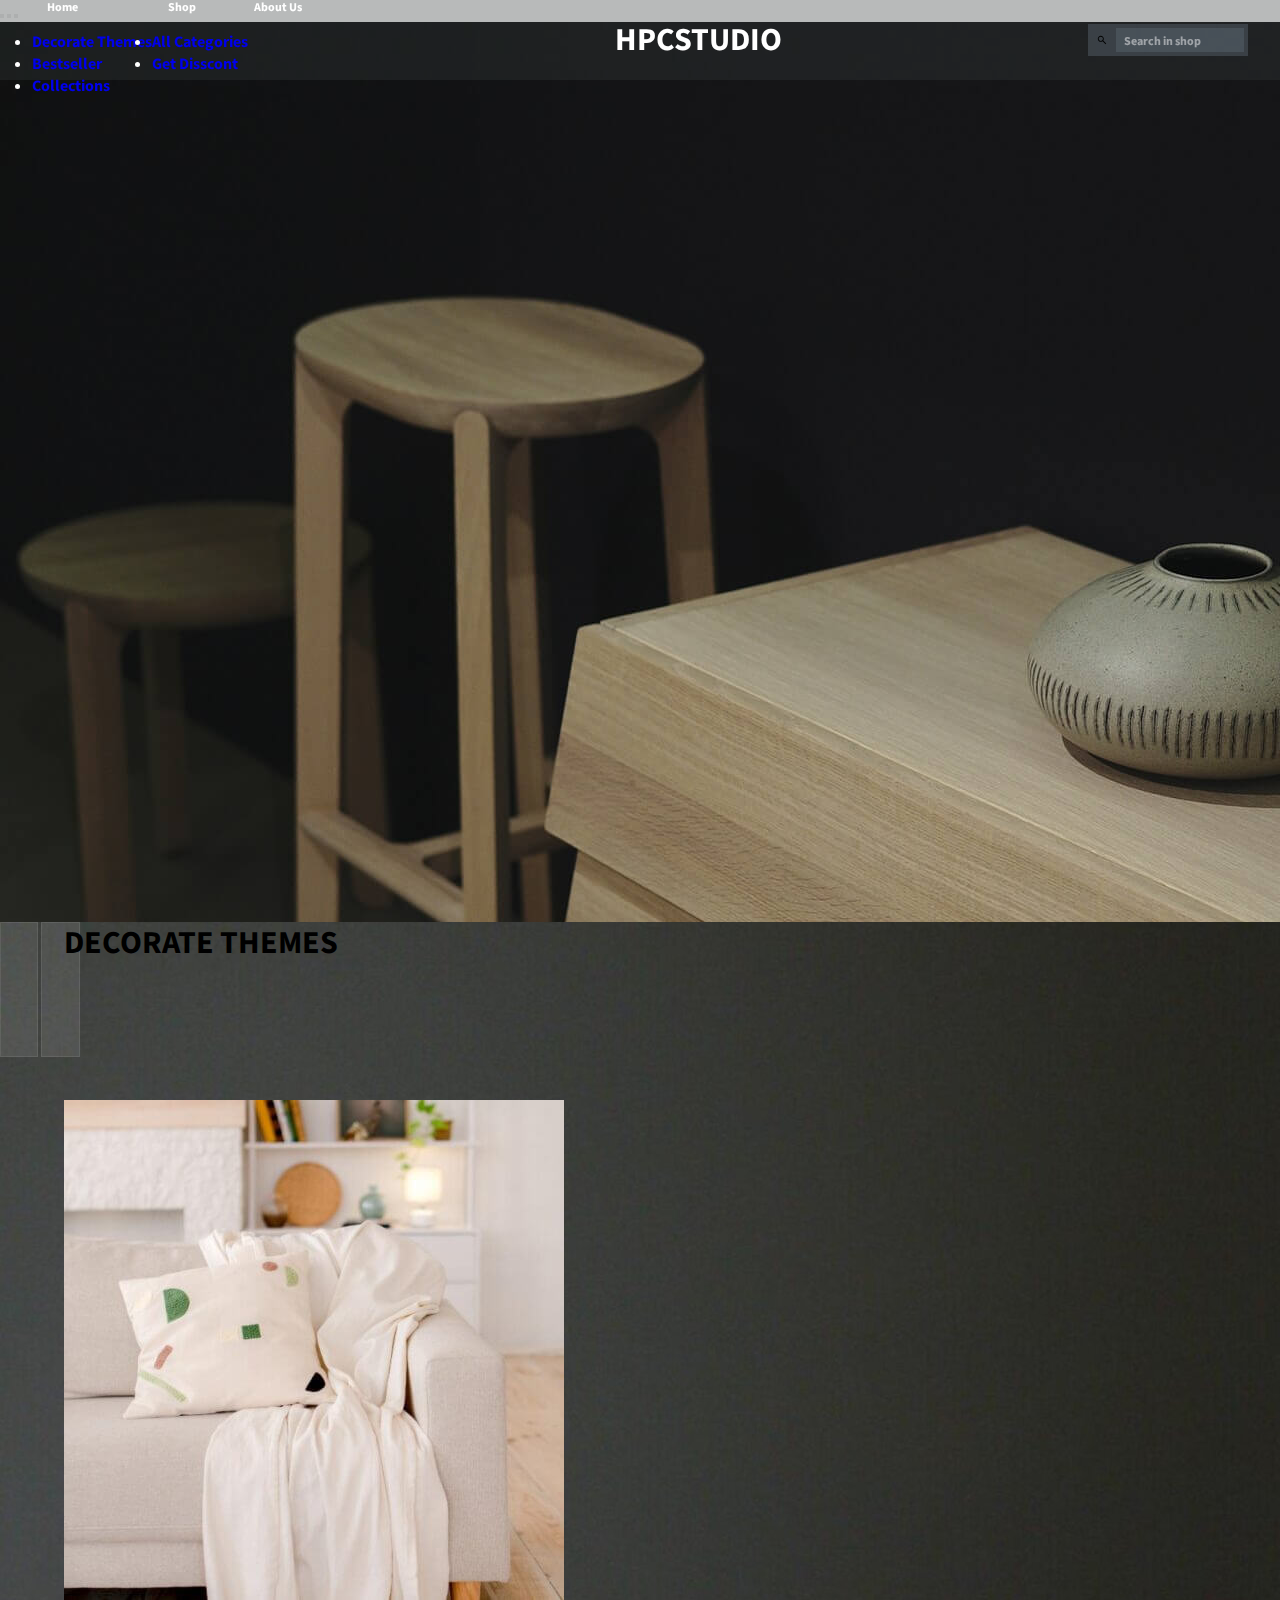
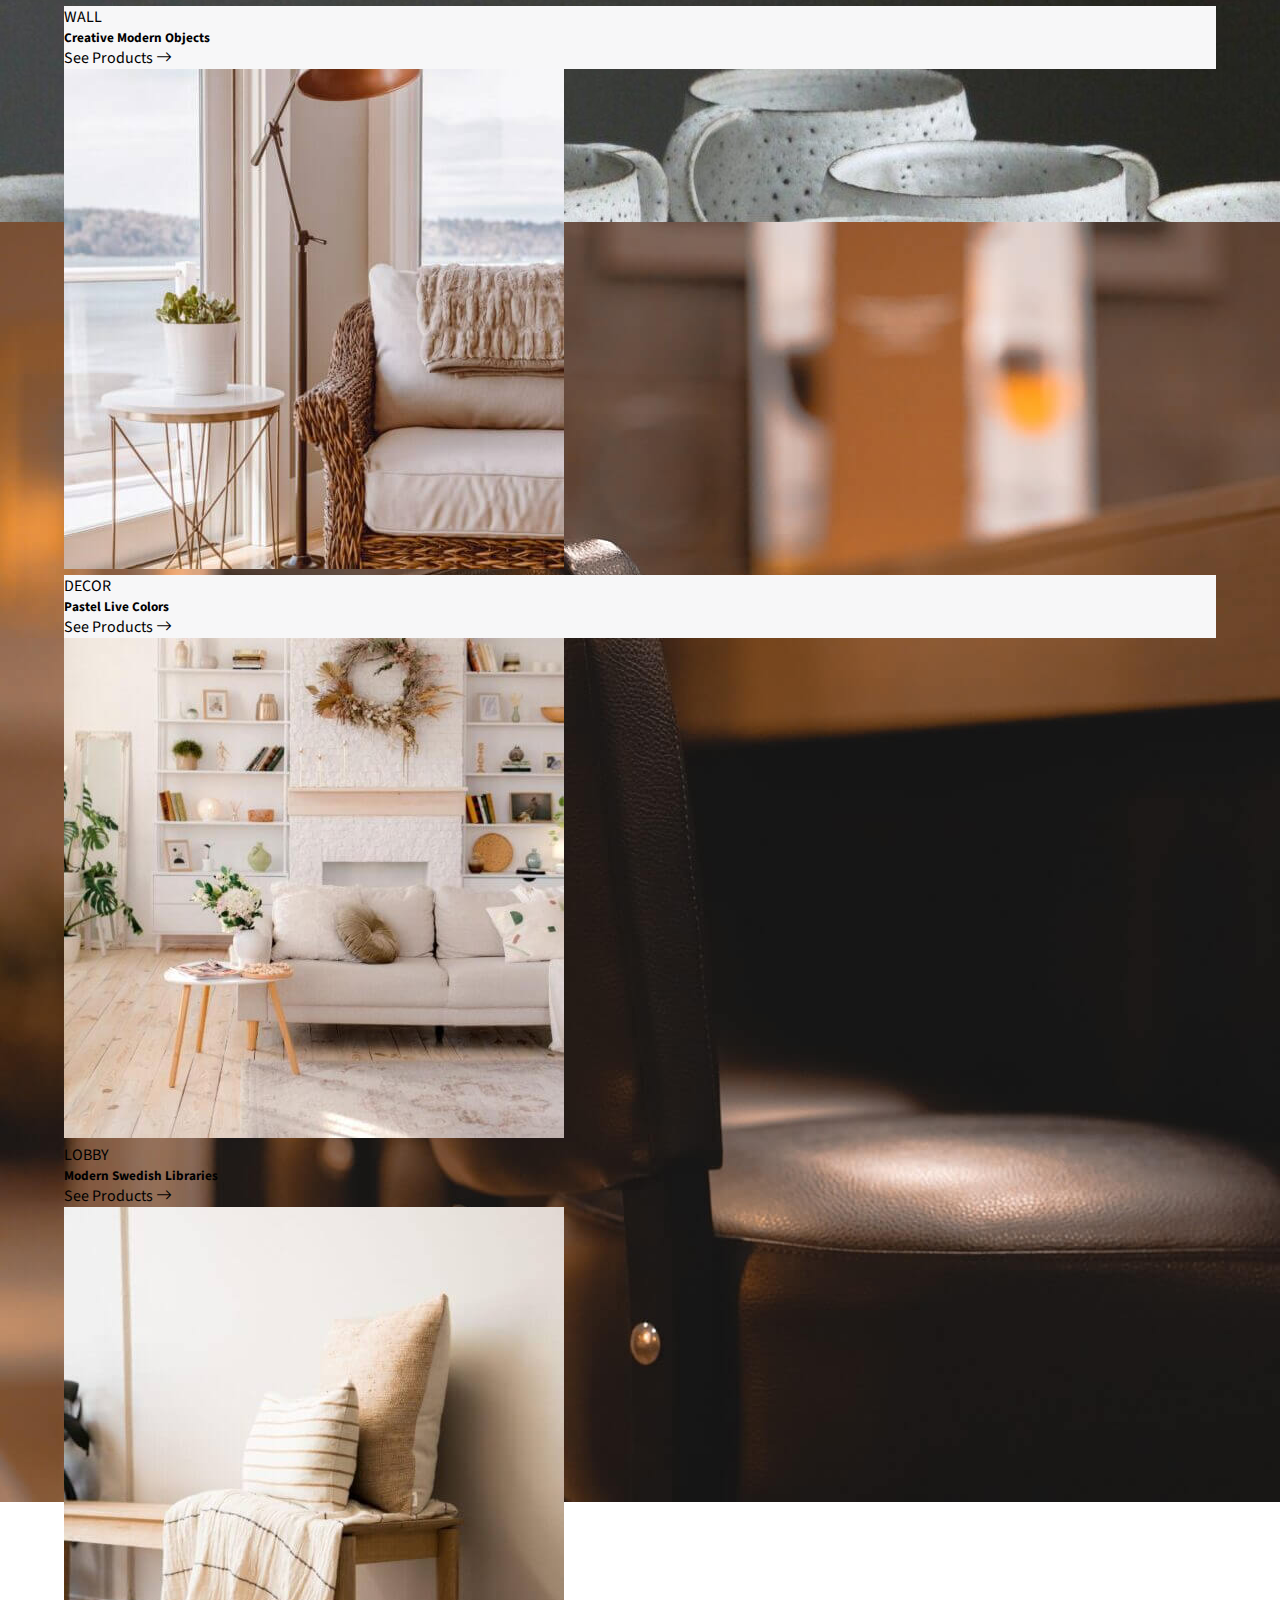
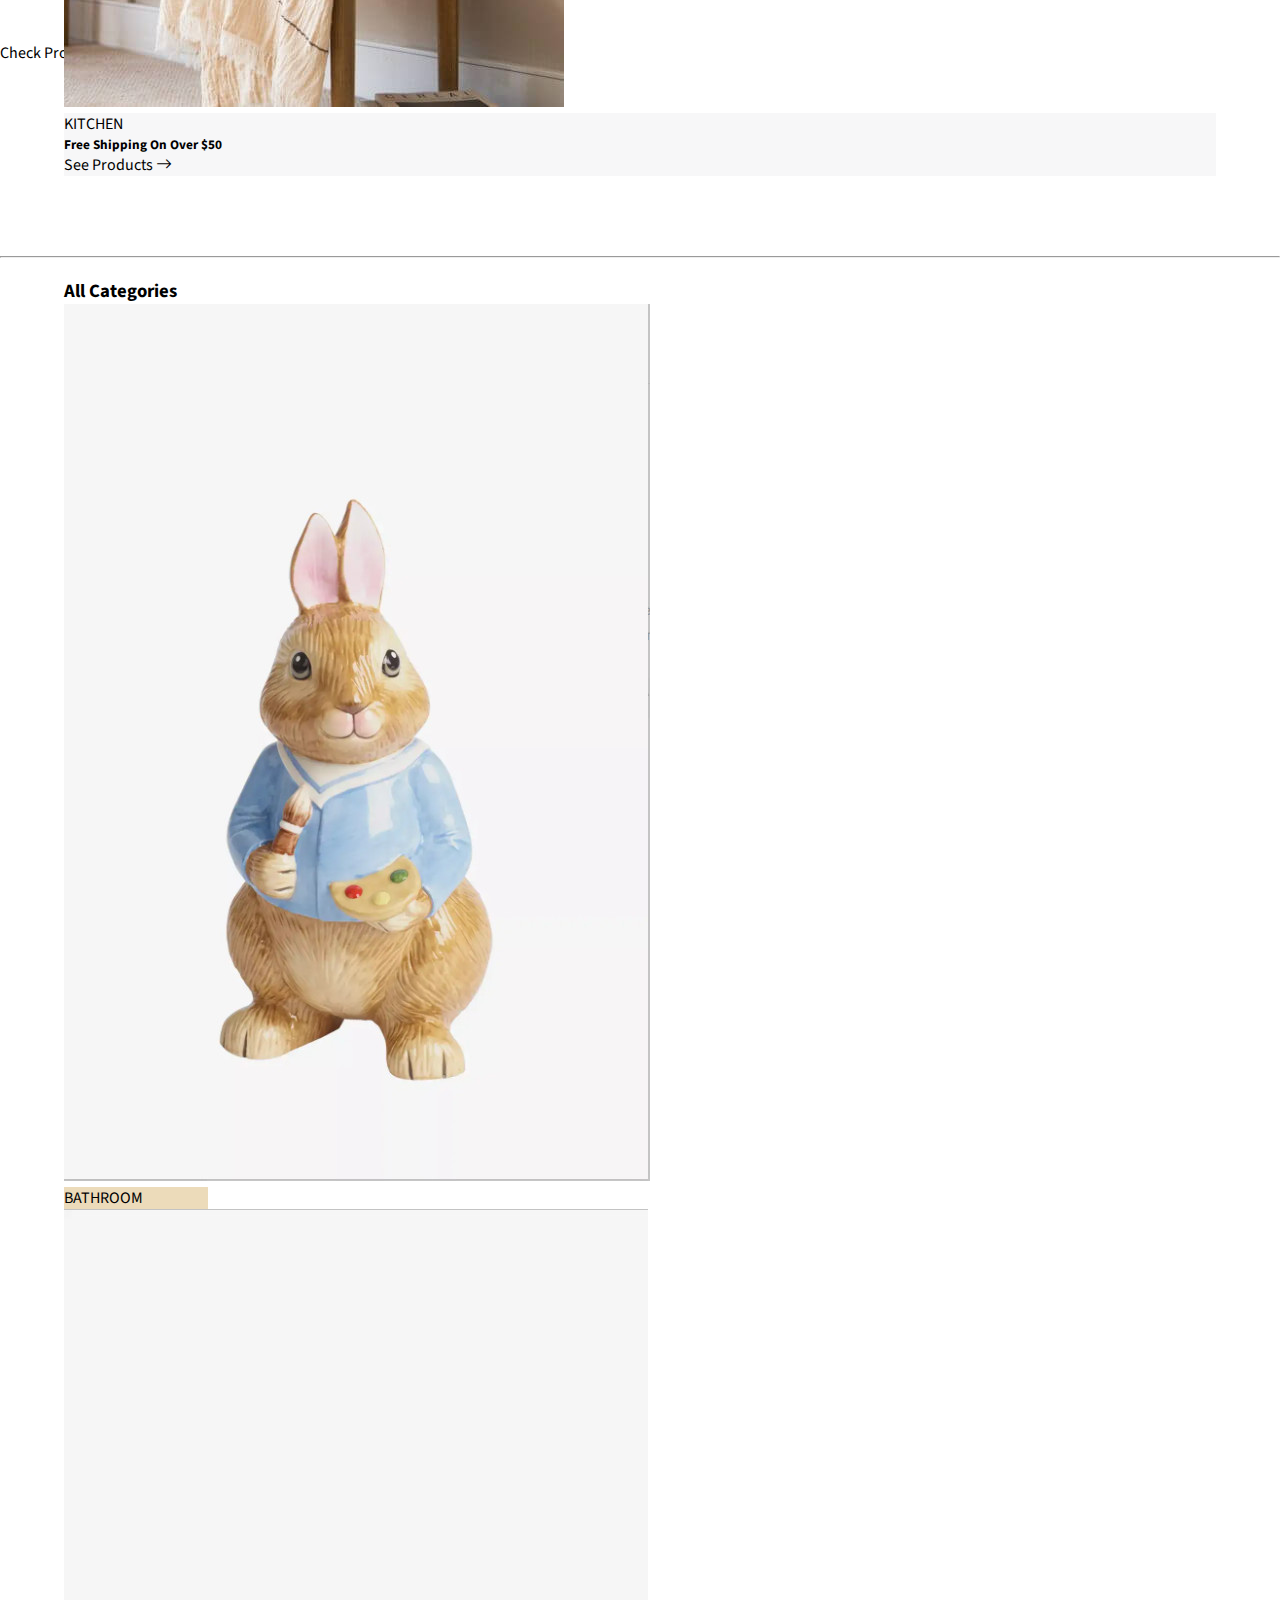
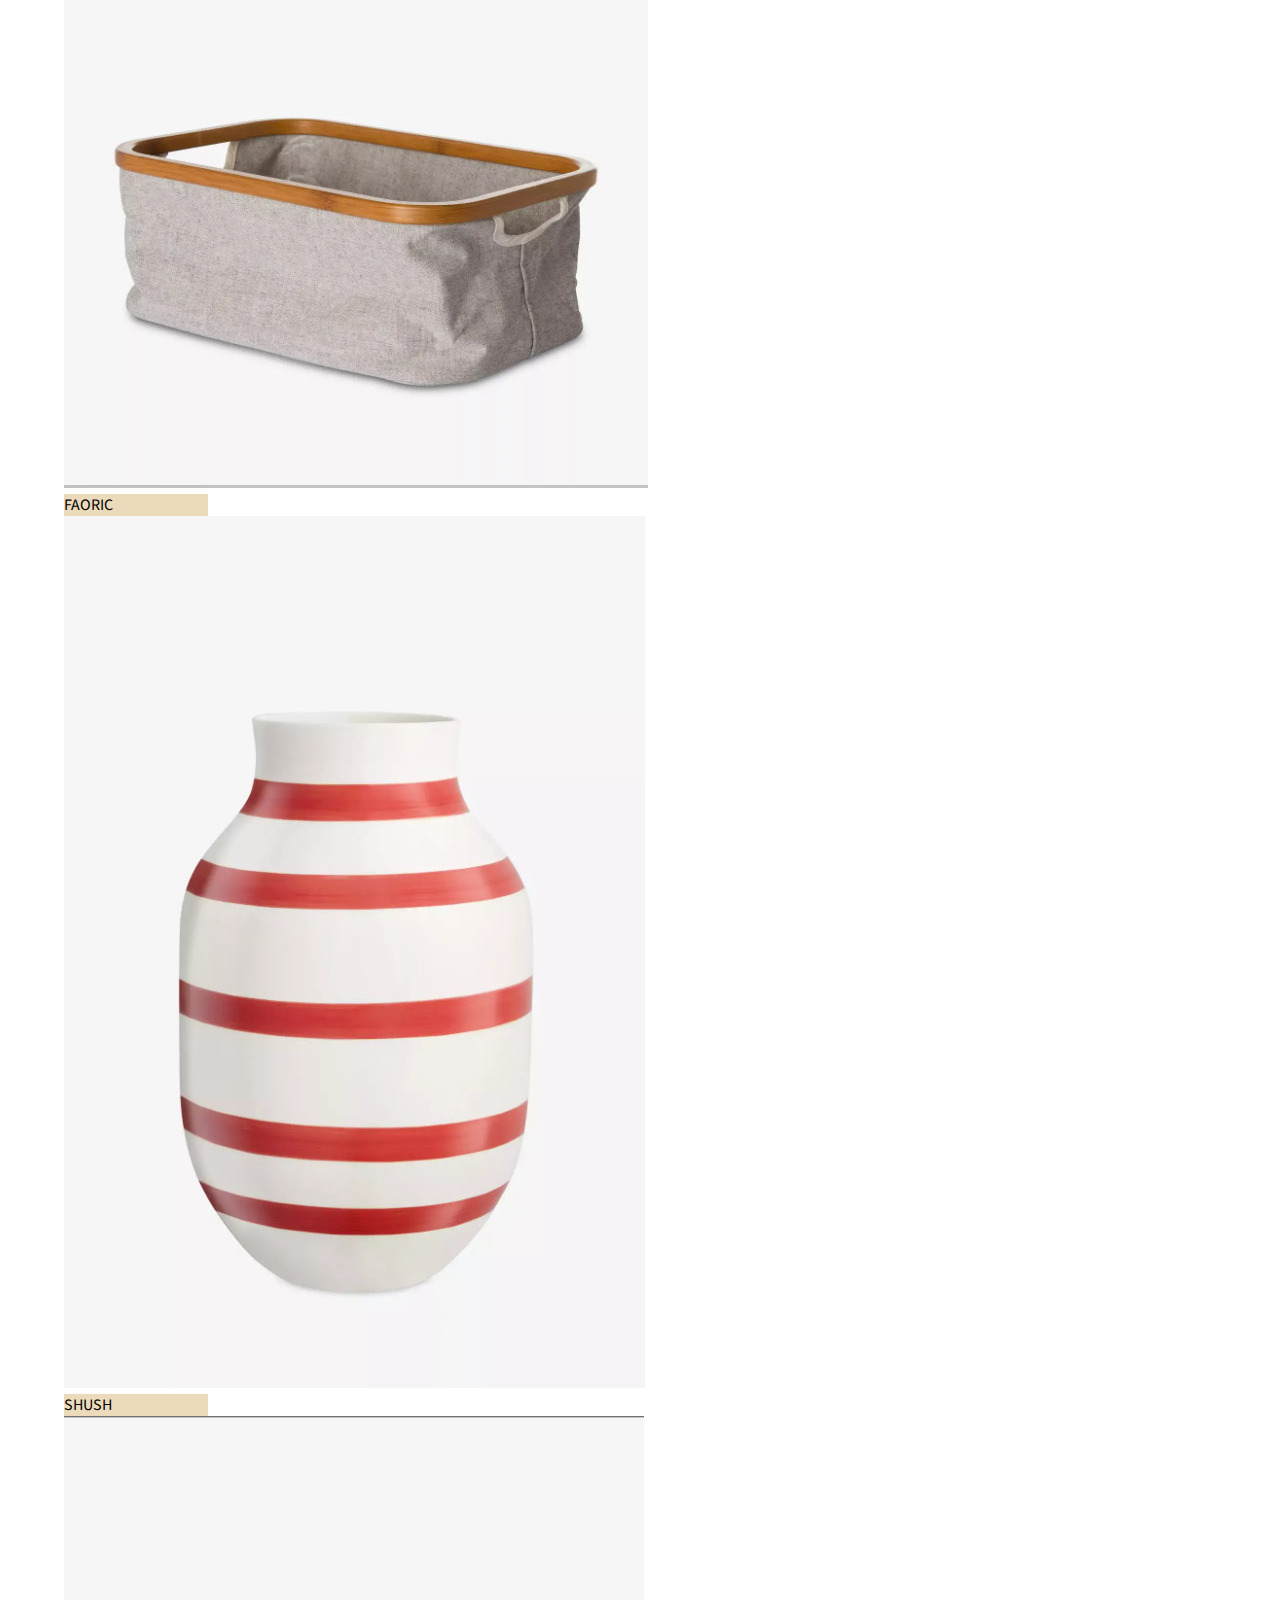
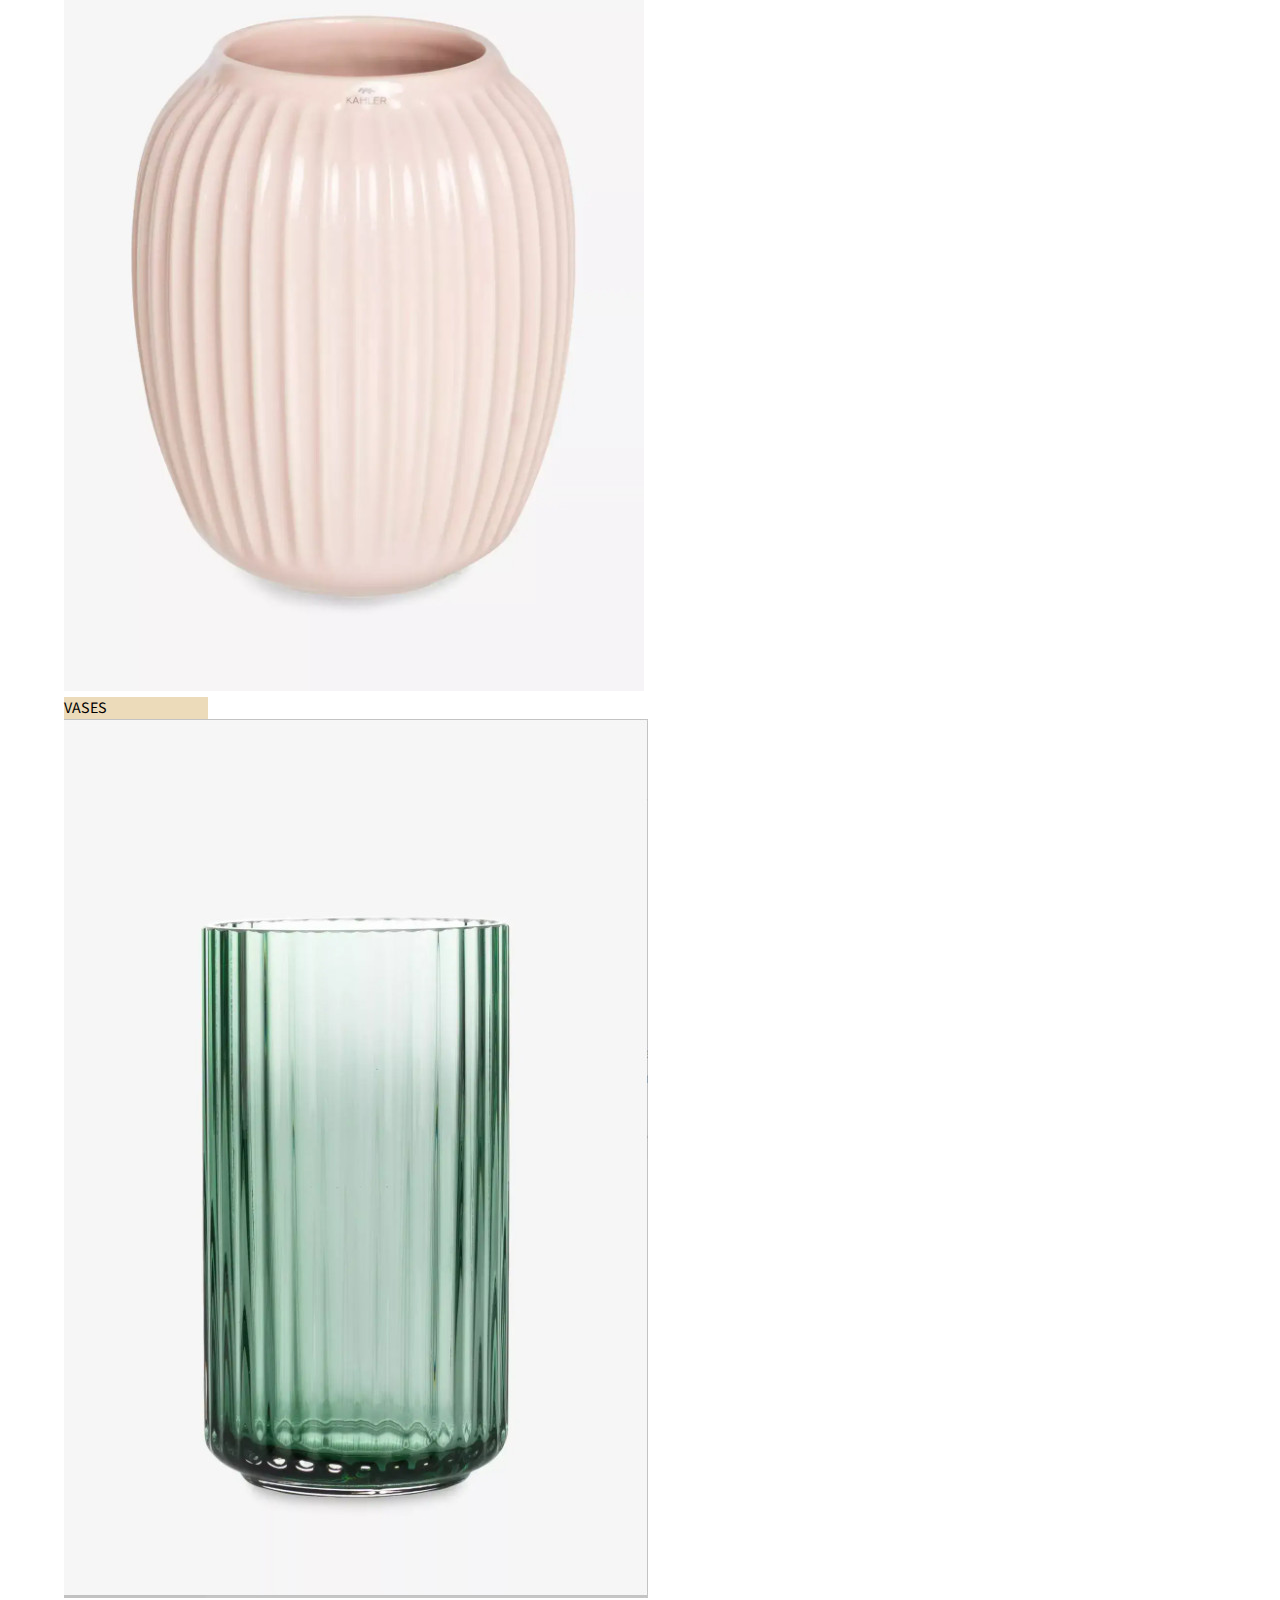
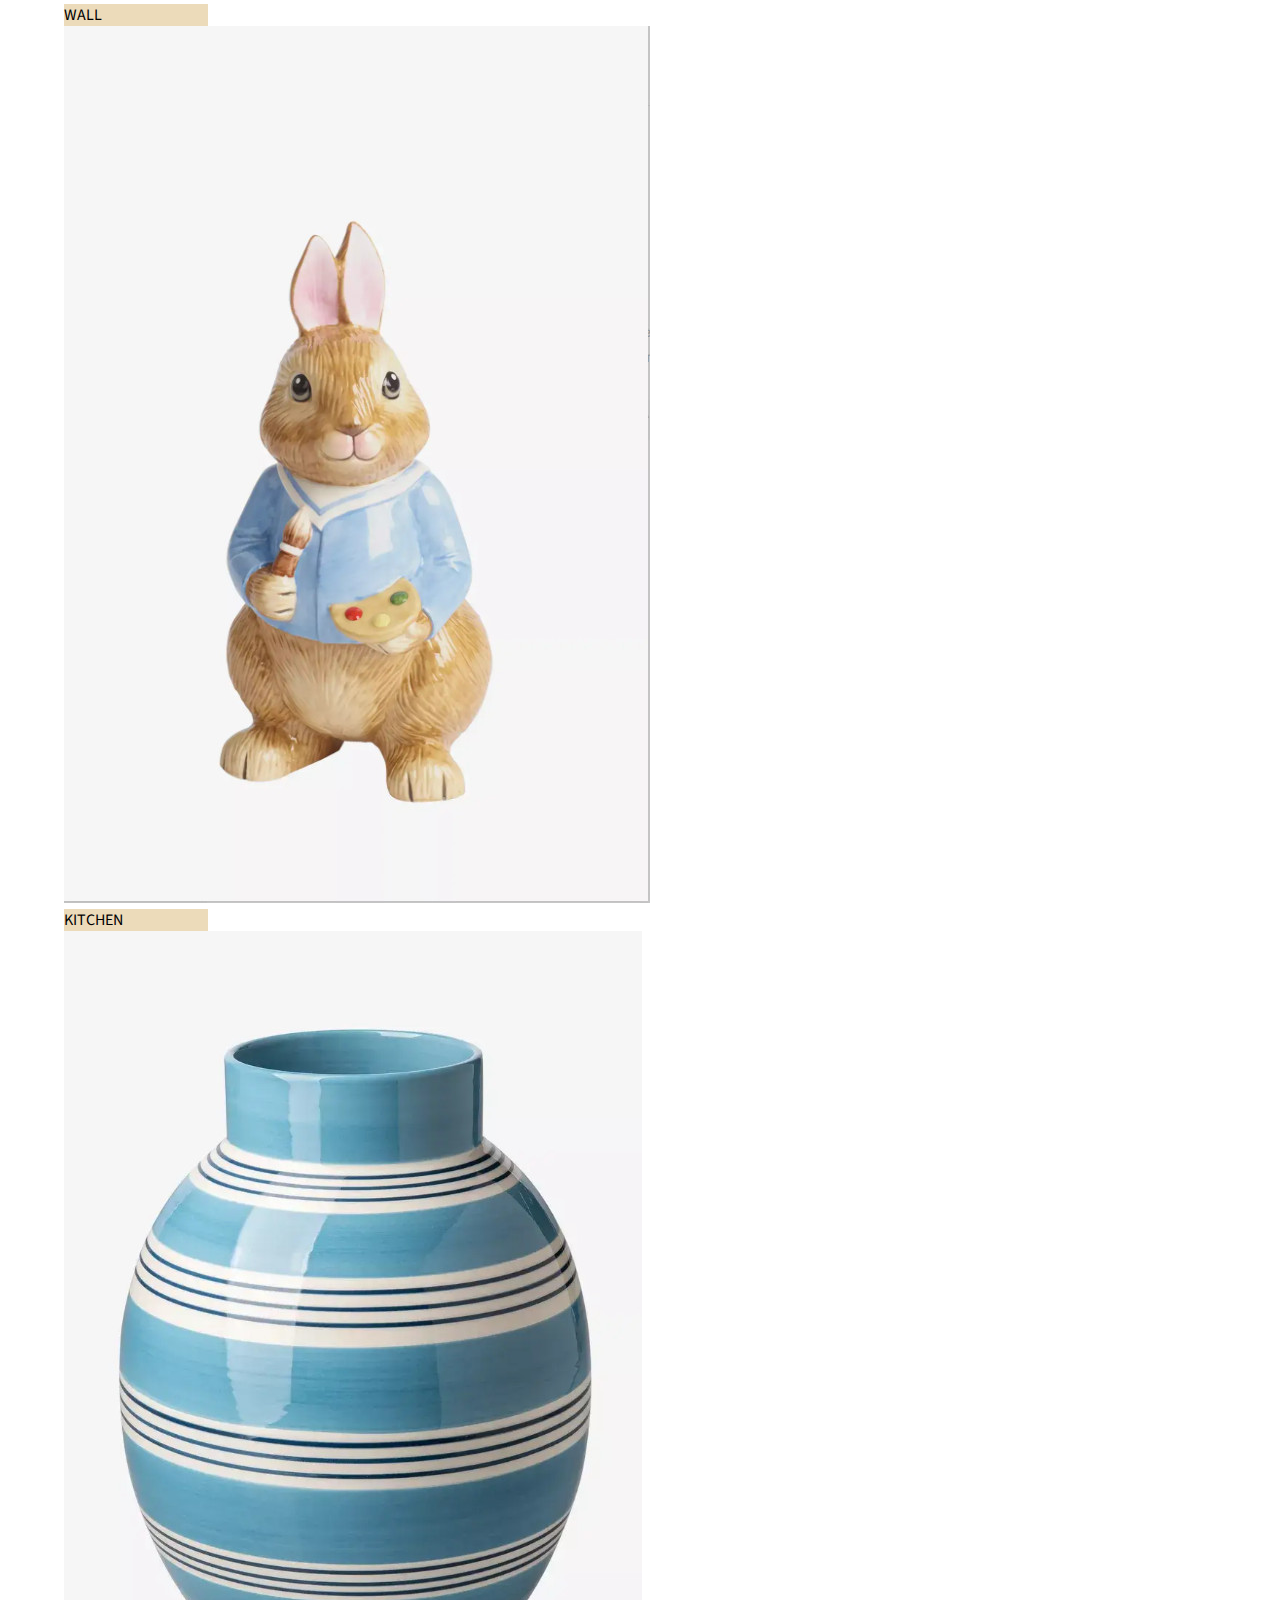
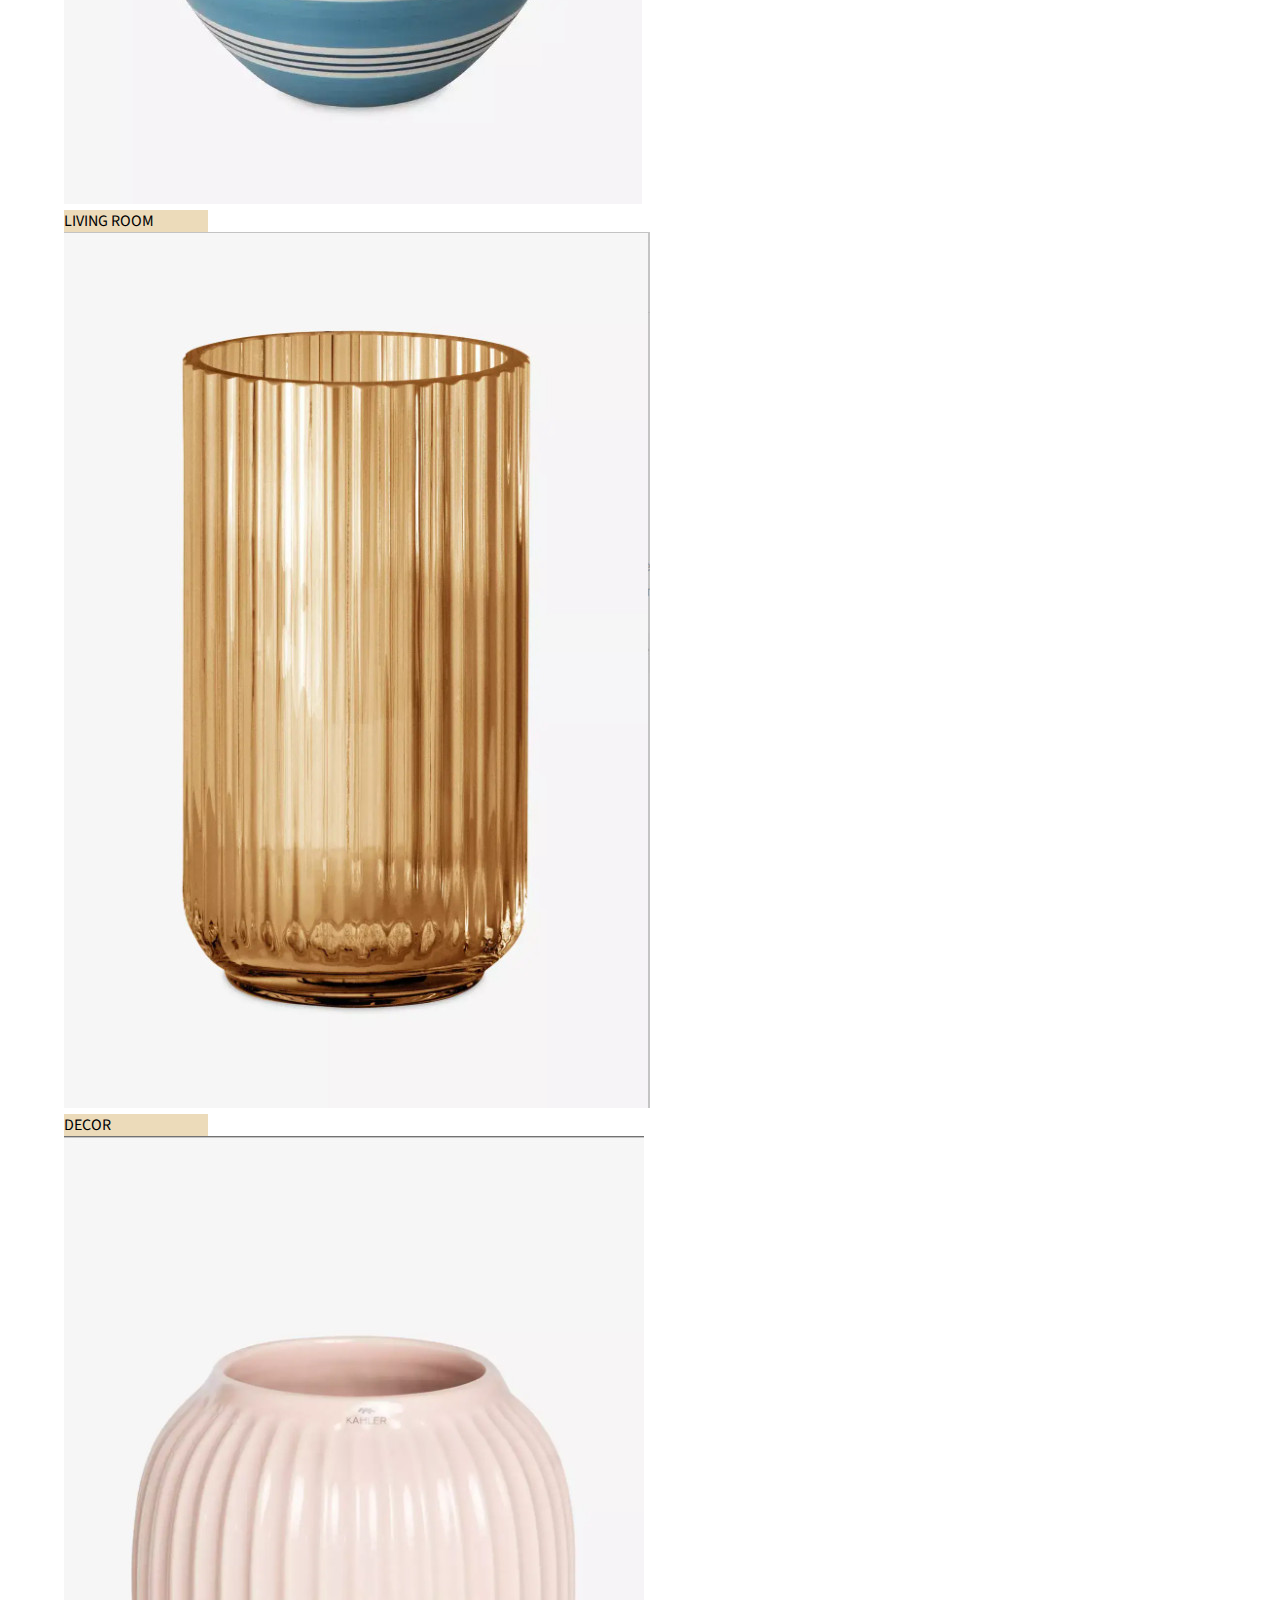
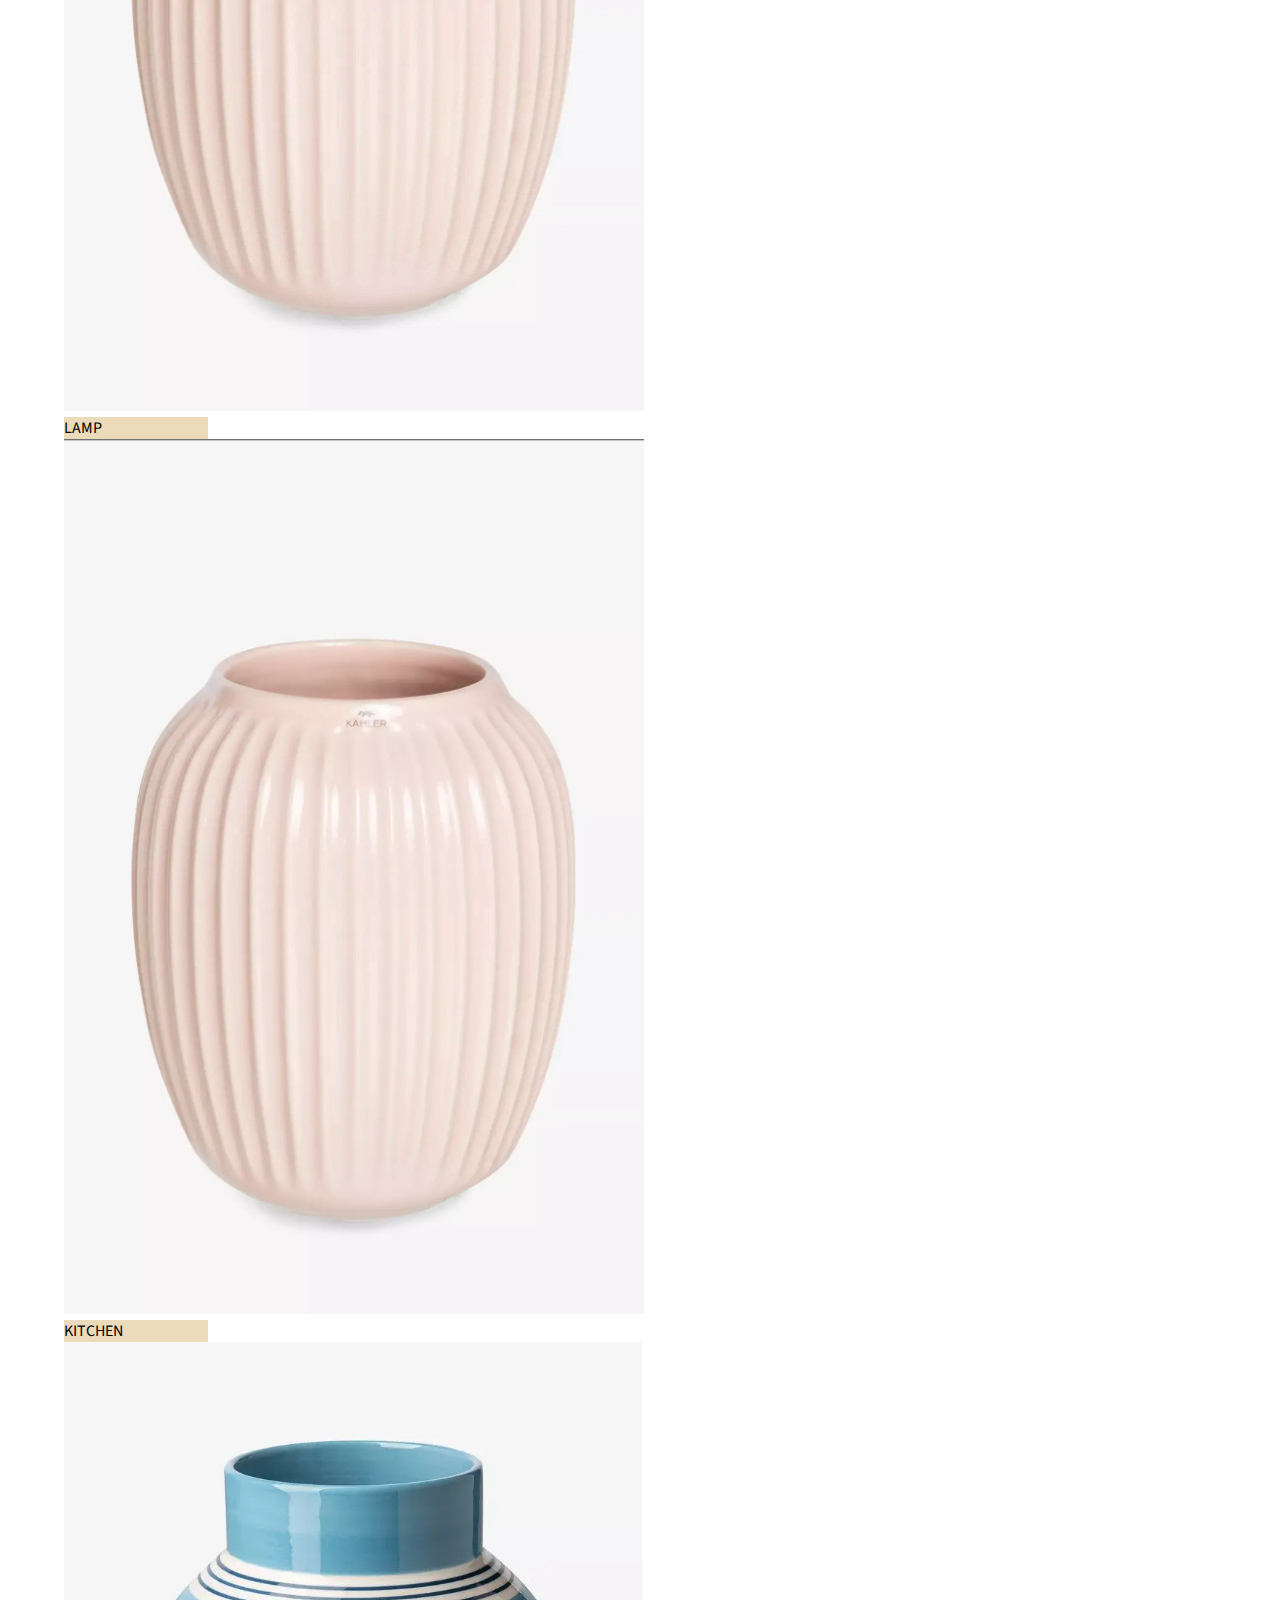
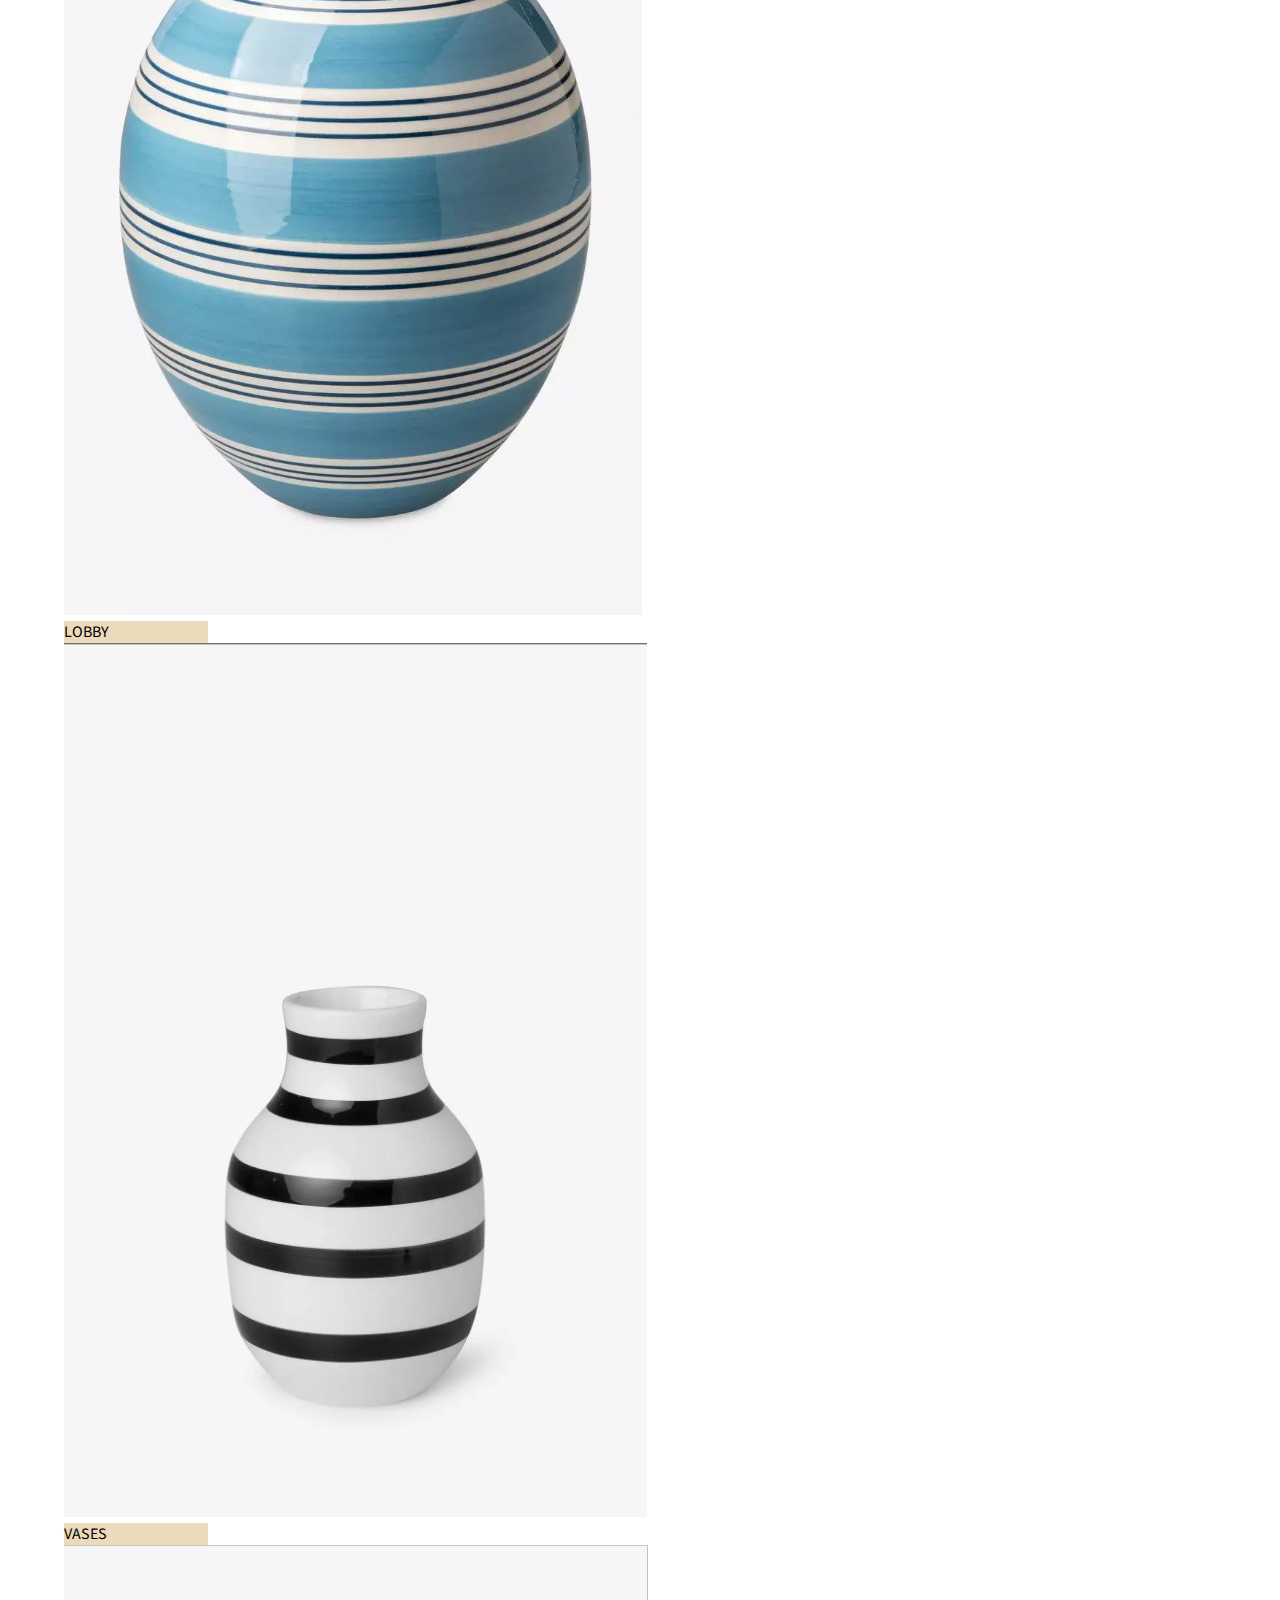
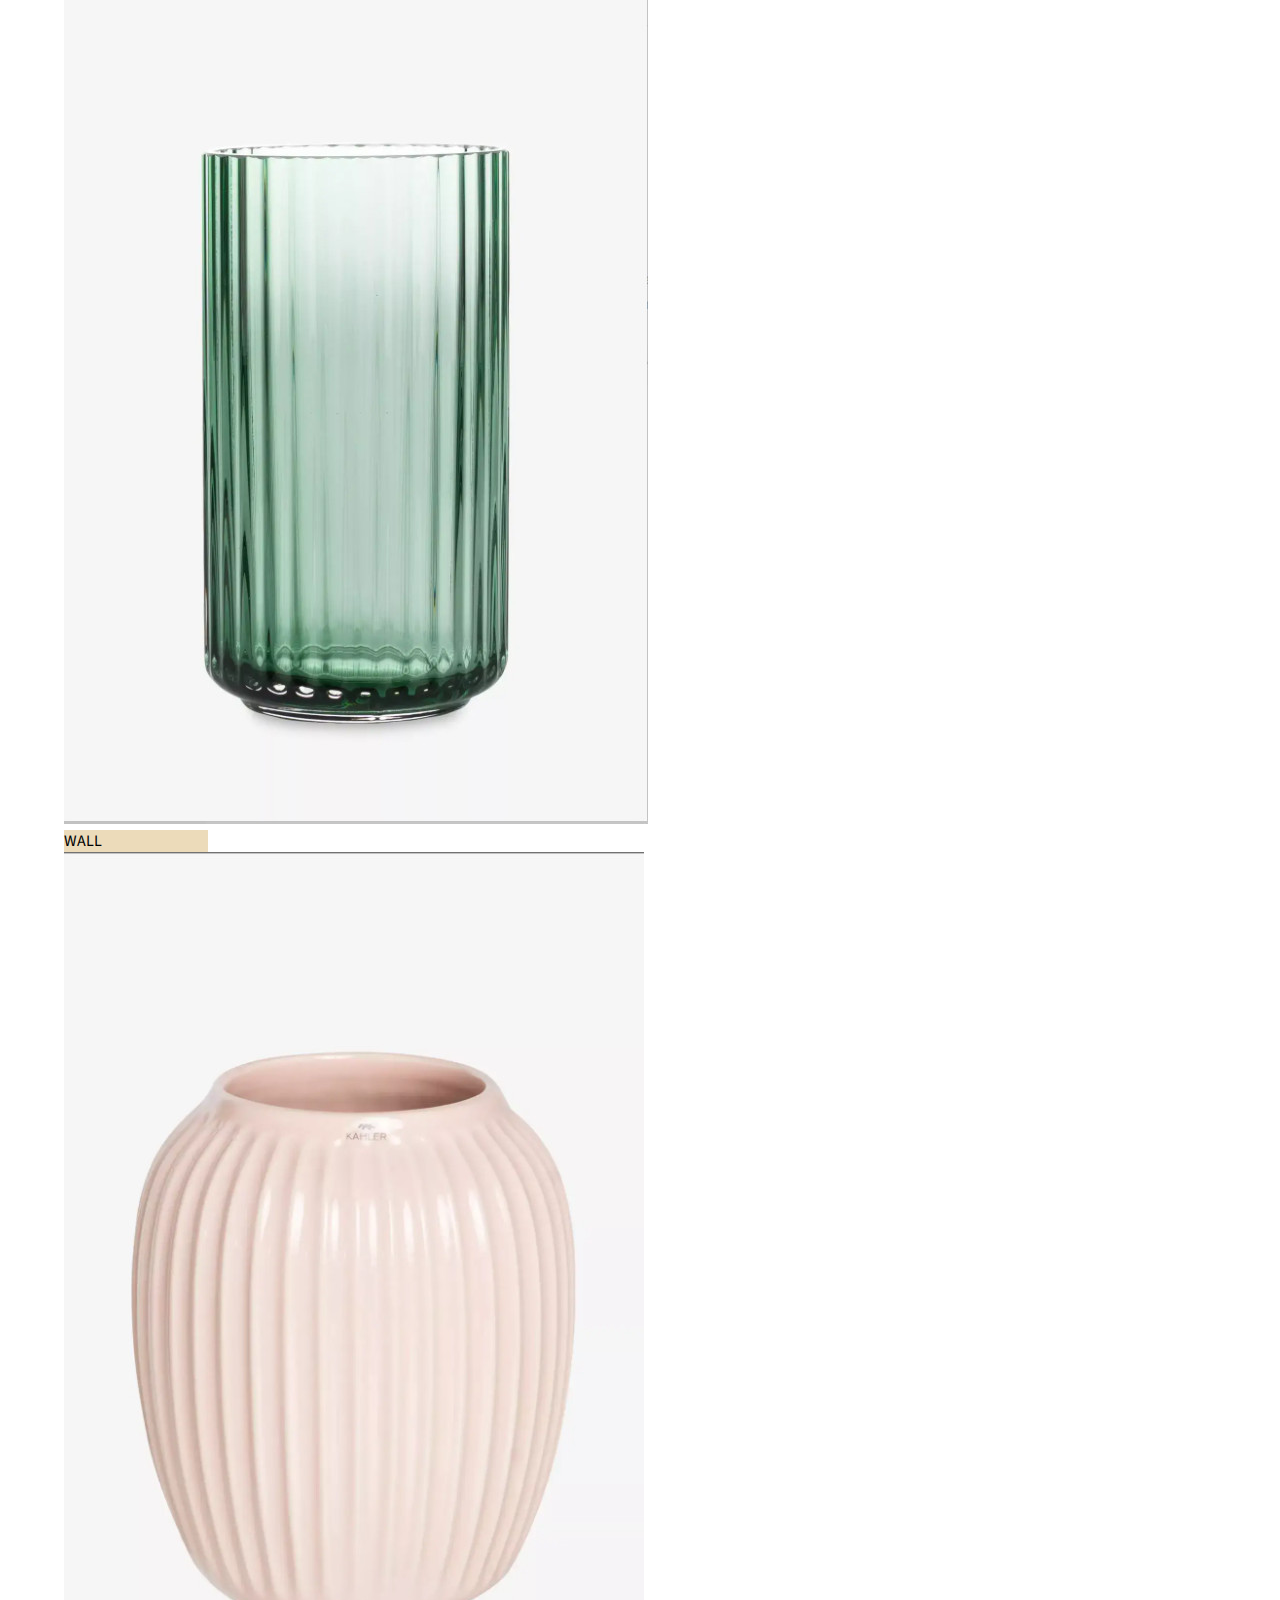
<file: FrontEnd/index.html>
<!DOCTYPE html>
<html lang="en">

<head>
    <meta charset="UTF-8">
    <meta http-equiv="X-UA-Compatible" content="IE=edge">
    <meta name="viewport" content="width=device-width, initial-scale=1.0">
    <title>Home - Dekorare</title>
    <link rel="stylesheet" href="https://cdn.jsdelivr.net/npm/bootstrap-icons@1.10.3/font/bootstrap-icons.css">
    <link rel="preconnect" href="https://fonts.googleapis.com">
    <link rel="preconnect" href="https://fonts.gstatic.com" crossorigin>
    <link href="https://fonts.googleapis.com/css2?family=Dancing+Script:wght@500&display=swap" rel="stylesheet">
    <link rel="stylesheet" href="https://fonts.googleapis.com/css2?family=Material+Symbols+Outlined:opsz,wght,FILL,GRAD@48,400,0,0" />
    <link rel="stylesheet" href="https://cdnjs.cloudflare.com/ajax/libs/font-awesome/4.7.0/css/font-awesome.min.css">
    <link href="https://cdn.jsdelivr.net/npm/bootstrap@5.3.0-alpha1/dist/css/bootstrap.min.css" rel="stylesheet" integrity="sha384-GLhlTQ8iRABdZLl6O3oVMWSktQOp6b7In1Zl3/Jr59b6EGGoI1aFkw7cmDA6j6gD" crossorigin="anonymous">
    <link rel="stylesheet" href="css/style.css">
</head>

<body>
    <header id="header">
        <div id="header-container">
            <div id="header-menu" class="header-menu">
                <div class="dropdown" id="home">
                    <button onclick="goToHome()" class="btn btn-secondary dropdown-toggle" type="button" id="dropdownMenuButton1" data-bs-toggle="dropdown" aria-expanded="false">
                            Home
                        </button>
                    <ul class="dropdown-menu" aria-labelledby="dropdownMenuButton1">
                        <li><a class="dropdown-item" href="/index.html#decorate-themes">Decorate Themes</a></li>
                        <li><a class="dropdown-item" href="/index.html#bestseller">Bestseller</a></li>
                        <li><a class="dropdown-item" href="/index.html#collections">Collections</a></li>
                    </ul>
                </div>
                <div class="dropdown" id="shop">
                    <button onclick="goToShop()" class="btn btn-secondary dropdown-toggle" type="button" id="dropdownMenuButton1" data-bs-toggle="dropdown" aria-expanded="false">
                                Shop
                            </button>
                    <ul class="dropdown-menu" aria-labelledby="dropdownMenuButton1">
                        <li><a class="dropdown-item" href="/Shop.html#shop-product">All Categories</a></li>
                        <li><a class="dropdown-item" href="#footer">Get Disscont</a></li>
                    </ul>
                </div>
                <div><button id="about-us" onclick="goToAboutUs()">About Us</button></a>
                </div>
                <div id="menu-button" class="menu-button" onclick="changeButtonMenu(this)">
                    <div class="line1"></div>
                    <div class="line2"></div>
                    <div class="line3"></div>
                    <div id="menu-button-dropdown">
                        <div><a href="/index.html">Home</a></div>
                        <hr>
                        <div>
                            <a href="/Shop.html"></a>Shop</div>
                        <hr>
                        <div><a href="/AboutUs.html">About Us</a></div>
                    </div>

                </div>

            </div>
            <h1><a href="index.html">HPCSTUDIO</a></h1>
            <div id="search_log">
                <div class="dropdown">
                    <div class="search-box" id="search-box">
                        <button id="search-product-button" onclick="
                                getDataSearchProduct()"><i
                                    class="material-symbols-outlined">search</i></button>
                        <input type="text" id="search-product" onmouseover="exData()" placeholder="Search in shop">
                    </div>
                    <ul id="header-dropdown-ex" class="dropdown-menu" aria-labelledby="dropdownMenuButton1">
                    </ul>
                </div>
                <!-- <div class="log" id="logreg">
                    <a href="./Login.html">
                        Login
                    </a>
                    <a href="/Register.html">
                        Register
                    </a>
                </div> -->
            </div>
            
        </div>
    </header>
    <section>
        <div id="carouselExampleDark" class="carousel carousel-dark slide
                width_1305">
            <div class="carousel-indicators">
                <button type="button" data-bs-target="#carouselExampleDark" data-bs-slide-to="0" class="active" aria-current="true" aria-label="Slide 1"></button>
                <button type="button" data-bs-target="#carouselExampleDark" data-bs-slide-to="1" aria-label="Slide 2"></button>
                <button type="button" data-bs-target="#carouselExampleDark" data-bs-slide-to="2" aria-label="Slide 3"></button>
            </div>
            <div class="carousel-inner h_100">
                <div class="carousel-item active carousel_img " data-bs-interval="10000">
                    <img src="img/Home/slide-2.jpg" class="d-block w_120" alt="...">
                    <div class="carousel-caption text-start
                            align-items-center h-50 w-35 ">
                        <h1 class="color_white fw-bold font_size_2
                                res_font1">Modern pastel colors</h1>
                        <p class="color_white fw-bold res_font2">Made from premium non-stretch Japanese denim for a vintage-inspired look, the ’90s Cheeky Jean has an easy straight leg, an extra-high rise, and a butt-boosting rear fit. Lorem ipsum sit dolor...
                        </p>
                        <p><a class="btn btn-lg color_black btn-primary
                                    fw-bold res_font2" href="Shop.html">Check Products
                                    <i
                                        class="bi bi-arrow-right"></i></a></p>
                    </div>
                </div>
                <div class="carousel-item carousel_img" data-bs-interval="2000">
                    <img src="img/Home/slide-1.jpg" class="d-block w_120" alt="...">
                    <div class="carousel-caption text-start
                            align-items-center h-50 w-35 ">
                        <h1 class="color_white fw-bold font_size_2
                                res_font1">Modern pastel colors</h1>
                        <p class="color_white fw-bold res_font2">Made from premium non-stretch Japanese denim for a vintage-inspired look, the ’90s Cheeky Jean has an easy straight leg, an extra-high rise, and a butt-boosting rear fit. Lorem ipsum sit dolor...
                        </p>
                        <p><a class="btn btn-lg color_black btn-primary
                                    fw-bold res_font2" href="Shop.html">Check Products
                                    <i
                                        class="bi bi-arrow-right"></i></a></p>
                    </div>
                </div>
                <div class="carousel-item carousel_img">
                    <img src="img/Home/slide-3.jpg" class="d-block w_120" alt="...">
                    <div class="carousel-caption text-start
                            align-items-center h-50 w-35 ">
                        <h1 class="color_white fw-bold font_size_2
                                res_font1">Modern pastel colors</h1>
                        <p class="color_white fw-bold res_font2">Made from premium non-stretch Japanese denim for a vintage-inspired look, the ’90s Cheeky Jean has an easy straight leg, an extra-high rise, and a butt-boosting rear fit. Lorem ipsum sit dolor...
                        </p>
                        <p><a class="btn btn-lg color_black btn-primary
                                    fw-bold res_font2" href="Shop.html">Check Products
                                    <i
                                        class="bi bi-arrow-right"></i></a></p>
                    </div>
                </div>
            </div>
            <button class="carousel-control-prev btn carousel_next_prev h-20
                    w-5" type="button" data-bs-target="#carouselExampleDark" data-bs-slide="prev">
                    <i class="carousel-control-prev-icon color_white"
                        aria-hidden="true"></i>
                </button>
            <button class="carousel-control-next btn carousel_next_prev h-20
                    w-5" type="button" data-bs-target="#carouselExampleDark" data-bs-slide="next">
                    <i class="carousel-control-next-icon color_white"
                        aria-hidden="true"></i>
                </button>
        </div>
    </section>
    <section id="decorate-themes">
        <div class="w-80 m_b_80">
            <div class="justify-content-center d-flex h_180
                    align-items-center fw-bold">
                <h1>DECORATE THEMES</h1>
            </div>
            <div class="row row-cols-1 row-cols-md-4 g-4">
                <div class="col">
                    <div class="card border_none hover_card h-100">
                        <img class="border_none" src="img/Home/section2/1.jpg" class="card-img-top" alt="...">
                        <div class="card-body bg_color_card">
                            <p>WALL</p>
                            <h5 class="card-title fw-bold">Creative Modern Objects
                            </h5>
                            <a class="color_black " href="">See Products <i
                                        class="bi bi-arrow-right"></i></a>
                        </div>
                    </div>
                </div>
                <div class="col">
                    <div class="card border_none hover_card h-100">
                        <img class="border_none" src="img/Home/section2/2.jpg" class="card-img-top" alt="...">
                        <div class="card-body bg_color_card">
                            <p>DECOR</p>
                            <h5 class="card-title fw-bold">Pastel Live Colors
                            </h5>
                            <a class="color_black " href="">See Products <i
                                        class="bi bi-arrow-right"></i></a>
                        </div>
                    </div>
                </div>
                <div class="col">
                    <div class="card border_none hover_card h-100">
                        <img class="border_none" src="img/Home/section2/3.jpg" class="card-img-top" alt="...">
                        <div class="card-body color_card">
                            <p>LOBBY</p>
                            <h5 class="card-title fw-bold">Modern Swedish Libraries
                            </h5>
                            <a class="color_black " href="">See Products <i
                                        class="bi bi-arrow-right"></i></a>
                        </div>
                    </div>
                </div>
                <div class="col">
                    <div class="card border_none hover_card h-100">
                        <img class="border_none" src="img/Home/section2/4.jpg" class="card-img-top" alt="...">
                        <div class="card-body bg_color_card">
                            <p>KITCHEN</p>
                            <h5 class="card-title fw-bold">Free Shipping On Over $50
                            </h5>
                            <a class="color_black " href="">See Products <i
                                        class="bi bi-arrow-right"></i></a>
                        </div>
                    </div>
                </div>
            </div>
        </div>
    </section>
    <hr>
    <section>
        <button class="all-categories-rps" onclick="goToShop()">Go To Shop To See All Categories <span class="material-symbols-outlined" style="font-size: 24px;">
                shopping_cart
                </span> </button>
        <div id="carouselExampleAutoplaying" class="carousel slide m_b_120 w-80" data-bs-ride="carousel">
            <h3 class="fw-bold">All Categories</h3>
            <div class="carousel-inner">
                <div class="carousel-item active w-100">
                    <div id="carousel-inner" class="d-flex justify-content-between w-100">
                        <div class="card m_r_10 w-9">
                            <img src="img/Home/section3/z4029432645869_c2875a688f7da5a187d2ddba414d80b1.jpg" class="card-img-top" alt="...">
                            <div class="card-body text-center
                                    bg_color_bottom_categories">
                                <p class="card-text fw-bold">BATHROOM</p>
                            </div>
                        </div>
                        <div class="card m_r_10 w-9">
                            <img src="img/Home/section3/z4029432649436_ddb9f92a08ccdf3d9d3c69bf91482b8e.jpg" class="card-img-top" alt="...">
                            <div class="card-body text-center
                                    bg_color_bottom_categories">
                                <p class="card-text fw-bold">FAORIC</p>
                            </div>
                        </div>
                        <div class="card m_r_10 w-9">
                            <img src="img/Home/section3/z4029432739671_41f08592762efd6add027042753a9e52.jpg" class="card-img-top" alt="...">
                            <div class="card-body text-center
                                    bg_color_bottom_categories">
                                <p class="card-text fw-bold">SHUSH</p>
                            </div>
                        </div>
                        <div class="card m_r_10 w-9">
                            <img src="img/Home/section3/z4029432741760_02e492f6a53d252d86ebc18355e59ec3.jpg" class="card-img-top" alt="...">
                            <div class="card-body text-center
                                    bg_color_bottom_categories">
                                <p class="card-text fw-bold">VASES</p>
                            </div>
                        </div>
                        <div class="card m_r_10 w-9">
                            <img src="img/Home/section3/z4029432653224_b0daf7e0ff3888762e89da638592a226.jpg" class="card-img-top" alt="...">
                            <div class="card-body text-center
                                    bg_color_bottom_categories">
                                <p class="card-text fw-bold">WALL</p>
                            </div>
                        </div>
                        <div class="card m_r_10 w-9">
                            <img src="img/Home/section3/z4029432645869_c2875a688f7da5a187d2ddba414d80b1.jpg" class="card-img-top" alt="...">
                            <div class="card-body text-center
                                    bg_color_bottom_categories">
                                <p class="card-text fw-bold">KITCHEN</p>
                            </div>
                        </div>
                        <div class="card m_r_10 w-9">
                            <img src="img/Home/section3/z4029432741177_61f26a97e3fd5c51d0290bab93d81e2a.jpg" class="card-img-top" alt="...">
                            <div class="card-body text-center
                                    bg_color_bottom_categories">
                                <p class="card-text fw-bold">LIVING ROOM</p>
                            </div>
                        </div>
                        <div class="card m_r_10 w-9">
                            <img src="img/Home/section3/z4029432651179_af852e4df556f1c71a47715dd509b139.jpg" class="card-img-top" alt="...">
                            <div class="card-body text-center
                                    bg_color_bottom_categories">
                                <p class="card-text fw-bold">DECOR</p>
                            </div>
                        </div>
                        <div class="card m_r_10 w-9">
                            <img src="img/Home/section3/z4029432741760_02e492f6a53d252d86ebc18355e59ec3.jpg" class="card-img-top" alt="...">
                            <div class="card-body text-center
                                    bg_color_bottom_categories">
                                <p class="card-text fw-bold">LAMP</p>
                            </div>
                        </div>
                    </div>
                </div>
                <div class="carousel-item">
                    <div id="carousel-item" class="d-flex justify-content-between w-100">
                        <div class="card m_r_10 w-9">
                            <img src="img/Home/section3/z4029432741760_02e492f6a53d252d86ebc18355e59ec3.jpg" class="card-img-top" alt="...">
                            <div class="card-body text-center
                                    bg_color_bottom_categories">
                                <p class="card-text fw-bold">KITCHEN</p>
                            </div>
                        </div>
                        <div class="card m_r_10 w-9">
                            <img src="img/Home/section3/z4029432741177_61f26a97e3fd5c51d0290bab93d81e2a.jpg" class="card-img-top" alt="...">
                            <div class="card-body text-center
                                    bg_color_bottom_categories">
                                <p class="card-text fw-bold">LOBBY</p>
                            </div>
                        </div>
                        <div class="card m_r_10 w-9">
                            <img src="img/Home/section3/z4029432736299_de7e34d5b12010265d2ab4976744cda1.jpg" class="card-img-top" alt="...">
                            <div class="card-body text-center
                                    bg_color_bottom_categories">
                                <p class="card-text fw-bold">VASES</p>
                            </div>
                        </div>
                        <div class="card m_r_10 w-9">
                            <img src="img/Home/section3/z4029432653224_b0daf7e0ff3888762e89da638592a226.jpg" class="card-img-top" alt="...">
                            <div class="card-body text-center
                                    bg_color_bottom_categories">
                                <p class="card-text fw-bold">WALL</p>
                            </div>
                        </div>
                        <div class="card m_r_10 w-9">
                            <img src="img/Home/section3/z4029432741760_02e492f6a53d252d86ebc18355e59ec3.jpg" class="card-img-top" alt="...">
                            <div class="card-body text-center
                                    bg_color_bottom_categories">
                                <p class="card-text fw-bold">FABRIC</p>
                            </div>
                        </div>
                        <div class="card m_r_10 w-9">
                            <img src="img/Home/section3/z4029432741177_61f26a97e3fd5c51d0290bab93d81e2a.jpg" class="card-img-top" alt="...">
                            <div class="card-body text-center
                                    bg_color_bottom_categories">
                                <p class="card-text fw-bold">LAMP</p>
                            </div>
                        </div>
                        <div class="card m_r_10 w-9">
                            <img src="img/Home/section3/z4029432739671_41f08592762efd6add027042753a9e52.jpg" class="card-img-top" alt="...">
                            <div class="card-body text-center
                                    bg_color_bottom_categories">
                                <p class="card-text fw-bold">LIVINGROOM</p>
                            </div>
                        </div>
                        <div class="card m_r_10 w-9">
                            <img src="img/Home/section3/z4029432651179_af852e4df556f1c71a47715dd509b139.jpg" class="card-img-top" alt="...">
                            <div class="card-body text-center
                                    bg_color_bottom_categories">
                                <p class="card-text fw-bold">SHUSHI</p>
                            </div>
                        </div>
                        <div class="card m_r_10 w-9">
                            <img src="img/Home/section3/z4029432649436_ddb9f92a08ccdf3d9d3c69bf91482b8e.jpg" class="card-img-top" alt="...">
                            <div class="card-body text-center
                                    bg_color_bottom_categories">
                                <p class="card-text fw-bold">WALL</p>
                            </div>
                        </div>
                    </div>
                </div>
            </div>
            <button class="carousel-control-prev button_carousel_card_left" type="button" data-bs-target="#carouselExampleAutoplaying" data-bs-slide="prev">
                    <span class="carousel-control-prev-icon" aria-hidden="true"></span>
                    <span class="visually-hidden">Previous</span>
                </button>
            <button class="carousel-control-next button_carousel_card_right" type="button" data-bs-target="#carouselExampleAutoplaying" data-bs-slide="next">
                    <span class="carousel-control-next-icon" aria-hidden="true"></span>
                    <span class="visually-hidden">Next</span>
                </button>
        </div>
    </section>
    <section id="bestseller">
        <div class="section_4">
            <div class="chill_section_4 d-flex justify-content-between
                    align-items-center">
                <div class="fw-bold left_section_4
                        align-items-center">
                    <h1 class="fw-bold">Bestsellers Of The Week</h1>
                    <p>Made from premium non-stretch Japanese denim for a vintage-inspired look, the ’90s Cheeky Jean has an easy straight leg, an extra-high rise, and a butt-boosting rear fit. Lorem ipsum dolor sit amet nolor dommo...</p>
                    <button onclick="goToShop()" type="button" class="btn
                            btn-outline-secondary button_section_4
                            text-start fw-bold">Check Other Products <i
                                class="bi bi-arrow-right"></i>
                        </button>
                </div>
                <div class="right_section_4 ">
                    <div class="bestseller-home">
                        <div class="detail-detail">
                            <div class="detail-item">
                                <a href="Shop.html"><img src="img-product/Cat Planter.jpg" alt=""></a>
                                <h6>Cat Planter</h6>
                                <p>100.000$</p>
                                <div>Sale 30%</div>
                            </div>
                            <div class="detail-item">
                                <a href="Shop.html"><img src="img-product/Rosy Vase.jpg" alt=""></a>
                                <h6>Rosy vase</h6>
                                <p>100.000$</p>
                                <div>Sale 30%</div>
                            </div>
                        </div>
                        <div class="detail-detail">
                            <div class="detail-item">
                                <a href="Shop.html"><img src="img-product/Holder Curtain Tiebacks.jpg" alt=""></a>
                                <h6>Holder Curtain </h6>
                                <p>30.000$</p>
                                <div>Sale 30%</div>
                            </div>
                            <div class="detail-item">
                                <a href="Shop.html"><img src="img-product/Ice-Cream Light.jpg" alt=""></a>
                                <h6>RSeashell Pillow</h6>
                                <p>100.000$</p>
                                <div>Sale 30%</div>
                            </div>
                        </div>
                    </div>
                </div>
            </div>
        </div>
    </section>
    <section id="collections">
        <div class="section_5">
            <div class="w-100 d-flex res_flex_direction">
                <div class="left_section_5 d-flex justify-content-center
                        align-items-center">
                    <div class="chill_section_5 text-center">
                        <h6 class="color_white res_color_child_section5
                                font_dancing fst-italic">Home Decor
                        </h6>
                        <h6 class="fw-bold color_white font_size_2
                                padding_top_bot_20">EXPLORE OUR NEW COLLECTION
                        </h6>
                        <p class="fw-bold color_white">Lorem ipsum dolor sit amet, consectetur adipiscing elit, se do eiusm odtemporw incididunt ut labore et dolorea gna aliqua. Ut enim ad min imveniam, quis nostrudati</p>
                        <a class=" fw-bold color_white" href="Shop.html">See Products
                                <i class="bi bi-arrow-right"></i></a>
                    </div>
                </div>
                <div class="right_section_5 d-flex justify-content-center
                        align-items-center">
                    <div class="chill_section_5 text-center">
                        <h6 class="font_dancing
                                res_color_child_section5_brown color_white
                                fst-italic">Furniture</h6>
                        <h6 class="fw-bold color_white font_size_2
                                padding_top_bot_20">DECORATE HOME WITH STYLE
                        </h6>
                        <p class="fw-bold color_white">Lorem ipsum dolor sit amet, consectetur adipiscing elit, se do eiusm odtemporw incididunt ut labore et dolorea gna aliqua. Ut enim ad min imveniam, quis nostrudati
                        </p>
                        <a class="color_white fw-bold" href="Shop.html">See Products
                                <i class="bi bi-arrow-right"></i></a>
                    </div>
                </div>
            </div>
        </div>
    </section>
    <footer>
        <div class="contact-with-us">
            <div class="contact-icons">
                <a href="https://www.facebook.com"><i
                            class="fa fa-facebook-official"></i></a>
                <a href="https://github.com"> <i class="fa fa-github"></i></a>
                <a href="https://www.instagram.com"><i
                            class="fa fa-instagram"></i></a>
                <a href=""> <i class="fa fa-twitter"></i></a>
            </div>
            <div class="contact-text">
                <h4>Contact With Us</h4>
                <p>Thanks for believing !</p>
            </div>
        </div>
        <hr>
        <div class="link">
            <h5>Link</h5>
            <a href="">Styler Inside</a>
            <a href="AboutUs.html">About Us</a>
            <a href="">Careers</a>
            <a href="">Brands</a>
        </div>
        <hr>
        <div class="payment">
            <h5>Payment</h5>
            <div class="payment-icons">
                <i class="fa fa-cc-visa"></i>
                <i class="fa fa-cc-paypal"></i>
                <i class="fa fa-cc-amex"></i>
                <i class="fa fa-cc-mastercard"></i>
            </div>
        </div>
        <hr>
        <div class="hotline-payment">
            <h5> <i class="fa fa-phone"></i>Hotline: 0917316172
            </h5>
            <h5> <i class=" fa fa-envelope"></i>Gmail: levietnguyenhung0711@gmail.com</h5>
        </div>
        <hr>
        <div id="register" class="register">
            <h4>Get a surprise discount by registering!</h4>
            <div class="form-e-mail-submit">
                <input type="text" id="e-mail-submit" placeholder="Your E-mail">
                <button id="e-mail-submit-button" onclick="getEmailSubmit()">Submit</button>
            </div>
        </div>
    </footer>
    <script>
        window.onload = function() {
            if (localStorage.getItem('hideDiv') === 'true') {
                var divToHide = document.getElementById('logreg');
                if (divToHide) {
                    divToHide.style.display = 'none';
                }
                localStorage.removeItem('hideDiv'); // Xóa giá trị để không ảnh hưởng đến các lần truy cập sau
            }
        };
        </script>
</body>
<script src="https://cdn.jsdelivr.net/npm/bootstrap@5.3.0-alpha1/dist/js/bootstrap.bundle.min.js" integrity="sha384-w76AqPfDkMBDXo30jS1Sgez6pr3x5MlQ1ZAGC+nuZB+EYdgRZgiwxhTBTkF7CXvN" crossorigin="anonymous"></script>
<script src="js/myscript.js"></script>
<style>
    @import url('https://fonts.googleapis.com/css2?family=Great+Vibes&display=swap');
</style>
<style>
    @import url('https://fonts.googleapis.com/css2?family=Dancing+Script&display=swap');
</style>
<style>
    @import url('https://fonts.googleapis.com/css2?family=Source+Sans+Pro:wght@200&display=swap');
</style>

    
</html>
</file>
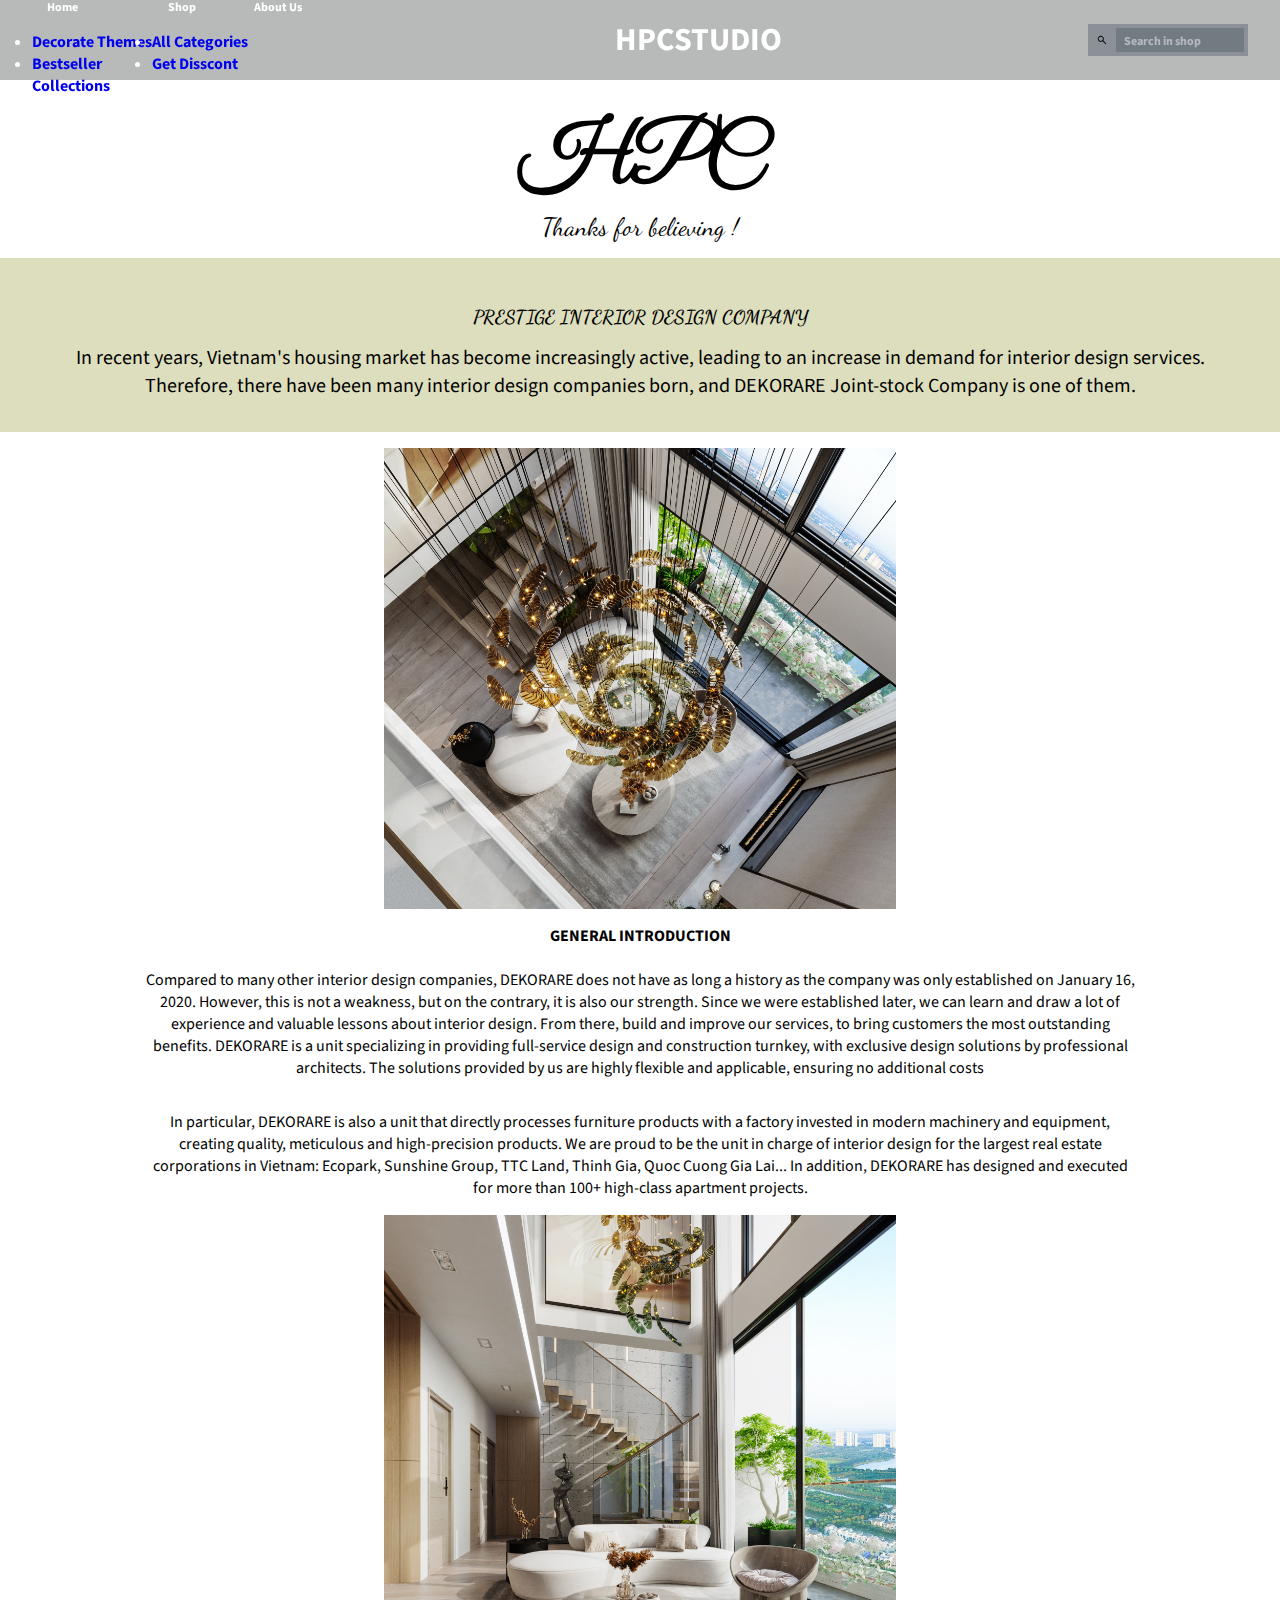
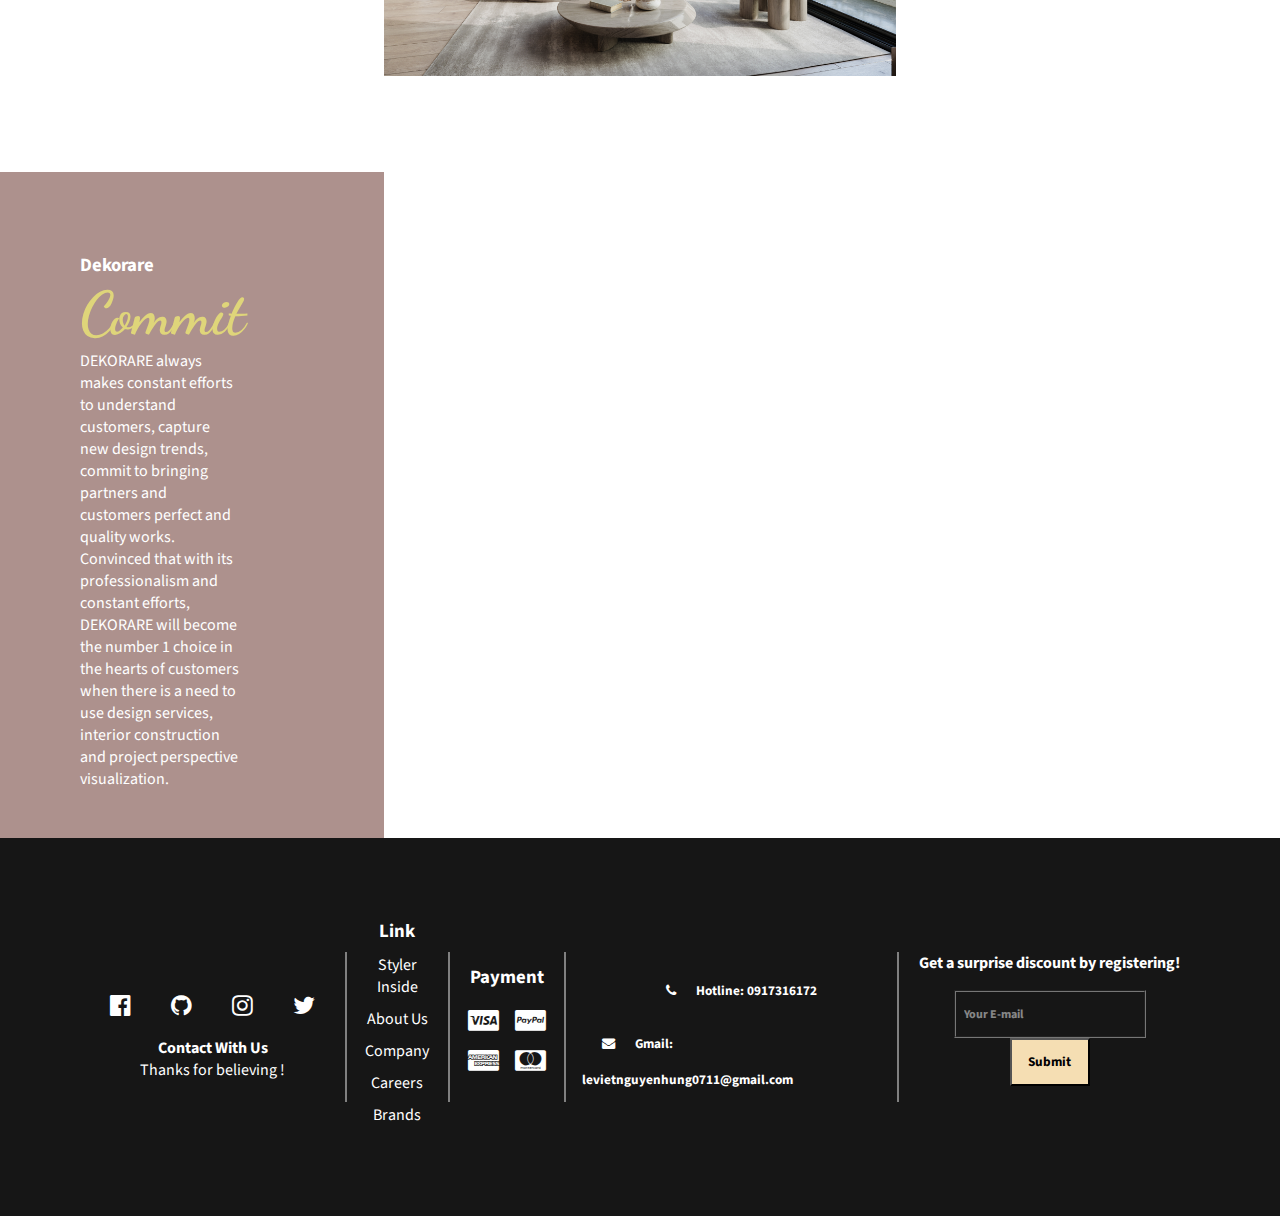
<file: FrontEnd/AboutUs.html>
<!DOCTYPE html>
<html lang="en">
    <head>
        <meta charset="UTF-8">
        <meta http-equiv="X-UA-Compatible" content="IE=edge">
        <meta name="viewport" content="width=device-width, initial-scale=1.0">
        <title>About Us</title>
        <link rel="stylesheet"
            href="https://fonts.googleapis.com/css2?family=Material+Symbols+Outlined:opsz,wght,FILL,GRAD@48,400,0,0"
            />
        <link rel="stylesheet"
            href="https://cdnjs.cloudflare.com/ajax/libs/font-awesome/4.7.0/css/font-awesome.min.css">
        <link
            href="https://cdn.jsdelivr.net/npm/bootstrap@5.3.0-alpha1/dist/css/bootstrap.min.css"
            rel="stylesheet"
            integrity="sha384-GLhlTQ8iRABdZLl6O3oVMWSktQOp6b7In1Zl3/Jr59b6EGGoI1aFkw7cmDA6j6gD"
            crossorigin="anonymous">
        <link rel="stylesheet" href="css/style.css">
    </head>
    <body>
        <header id="header">
            <div id="header-container">
                <div id="header-menu" class="header-menu">
                    <div class="dropdown" id="home">
                        <button onclick="goToHome()" class="btn btn-secondary dropdown-toggle"
                            type="button" id="dropdownMenuButton1"
                            data-bs-toggle="dropdown" aria-expanded="false">
                            Home
                        </button>
                        <ul class="dropdown-menu"
                            aria-labelledby="dropdownMenuButton1">
                            <li><a class="dropdown-item" href="/index.html#decorate-themes">Decorate Themes</a></li>
                            <li><a class="dropdown-item" href="/index.html#bestseller">Bestseller</a></li>
                            <li><a class="dropdown-item" href="/index.html#collections">Collections</a></li>
                        </ul>
                    </div>
                    <div class="dropdown" id="shop">
                            <button onclick="goToShop()" class="btn btn-secondary dropdown-toggle"
                                type="button" id="dropdownMenuButton1"
                                data-bs-toggle="dropdown" aria-expanded="false">
                                Shop
                            </button>
                        <ul class="dropdown-menu"
                            aria-labelledby="dropdownMenuButton1">
                            <li><a class="dropdown-item" href="/Shop.html#shop-product">All Categories</a></li>
                            <li><a class="dropdown-item" href="#footer">Get Disscont</a></li>
                        </ul>
                    </div>
                    <div><button id="about-us" onclick="goToAboutUs()">About Us</button></a></div>
                    <div id="menu-button" class="menu-button" onclick="changeButtonMenu(this)">
                        <div class="line1"></div>
                        <div class="line2"></div>
                        <div class="line3"></div>
                        <div id="menu-button-dropdown">
                            <div><a href="index.html">Home</a></div>
                            <hr>
                            <div><a href="/Shop.html"></a>Shop</div>
                            <hr>
                            <div><a href="AboutUs.html">About Us</a></div>
                        </div>
                    </ul>
                    </div>

                </div>
                <h1><a href="index.html">HPCSTUDIO</a></h1>
                <div class="dropdown">
                    <div class="search-box" id="search-box">
                        <button id="search-product-button" onclick="
                            getDataSearchProduct()"><i
                                class="material-symbols-outlined">search</i></button>
                        <input type="text" id="search-product" onmouseover="exData()"
                             placeholder="Search in shop">
                    </div>
                    <ul id="header-dropdown-ex" class="dropdown-menu"
                        aria-labelledby="dropdownMenuButton1">
                    </ul>
                </div>
            </div>
        </header>
        <section id="decorate-themes">
            <div class="infomation-logo">
                <h2 class="logo">HPC</h2>
                <p class="slogan">Thanks for believing !</p>
                <div class="infomation-main">
                    <h3>PRESTIGE INTERIOR DESIGN COMPANY</h3>
                    <p>In recent years, Vietnam's housing market has become
                        increasingly active, leading to an increase in demand
                        for
                        interior design services. Therefore, there have been
                        many
                        interior design companies born, and DEKORARE Joint-stock
                        Company is one of them.</p>
                </div>

            </div>
        </section>
        <section>
            <div class="content">
                <img id="img1" src="img/2.jpg" alt="Decoration">
                <div class="content-top-text">
                    <h4>GENERAL INTRODUCTION</h4>
                    <br>
                    <p>
                        Compared to many other interior design
                        companies,
                        DEKORARE
                        does not have as long a history as the company
                        was
                        only
                        established on January 16, 2020. However, this
                        is
                        not a
                        weakness, but on the contrary, it is also our
                        strength.
                        Since we were established later, we can learn
                        and
                        draw a lot
                        of experience and valuable lessons about
                        interior
                        design.
                        From there, build and improve our services, to
                        bring
                        customers the most outstanding benefits.
                        DEKORARE is
                        a unit
                        specializing in providing full-service design
                        and
                        construction turnkey, with exclusive design
                        solutions by
                        professional architects. The solutions provided
                        by
                        us are
                        highly flexible and applicable, ensuring no
                        additional costs

                    </div>
                    <div class="content-bottom-text">
                        In particular, DEKORARE is also a unit that directly
                        processes furniture products with a factory invested in
                        modern machinery and equipment, creating quality,
                        meticulous and high-precision products. We are proud to
                        be the unit in charge of interior design for the largest
                        real estate corporations in Vietnam: Ecopark, Sunshine
                        Group, TTC Land, Thinh Gia, Quoc Cuong Gia Lai... In
                        addition, DEKORARE has designed and executed for more
                        than 100+ high-class apartment projects.
                    </div>
                    <img id="img2" src="img/1.jpg" alt="Decoration">
                </div>
            </section>
            <section>
                <div class="commit">
                    <div class="commit-content">
                        <div class="commit-content-content">
                            <h3>Dekorare</h3>
                            <h2>Commit</h2>
                            <p>DEKORARE always makes constant efforts to
                                understand
                                customers, capture new design trends, commit to
                                bringing
                                partners and customers perfect and quality
                                works.
                                Convinced that with its professionalism and
                                constant
                                efforts, DEKORARE will become the number 1
                                choice in
                                the
                                hearts of customers when there is a need to use
                                design
                                services, interior construction and project
                                perspective
                                visualization.</p>
                        </div>
                        <i class="fa fa-angle-double-right"></i>
                        <div class="commit-card">
                            <div class="card_about">
                                <div class="card-item">
                                    <img
                                        src="img/f4971960f6c5bf0b9fa2b9bf60443f66.jpg"
                                        alt="Decoration">
                                    <div class="card-details">
                                        <h1>Modern Decoration</h1>
                                        <p>Lorem ipsum dolor sit amet
                                            consectetur.</p>
                                    </div>
                                </div>
                                <div class="card-item">
                                    <img src="img/5.jpg" alt="Decoration">
                                    <div class="card-details">
                                        <h1>Vintage Kitchen</h1>
                                        <p>Lorem ipsum dolor sit amet
                                            consectetur.</p>
                                    </div>
                                </div>
                                <div class="card-item">
                                    <img src="img/6.jpg" alt="Decoration">
                                    <div class="card-details">
                                        <h1>Luxury Bancony</h1>
                                        <p>Lorem ipsum dolor sit amet
                                            consectetur.</p>
                                    </div>
                                </div>
                                <div class="card-item">
                                    <img src="img/7.jpg" alt="Decoration">
                                    <div class="card-details">
                                        <h1>Decor Modern 4k</h1>
                                        <p>Lorem ipsum dolor sit amet
                                            consectetur.</p>
                                    </div>
                                </div>
                                <div class="card-item">
                                    <img src="img/8.jpg" alt="Decoration">
                                    <div class="card-details">
                                        <h1>Built-in bedroom</h1>
                                        <p>Lorem ipsum dolor sit amet
                                            consectetur.</p>
                                    </div>
                                </div>
                                <div class="card-item">
                                    <img src="img/9.jpg" alt="Decoration">
                                    <div class="card-details">
                                        <h1>Convenient Balcony Relax</h1>
                                        <p>Lorem ipsum dolor sit amet
                                            consectetur.</p>
                                    </div>
                                </div>
                                <div class="card-item">
                                    <img src="img/10.jpg" alt="Decoration">
                                    <div class="card-details">
                                        <h1>Retro 2000</h1>
                                        <p>Lorem ipsum dolor sit amet
                                            consectetur.</p>
                                    </div>
                                </div>
                                <div class="card-item">
                                    <img src="img/4.jpg" alt="Decoration">
                                    <div class="card-details">
                                        <h1>Neoclassical Kitchen</h1>
                                        <p>Lorem ipsum dolor sit amet
                                            consectetur.</p>
                                    </div>
                                </div>
                            </div>
                        </div>
                    </div>
                </div>
            </section>
            <footer>
                <div class="contact-with-us">
                    <div class="contact-icons">
                        <a href="https://www.facebook.com/uynwiin2502.03"><i
                                class="fa fa-facebook-official"></i></a>
                        <a href="https://github.com/Younggirlsitinh"> <i
                                class="fa fa-github"></i></a>
                        <a href="https://www.instagram.com/only.52hzblue/"><i
                                class="fa fa-instagram"></i></a>
                        <a href=""> <i class="fa fa-twitter"></i></a>
                    </div>
                    <div class="contact-text">
                        <h4>Contact With Us</h4>
                        <p>Thanks for believing !</p>
                    </div>
                </div>
                <hr>
                <div class="link">
                    <h3>Link</h3>
                    <a href="">Styler Inside</a>
                    <a href="#header">About Us</a>
                    <a href="">Company</a>
                    <a href="">Careers</a>
                    <a href="">Brands</a>
                </div>
                <hr>
                <div class="payment">
                    <h3>Payment</h3>
                    <div class="payment-icons">
                        <i class="fa fa-cc-visa"></i>
                        <i class="fa fa-cc-paypal"></i>
                        <i class="fa fa-cc-amex"></i>
                        <i class="fa fa-cc-mastercard"></i>
                    </div>
                </div>
                <hr>
                <div class="hotline-payment">
                    <h5> <i class="fa fa-phone"></i>Hotline: 0917316172
                        </h5>
                    <h5> <i class=" fa fa-envelope"></i>Gmail: levietnguyenhung0711@gmail.com</h5>
                </div>
                <hr>
                <div id="register" class="register">
                    <h4>Get a surprise discount by registering!</h4>
                    <div class="form-e-mail-submit">
                        <input type="text" id="e-mail-submit"
                            placeholder="Your E-mail">
                        <button id="e-mail-submit-button"
                            onclick="getEmailSubmit()">Submit</button>
                    </div>
                </div>
            </footer>
        </body>
        <script src="js/myscript.js"></script>
        <style>
        @import url('https://fonts.googleapis.com/css2?family=Great+Vibes&display=swap');
        </style>
        <style>
        @import url('https://fonts.googleapis.com/css2?family=Dancing+Script&display=swap');
        </style>
        <style>
            @import url('https://fonts.googleapis.com/css2?family=Source+Sans+Pro:wght@200&display=swap');
            </style>
    </html>
</file>
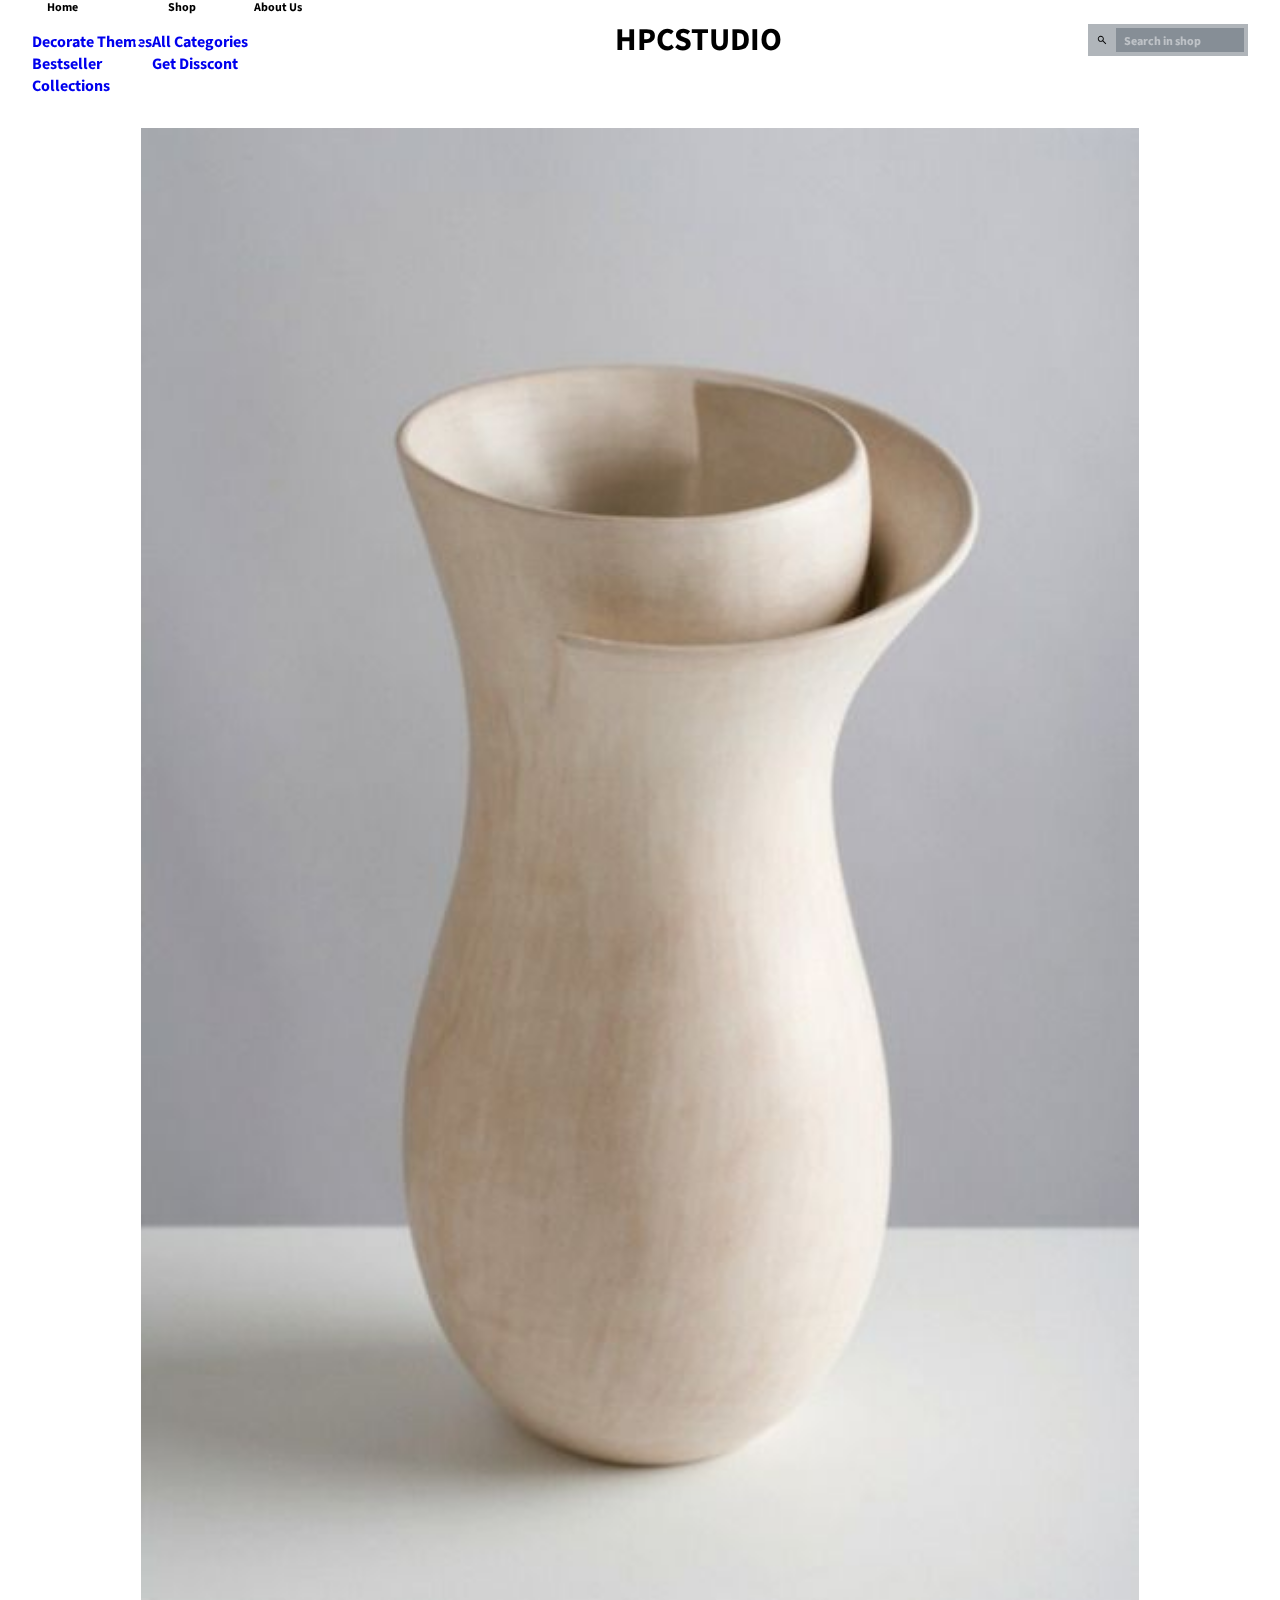
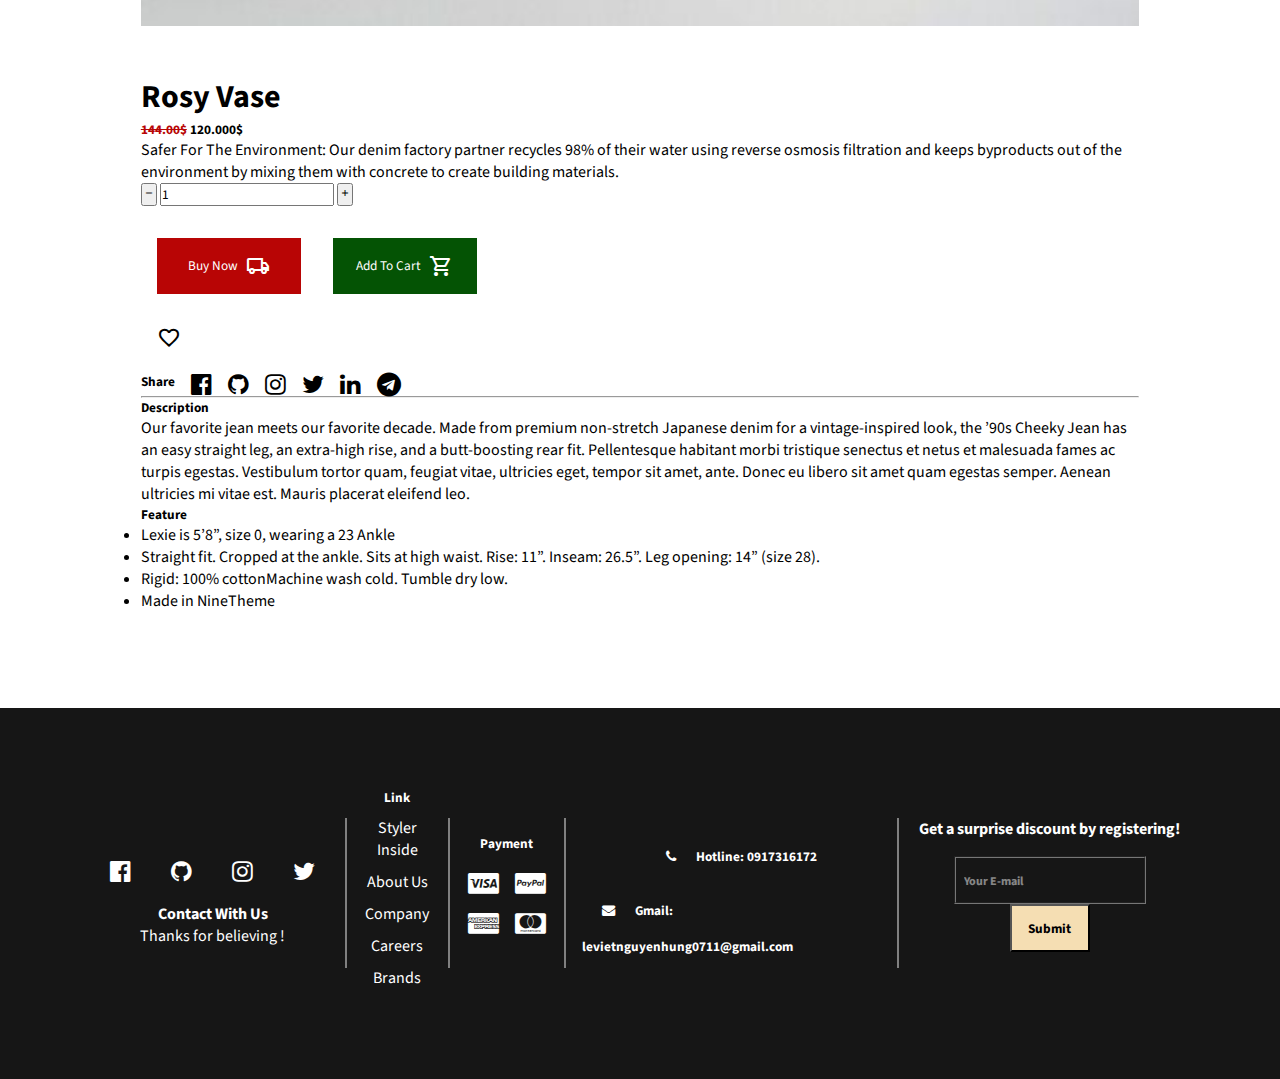
<file: FrontEnd/DetailProduct_1.html>
<!DOCTYPE html>
<html lang="en"><head>
    <meta charset="UTF-8">
    <meta http-equiv="X-UA-Compatible" content="IE=edge">
    <meta name="viewport" content="width=device-width, initial-scale=1.0">
    <title>Product</title>
    <link rel="stylesheet" href="https://fonts.googleapis.com/css2?family=Material+Symbols+Outlined:opsz,wght,FILL,GRAD@48,400,0,0">
    <link rel="stylesheet" href="https://cdnjs.cloudflare.com/ajax/libs/font-awesome/4.7.0/css/font-awesome.min.css">
    <link href="https://cdn.jsdelivr.net/npm/bootstrap@5.3.0-alpha1/dist/css/bootstrap.min.css" rel="stylesheet" integrity="sha384-GLhlTQ8iRABdZLl6O3oVMWSktQOp6b7In1Zl3/Jr59b6EGGoI1aFkw7cmDA6j6gD" crossorigin="anonymous">
    <link rel="stylesheet" href="css/style.css">
</head>
<body>
    <header id="header">
        <div id="header-container" class="scroll" style="background-color: white;">
            <div id="header-menu" class="header-menu">
                <div class="dropdown" id="home">
                    <button onclick="goToHome()" class="btn btn-secondary dropdown-toggle" type="button" id="dropdownMenuButton1" data-bs-toggle="dropdown" aria-expanded="false" style="color: black;">
                        Home
                    </button>
                    <ul class="dropdown-menu" aria-labelledby="dropdownMenuButton1">
                        <li><a class="dropdown-item" href="/index.html#decorate-themes">Decorate Themes</a></li>
                        <li><a class="dropdown-item" href="/index.html#bestseller">Bestseller</a></li>
                        <li><a class="dropdown-item" href="/index.html#collections">Collections</a></li>
                    </ul>
                </div>
                <div class="dropdown" id="shop">
                        <button onclick="goToShop()" class="btn btn-secondary dropdown-toggle" type="button" id="dropdownMenuButton1" data-bs-toggle="dropdown" aria-expanded="false" style="color: black;">
                            Shop
                        </button>
                    <ul class="dropdown-menu" aria-labelledby="dropdownMenuButton1">
                        <li><a class="dropdown-item" href="/Shop.html#shop-product">All Categories</a></li>
                        <li><a class="dropdown-item" href="#footer">Get Disscont</a></li>
                    </ul>
                </div>
                <div><button id="about-us" onclick="goToAboutUs()" style="color: black;">About Us</button></div>
                <div id="menu-button" class="menu-button" onclick="changeButtonMenu(this)">
                    <div class="line1"></div>
                    <div class="line2"></div>
                    <div class="line3"></div>
                    <div id="menu-button-dropdown">
                        <div><a href="index.html">Home</a></div>
                        <hr>
                        <div><a href="/Shop.html"></a>Shop</div>
                        <hr>
                        <div><a href="AboutUs.html">About Us</a></div>
                    </div>
                
                </div>

            </div>
            <h1><a href="index.html" style="color: black;">HPCSTUDIO</a></h1>
            <div class="dropdown">
                <div class="search-box" id="search-box">
                    <button id="search-product-button" onclick="
                        getDataSearchProduct()"><i class="material-symbols-outlined">search</i></button>
                    <input type="text" id="search-product" onmouseover="exData()" placeholder="Search in shop">
                </div>
                <ul id="header-dropdown-ex" class="dropdown-menu" aria-labelledby="dropdownMenuButton1">
                </ul>
            </div>
        </div>
    </header>
    <section>
        <div class="main-info-product-detail">
            <div class="main-info-product-detail-2">
                <div id="info-product-detail">
                    <img id="main-img" src="img-product/Rosy Vase.jpg">
                    <div class="info-product-detail-description">
                        <h1 id="main-title">Rosy Vase</h1>
                        <h5 id="main-price"><del>144.00$</del> 120.000$</h5>
                        <p>Safer For The Environment: Our denim factory partner recycles 98% of their water using reverse osmosis filtration and keeps byproducts out of the environment by mixing them with concrete to create building materials.</p>
                        <div class="add" "="">
                            <div class="col-md-6 col-ml-6 col-lg-7 d-flex align-items-center">
                                <button class="btn btn-link px-2" onclick="this.parentNode.querySelector('input[type=number]').stepDown()">
                                    <span class="material-symbols-outlined">
                                         remove
                                    </span>
                                </button>
                                <input id="form1" min="0" name="quantity" value="1" type="number" class="form-control">
                                <button class="btn btn-link px-2" onclick="this.parentNode.querySelector('input[type=number]').stepUp()">
                                    <span class="material-symbols-outlined">
                                        add
                                    </span>
                                </button>
                                <div class="buy-product">
                                    <button id="buy-product">Buy Now <span class="material-symbols-outlined">
                                        local_shipping
                                        </span></button>
                                    <button id="add-to-cart">Add To Cart <span class="material-symbols-outlined">
                                        shopping_cart
                                        </span> </button>
                                </div>
                                <span class="material-symbols-outlined" style="font-size: 24px; margin-left: 1rem; ">
                                    favorite
                                    </span>
                            </div>
                        </div>
                        
                        <div class="share-product">
                            <h5>Share</h5>
                            <i class="fa fa-facebook-official"></i>
                            <i class="fa fa-github"></i>
                            <i class="fa fa-instagram"></i>
                            <i class="fa fa-twitter"></i>
                            <i class="fa fa-linkedin"></i>
                            <i class="fa fa-telegram"></i>
                        </div>
                        <hr>
                        <div class="description-main">
                            <h5>Description</h5>
                            <p>Our favorite jean meets our favorite decade. Made from premium non-stretch Japanese denim for a vintage-inspired look, the ’90s Cheeky Jean has an easy straight leg, an extra-high rise, and a butt-boosting rear fit. Pellentesque habitant morbi tristique senectus et netus et malesuada fames ac turpis egestas. Vestibulum tortor quam, feugiat vitae, ultricies eget, tempor sit amet, ante. Donec eu libero sit amet quam egestas semper. Aenean ultricies mi vitae est. Mauris placerat eleifend leo.</p>
                            <h5>Feature</h5>
                            <ul>
                                <li>Lexie is 5’8”, size 0, wearing a 23 Ankle</li>
                                <li>Straight fit. Cropped at the ankle. Sits at high waist. Rise: 11”. Inseam: 26.5”. Leg opening: 14” (size 28).</li>
                                <li>Rigid: 100% cottonMachine wash cold. Tumble dry low.</li>
                                <li>Made in NineTheme</li>
                            </ul>
                        </div>
                    </div>
                </div>

            </div>
        </div>
    </section>
    <footer>
        <div class="contact-with-us">
            <div class="contact-icons">
                <a href="https://www.facebook.com/uynwiin2502.03"><i class="fa fa-facebook-official"></i></a>
                <a href="https://github.com/Younggirlsitinh"> <i class="fa fa-github"></i></a>
                <a href="https://www.instagram.com/only.52hzblue/"><i class="fa fa-instagram"></i></a>
                <a href=""> <i class="fa fa-twitter"></i></a>
            </div>
            <div class="contact-text">
                <h4>Contact With Us</h4>
                <p>Thanks for believing !</p>
            </div>
        </div>
        <hr>
        <div class="link">
            <h5>Link</h5>
            <a href="">Styler Inside</a>
            <a href="AboutUs.html">About Us</a>
            <a href="">Company</a>
            <a href="">Careers</a>
            <a href="">Brands</a>
        </div>
        <hr>
        <div class="payment">
            <h5>Payment</h5>
            <div class="payment-icons">
                <i class="fa fa-cc-visa"></i>
                <i class="fa fa-cc-paypal"></i>
                <i class="fa fa-cc-amex"></i>
                <i class="fa fa-cc-mastercard"></i>
            </div>
        </div>
        <hr>
        <div class="hotline-payment">
            <h5> <i class="fa fa-phone"></i>Hotline: 0917316172
                </h5>
            <h5> <i class=" fa fa-envelope"></i>Gmail: levietnguyenhung0711@gmail.com</h5>
        </div>
        <hr>
        <div id="register" class="register">
            <h4>Get a surprise discount by registering!</h4>
            <div class="form-e-mail-submit">
                <input type="text" id="e-mail-submit" placeholder="Your E-mail">
                <button id="e-mail-submit-button" onclick="getEmailSubmit()">Submit</button>
            </div>
        </div>
    </footer>
<!-- Code injected by live-server
<script>
// <![CDATA[  <-- For SVG support
if ('WebSocket' in window) {
    (function () {
        function refreshCSS() {
            var sheets = [].slice.call(document.getElementsByTagName("link"));
            var head = document.getElementsByTagName("head")[0];
            for (var i = 0; i < sheets.length; ++i) {
                var elem = sheets[i];
                var parent = elem.parentElement || head;
                parent.removeChild(elem);
                var rel = elem.rel;
                if (elem.href && typeof rel != "string" || rel.length == 0 || rel.toLowerCase() == "stylesheet") {
                    var url = elem.href.replace(/(&|\?)_cacheOverride=\d+/, '');
                    elem.href = url + (url.indexOf('?') >= 0 ? '&' : '?') + '_cacheOverride=' + (new Date().valueOf());
                }
                parent.appendChild(elem);
            }
        }
        var protocol = window.location.protocol === 'http:' ? 'ws://' : 'wss://';
        var address = protocol + window.location.host + window.location.pathname + '/ws';
        var socket = new WebSocket(address);
        socket.onmessage = function (msg) {
            if (msg.data == 'reload') window.location.reload();
            else if (msg.data == 'refreshcss') refreshCSS();
        };
        if (sessionStorage && !sessionStorage.getItem('IsThisFirstTime_Log_From_LiveServer')) {
            console.log('Live reload enabled.');
            sessionStorage.setItem('IsThisFirstTime_Log_From_LiveServer', true);
        }
    })();
}
else {
    console.error('Upgrade your browser. This Browser is NOT supported WebSocket for Live-Reloading.');
}
// ]]>
</script> -->

<script src="js/myscript.js"></script>
<script src="js/detail.js"></script>
<style>
    @import url('https://fonts.googleapis.com/css2?family=Great+Vibes&display=swap');
    </style>
<style>
    @import url('https://fonts.googleapis.com/css2?family=Dancing+Script&display=swap');
    </style>
<style>
    @import url('https://fonts.googleapis.com/css2?family=Source+Sans+Pro:wght@200&display=swap');
    </style>
</body></html>
</file>
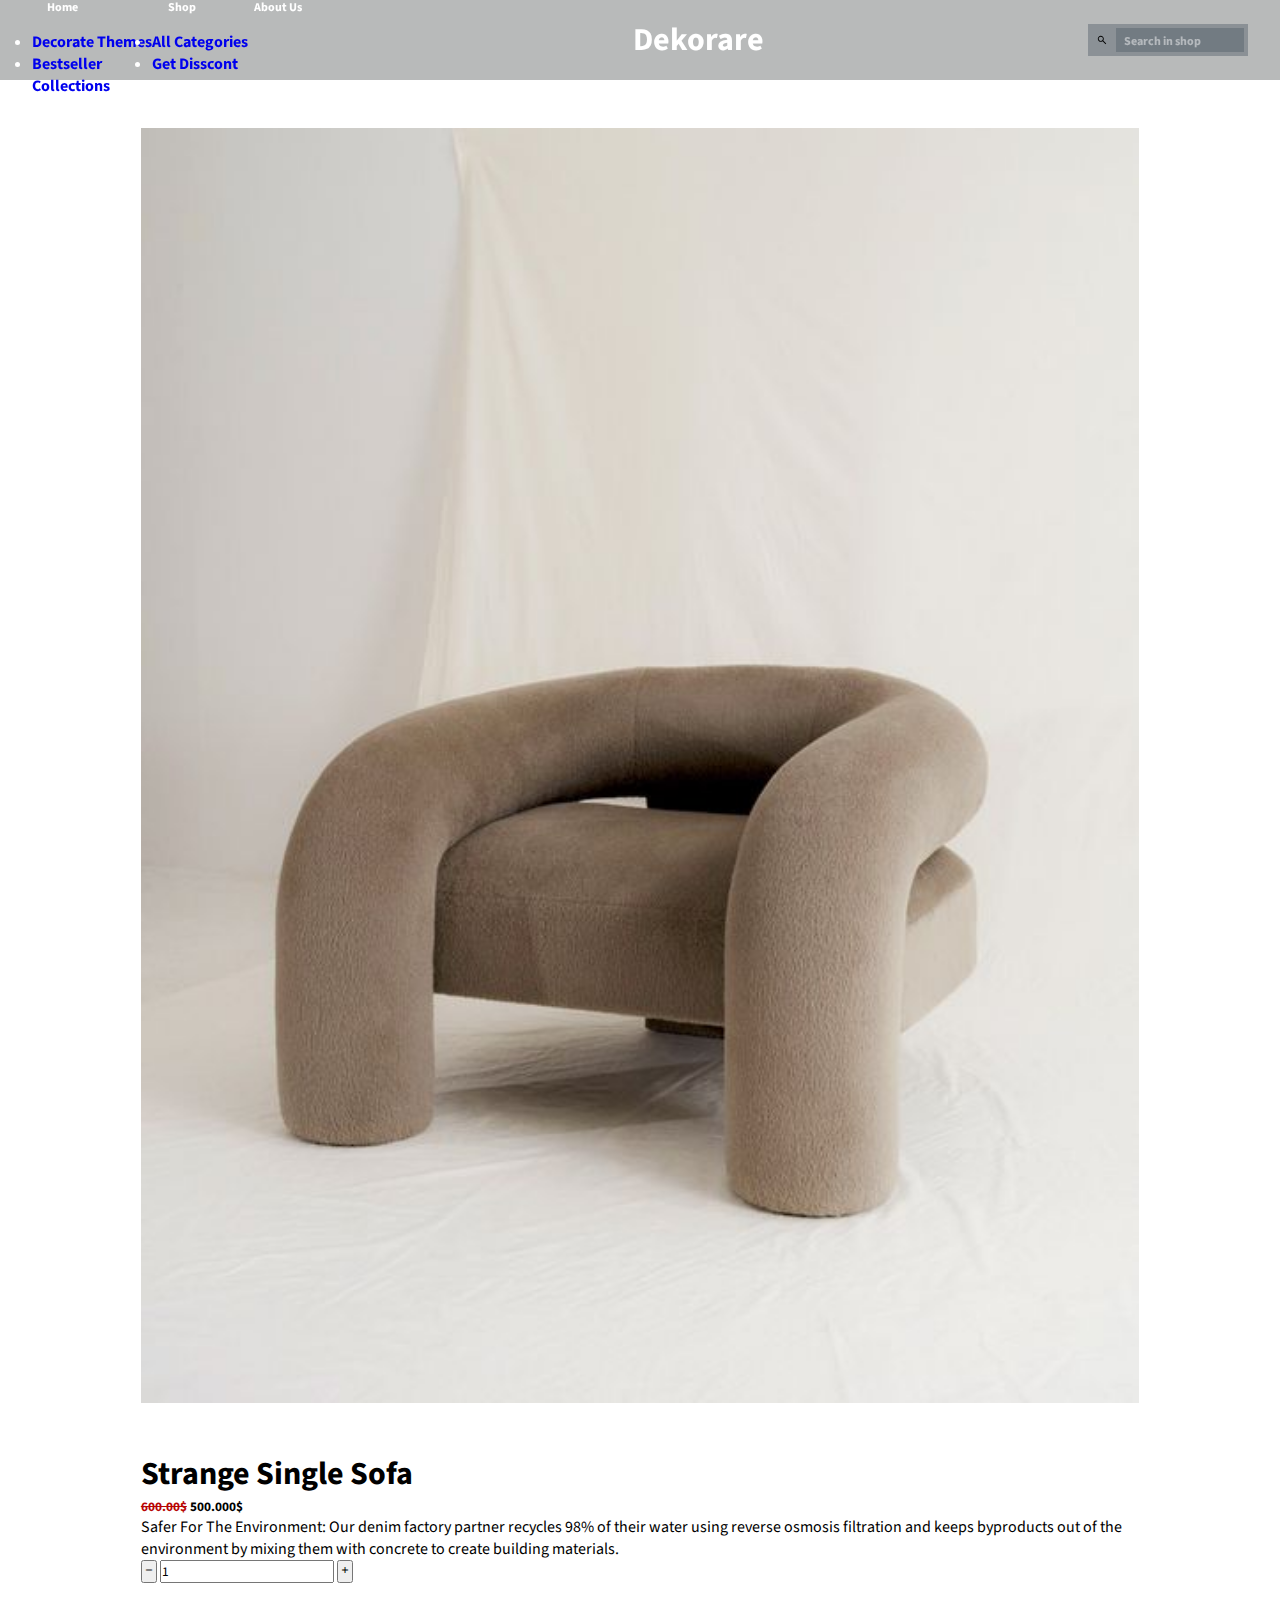
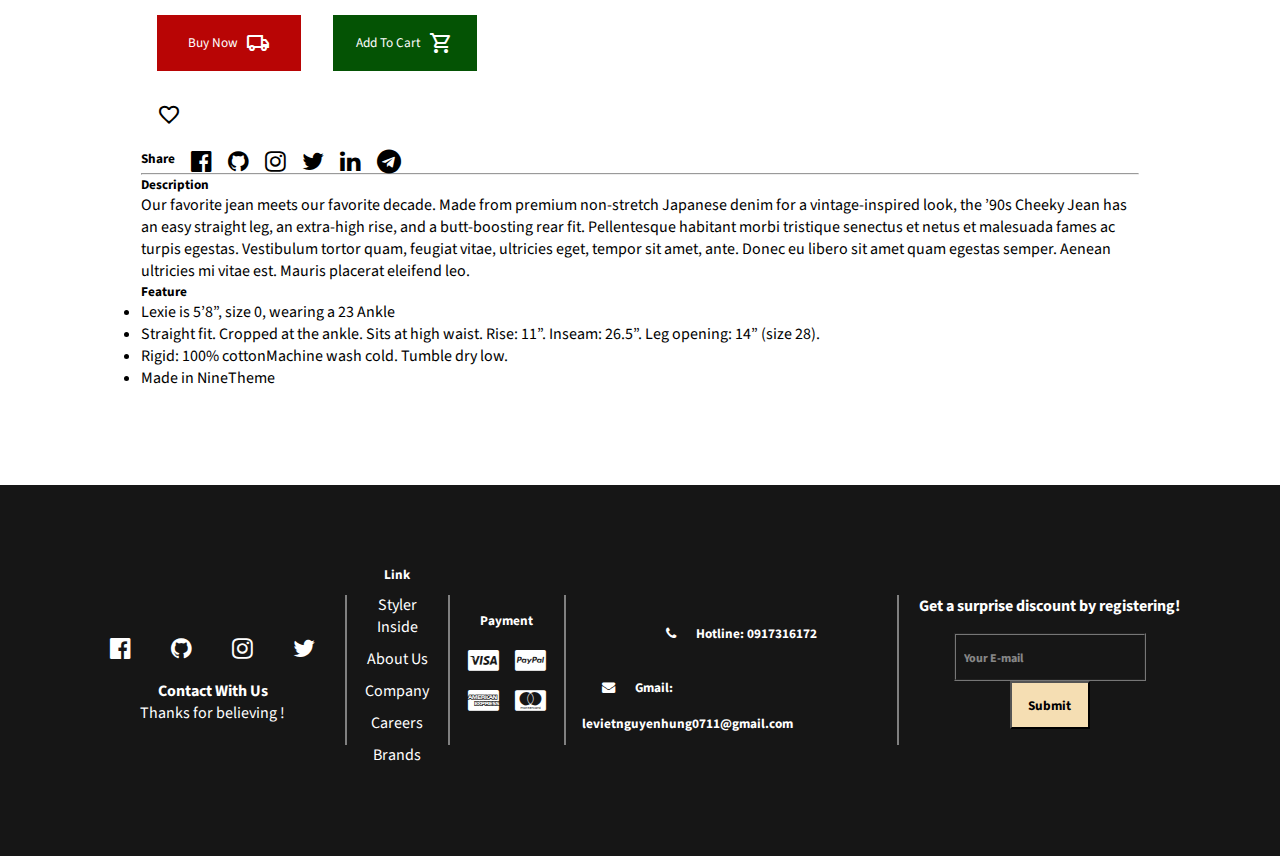
<file: FrontEnd/DetailProduct_2.html>
<!DOCTYPE html>
<html lang="en"><head>
    <meta charset="UTF-8">
    <meta http-equiv="X-UA-Compatible" content="IE=edge">
    <meta name="viewport" content="width=device-width, initial-scale=1.0">
    <title>Product</title>
    <link rel="stylesheet" href="https://fonts.googleapis.com/css2?family=Material+Symbols+Outlined:opsz,wght,FILL,GRAD@48,400,0,0">
    <link rel="stylesheet" href="https://cdnjs.cloudflare.com/ajax/libs/font-awesome/4.7.0/css/font-awesome.min.css">
    <link href="https://cdn.jsdelivr.net/npm/bootstrap@5.3.0-alpha1/dist/css/bootstrap.min.css" rel="stylesheet" integrity="sha384-GLhlTQ8iRABdZLl6O3oVMWSktQOp6b7In1Zl3/Jr59b6EGGoI1aFkw7cmDA6j6gD" crossorigin="anonymous">
    <link rel="stylesheet" href="css/style.css">
</head>
<body>
    <header id="header">
        <div id="header-container">
            <div id="header-menu" class="header-menu">
                <div class="dropdown" id="home">
                    <button onclick="goToHome()" class="btn btn-secondary dropdown-toggle" type="button" id="dropdownMenuButton1" data-bs-toggle="dropdown" aria-expanded="false">
                        Home
                    </button>
                    <ul class="dropdown-menu" aria-labelledby="dropdownMenuButton1">
                        <li><a class="dropdown-item" href="/index.html#decorate-themes">Decorate Themes</a></li>
                        <li><a class="dropdown-item" href="/index.html#bestseller">Bestseller</a></li>
                        <li><a class="dropdown-item" href="/index.html#collections">Collections</a></li>
                    </ul>
                </div>
                <div class="dropdown" id="shop">
                        <button onclick="goToShop()" class="btn btn-secondary dropdown-toggle" type="button" id="dropdownMenuButton1" data-bs-toggle="dropdown" aria-expanded="false">
                            Shop
                        </button>
                    <ul class="dropdown-menu" aria-labelledby="dropdownMenuButton1">
                        <li><a class="dropdown-item" href="/Shop.html#shop-product">All Categories</a></li>
                        <li><a class="dropdown-item" href="#footer">Get Disscont</a></li>
                    </ul>
                </div>
                <div><button id="about-us" onclick="goToAboutUs()">About Us</button></div>
                <div id="menu-button" class="menu-button" onclick="changeButtonMenu(this)">
                    <div class="line1"></div>
                    <div class="line2"></div>
                    <div class="line3"></div>
                    <div id="menu-button-dropdown">
                        <div><a href="index.html">Home</a></div>
                        <hr>
                        <div><a href="/Shop.html"></a>Shop</div>
                        <hr>
                        <div><a href="AboutUs.html">About Us</a></div>
                    </div>
                
                </div>

            </div>
            <h1><a href="index.html">Dekorare</a></h1>
            <div class="dropdown">
                <div class="search-box" id="search-box">
                    <button id="search-product-button" onclick="
                        getDataSearchProduct()"><i class="material-symbols-outlined">search</i></button>
                    <input type="text" id="search-product" onmouseover="exData()" placeholder="Search in shop">
                </div>
                <ul id="header-dropdown-ex" class="dropdown-menu" aria-labelledby="dropdownMenuButton1">
                </ul>
            </div>
        </div>
    </header>
    <section>
        <div class="main-info-product-detail">
            <div class="main-info-product-detail-2">
                <div id="info-product-detail">
                    <img id="main-img" src="img-product/Strange Single Sofa.jpg">
                    <div class="info-product-detail-description">
                        <h1 id="main-title">Strange Single Sofa</h1>
                        <h5 id="main-price"><del>600.00$</del> 500.000$</h5>
                        <p>Safer For The Environment: Our denim factory partner recycles 98% of their water using reverse osmosis filtration and keeps byproducts out of the environment by mixing them with concrete to create building materials.</p>
                        <div class="add" "="">
                            <div class="col-md-6 col-ml-6 col-lg-7 d-flex align-items-center">
                                <button class="btn btn-link px-2" onclick="this.parentNode.querySelector('input[type=number]').stepDown()">
                                    <span class="material-symbols-outlined">
                                         remove
                                    </span>
                                </button>
                                <input id="form1" min="0" name="quantity" value="1" type="number" class="form-control">
                                <button class="btn btn-link px-2" onclick="this.parentNode.querySelector('input[type=number]').stepUp()">
                                    <span class="material-symbols-outlined">
                                        add
                                    </span>
                                </button>
                                <div class="buy-product">
                                    <button id="buy-product">Buy Now <span class="material-symbols-outlined">
                                        local_shipping
                                        </span></button>
                                    <button id="add-to-cart">Add To Cart <span class="material-symbols-outlined">
                                        shopping_cart
                                        </span> </button>
                                </div>
                                <span class="material-symbols-outlined" style="font-size: 24px; margin-left: 1rem; ">
                                    favorite
                                    </span>
                            </div>
                        </div>
                        
                        <div class="share-product">
                            <h5>Share</h5>
                            <i class="fa fa-facebook-official"></i>
                            <i class="fa fa-github"></i>
                            <i class="fa fa-instagram"></i>
                            <i class="fa fa-twitter"></i>
                            <i class="fa fa-linkedin"></i>
                            <i class="fa fa-telegram"></i>
                        </div>
                        <hr>
                        <div class="description-main">
                            <h5>Description</h5>
                            <p>Our favorite jean meets our favorite decade. Made from premium non-stretch Japanese denim for a vintage-inspired look, the ’90s Cheeky Jean has an easy straight leg, an extra-high rise, and a butt-boosting rear fit. Pellentesque habitant morbi tristique senectus et netus et malesuada fames ac turpis egestas. Vestibulum tortor quam, feugiat vitae, ultricies eget, tempor sit amet, ante. Donec eu libero sit amet quam egestas semper. Aenean ultricies mi vitae est. Mauris placerat eleifend leo.</p>
                            <h5>Feature</h5>
                            <ul>
                                <li>Lexie is 5’8”, size 0, wearing a 23 Ankle</li>
                                <li>Straight fit. Cropped at the ankle. Sits at high waist. Rise: 11”. Inseam: 26.5”. Leg opening: 14” (size 28).</li>
                                <li>Rigid: 100% cottonMachine wash cold. Tumble dry low.</li>
                                <li>Made in NineTheme</li>
                            </ul>
                        </div>
                    </div>
                </div>

            </div>
        </div>
    </section>
    <footer>
        <div class="contact-with-us">
            <div class="contact-icons">
                <a href="https://www.facebook.com/uynwiin2502.03"><i class="fa fa-facebook-official"></i></a>
                <a href="https://github.com/Younggirlsitinh"> <i class="fa fa-github"></i></a>
                <a href="https://www.instagram.com/only.52hzblue/"><i class="fa fa-instagram"></i></a>
                <a href=""> <i class="fa fa-twitter"></i></a>
            </div>
            <div class="contact-text">
                <h4>Contact With Us</h4>
                <p>Thanks for believing !</p>
            </div>
        </div>
        <hr>
        <div class="link">
            <h5>Link</h5>
            <a href="">Styler Inside</a>
            <a href="AboutUs.html">About Us</a>
            <a href="">Company</a>
            <a href="">Careers</a>
            <a href="">Brands</a>
        </div>
        <hr>
        <div class="payment">
            <h5>Payment</h5>
            <div class="payment-icons">
                <i class="fa fa-cc-visa"></i>
                <i class="fa fa-cc-paypal"></i>
                <i class="fa fa-cc-amex"></i>
                <i class="fa fa-cc-mastercard"></i>
            </div>
        </div>
        <hr>
        <div class="hotline-payment">
            <h5> <i class="fa fa-phone"></i>Hotline: 0917316172
                </h5>
            <h5> <i class=" fa fa-envelope"></i>Gmail: levietnguyenhung0711@gmail.com</h5>
        </div>
        <hr>
        <div id="register" class="register">
            <h4>Get a surprise discount by registering!</h4>
            <div class="form-e-mail-submit">
                <input type="text" id="e-mail-submit" placeholder="Your E-mail">
                <button id="e-mail-submit-button" onclick="getEmailSubmit()">Submit</button>
            </div>
        </div>
    </footer>
<!-- Code injected by live-server -->
<script>
// <![CDATA[  <-- For SVG support
if ('WebSocket' in window) {
    (function () {
        function refreshCSS() {
            var sheets = [].slice.call(document.getElementsByTagName("link"));
            var head = document.getElementsByTagName("head")[0];
            for (var i = 0; i < sheets.length; ++i) {
                var elem = sheets[i];
                var parent = elem.parentElement || head;
                parent.removeChild(elem);
                var rel = elem.rel;
                if (elem.href && typeof rel != "string" || rel.length == 0 || rel.toLowerCase() == "stylesheet") {
                    var url = elem.href.replace(/(&|\?)_cacheOverride=\d+/, '');
                    elem.href = url + (url.indexOf('?') >= 0 ? '&' : '?') + '_cacheOverride=' + (new Date().valueOf());
                }
                parent.appendChild(elem);
            }
        }
        var protocol = window.location.protocol === 'http:' ? 'ws://' : 'wss://';
        var address = protocol + window.location.host + window.location.pathname + '/ws';
        var socket = new WebSocket(address);
        socket.onmessage = function (msg) {
            if (msg.data == 'reload') window.location.reload();
            else if (msg.data == 'refreshcss') refreshCSS();
        };
        if (sessionStorage && !sessionStorage.getItem('IsThisFirstTime_Log_From_LiveServer')) {
            console.log('Live reload enabled.');
            sessionStorage.setItem('IsThisFirstTime_Log_From_LiveServer', true);
        }
    })();
}
else {
    console.error('Upgrade your browser. This Browser is NOT supported WebSocket for Live-Reloading.');
}
// ]]>
</script>

<script src="js/myscript.js"></script>
<script src="js/detail.js"></script>
<style>
    @import url('https://fonts.googleapis.com/css2?family=Great+Vibes&display=swap');
    </style>
<style>
    @import url('https://fonts.googleapis.com/css2?family=Dancing+Script&display=swap');
    </style>
<style>
    @import url('https://fonts.googleapis.com/css2?family=Source+Sans+Pro:wght@200&display=swap');
    </style>
</body></html>
</file>
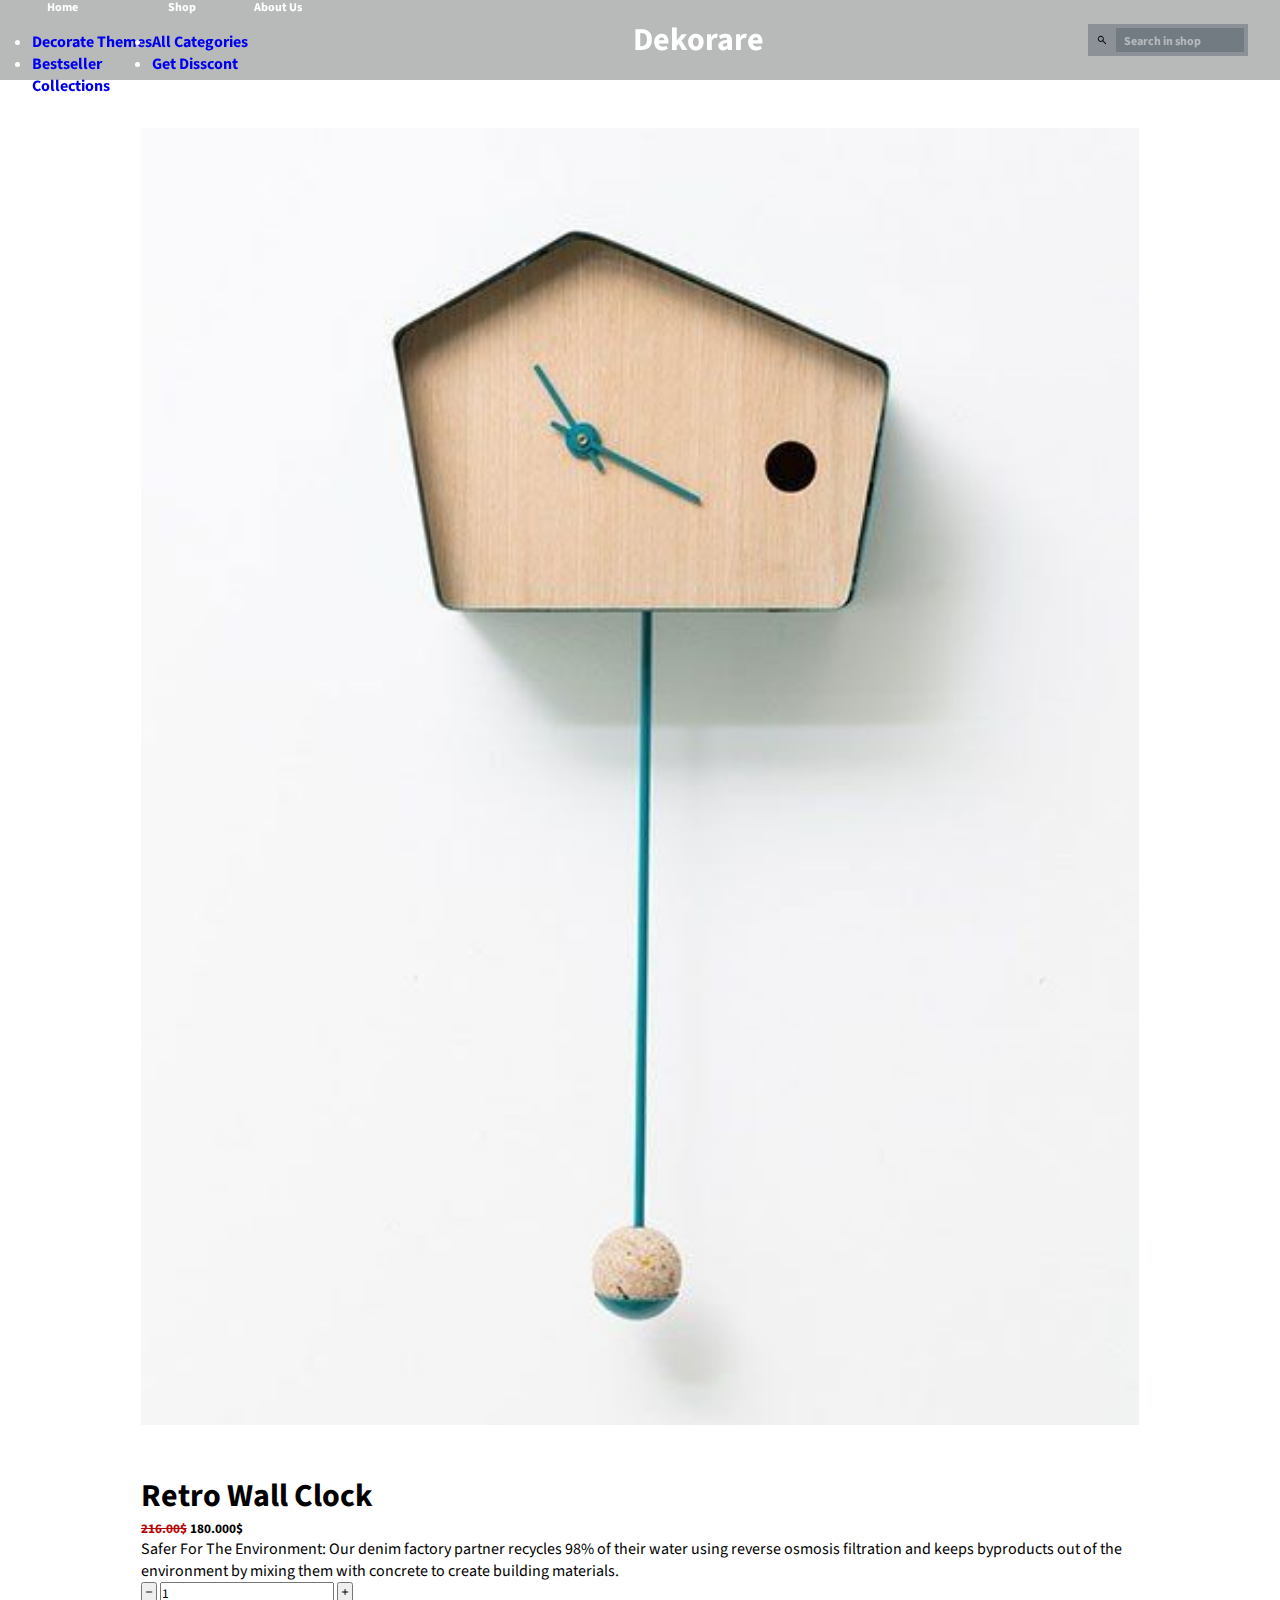
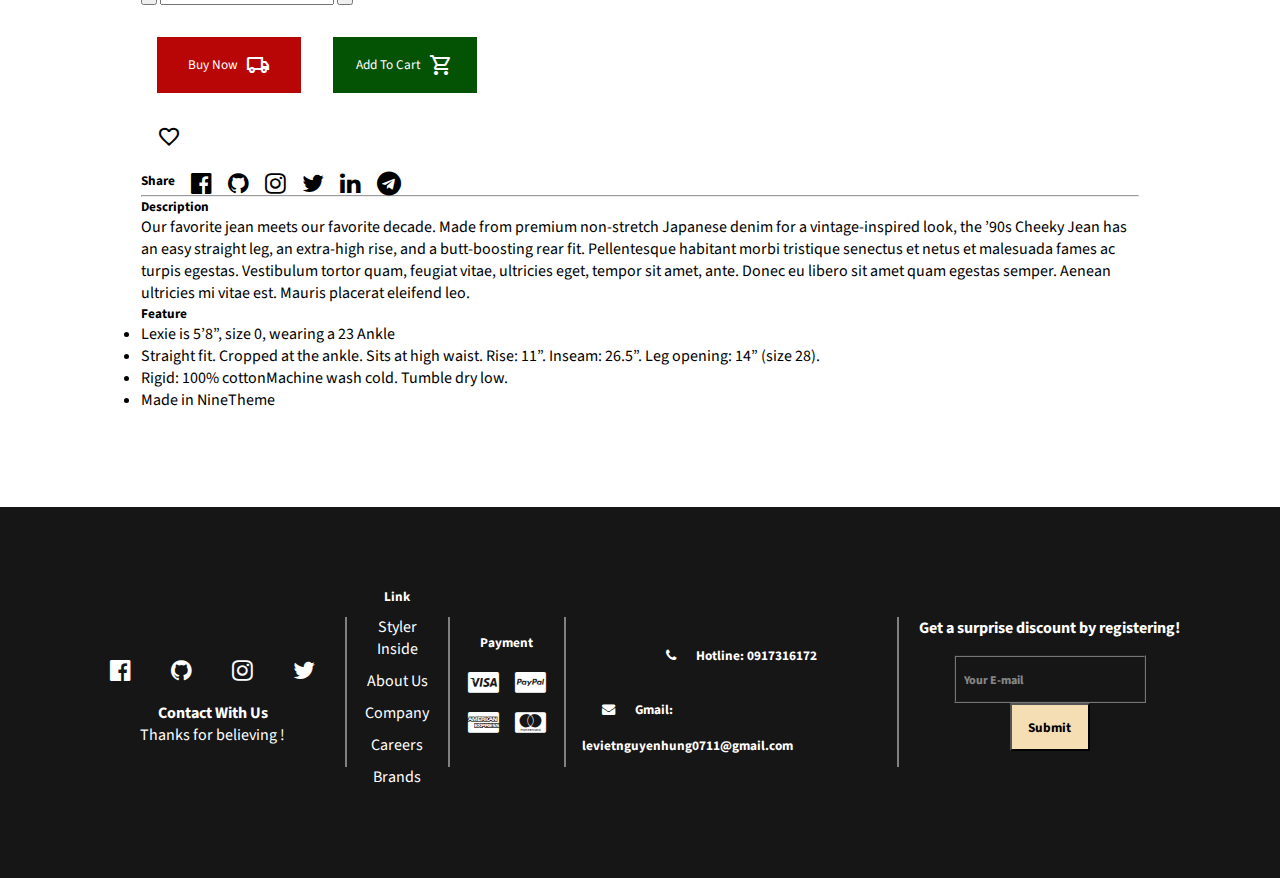
<file: FrontEnd/DetailProduct_3.html>
<!DOCTYPE html>
<html lang="en"><head>
    <meta charset="UTF-8">
    <meta http-equiv="X-UA-Compatible" content="IE=edge">
    <meta name="viewport" content="width=device-width, initial-scale=1.0">
    <title>Product</title>
    <link rel="stylesheet" href="https://fonts.googleapis.com/css2?family=Material+Symbols+Outlined:opsz,wght,FILL,GRAD@48,400,0,0">
    <link rel="stylesheet" href="https://cdnjs.cloudflare.com/ajax/libs/font-awesome/4.7.0/css/font-awesome.min.css">
    <link href="https://cdn.jsdelivr.net/npm/bootstrap@5.3.0-alpha1/dist/css/bootstrap.min.css" rel="stylesheet" integrity="sha384-GLhlTQ8iRABdZLl6O3oVMWSktQOp6b7In1Zl3/Jr59b6EGGoI1aFkw7cmDA6j6gD" crossorigin="anonymous">
    <link rel="stylesheet" href="css/style.css">
</head>
<body>
    <header id="header">
        <div id="header-container">
            <div id="header-menu" class="header-menu">
                <div class="dropdown" id="home">
                    <button onclick="goToHome()" class="btn btn-secondary dropdown-toggle" type="button" id="dropdownMenuButton1" data-bs-toggle="dropdown" aria-expanded="false">
                        Home
                    </button>
                    <ul class="dropdown-menu" aria-labelledby="dropdownMenuButton1">
                        <li><a class="dropdown-item" href="/index.html#decorate-themes">Decorate Themes</a></li>
                        <li><a class="dropdown-item" href="/index.html#bestseller">Bestseller</a></li>
                        <li><a class="dropdown-item" href="/index.html#collections">Collections</a></li>
                    </ul>
                </div>
                <div class="dropdown" id="shop">
                        <button onclick="goToShop()" class="btn btn-secondary dropdown-toggle" type="button" id="dropdownMenuButton1" data-bs-toggle="dropdown" aria-expanded="false">
                            Shop
                        </button>
                    <ul class="dropdown-menu" aria-labelledby="dropdownMenuButton1">
                        <li><a class="dropdown-item" href="/Shop.html#shop-product">All Categories</a></li>
                        <li><a class="dropdown-item" href="#footer">Get Disscont</a></li>
                    </ul>
                </div>
                <div><button id="about-us" onclick="goToAboutUs()">About Us</button></div>
                <div id="menu-button" class="menu-button" onclick="changeButtonMenu(this)">
                    <div class="line1"></div>
                    <div class="line2"></div>
                    <div class="line3"></div>
                    <div id="menu-button-dropdown">
                        <div><a href="index.html">Home</a></div>
                        <hr>
                        <div><a href="/Shop.html"></a>Shop</div>
                        <hr>
                        <div><a href="AboutUs.html">About Us</a></div>
                    </div>
                
                </div>

            </div>
            <h1><a href="index.html">Dekorare</a></h1>
            <div class="dropdown">
                <div class="search-box" id="search-box">
                    <button id="search-product-button" onclick="
                        getDataSearchProduct()"><i class="material-symbols-outlined">search</i></button>
                    <input type="text" id="search-product" onmouseover="exData()" placeholder="Search in shop">
                </div>
                <ul id="header-dropdown-ex" class="dropdown-menu" aria-labelledby="dropdownMenuButton1">
                </ul>
            </div>
        </div>
    </header>
    <section>
        <div class="main-info-product-detail">
            <div class="main-info-product-detail-2">
                <div id="info-product-detail">
                    <img id="main-img" src="img-product/Retro Wall Clock.jpg">
                    <div class="info-product-detail-description">
                        <h1 id="main-title">Retro Wall Clock</h1>
                        <h5 id="main-price"><del>216.00$</del> 180.000$</h5>
                        <p>Safer For The Environment: Our denim factory partner recycles 98% of their water using reverse osmosis filtration and keeps byproducts out of the environment by mixing them with concrete to create building materials.</p>
                        <div class="add" "="">
                            <div class="col-md-6 col-ml-6 col-lg-7 d-flex align-items-center">
                                <button class="btn btn-link px-2" onclick="this.parentNode.querySelector('input[type=number]').stepDown()">
                                    <span class="material-symbols-outlined">
                                         remove
                                    </span>
                                </button>
                                <input id="form1" min="0" name="quantity" value="1" type="number" class="form-control">
                                <button class="btn btn-link px-2" onclick="this.parentNode.querySelector('input[type=number]').stepUp()">
                                    <span class="material-symbols-outlined">
                                        add
                                    </span>
                                </button>
                                <div class="buy-product">
                                    <button id="buy-product">Buy Now <span class="material-symbols-outlined">
                                        local_shipping
                                        </span></button>
                                    <button id="add-to-cart">Add To Cart <span class="material-symbols-outlined">
                                        shopping_cart
                                        </span> </button>
                                </div>
                                <span class="material-symbols-outlined" style="font-size: 24px; margin-left: 1rem; ">
                                    favorite
                                    </span>
                            </div>
                        </div>
                        
                        <div class="share-product">
                            <h5>Share</h5>
                            <i class="fa fa-facebook-official"></i>
                            <i class="fa fa-github"></i>
                            <i class="fa fa-instagram"></i>
                            <i class="fa fa-twitter"></i>
                            <i class="fa fa-linkedin"></i>
                            <i class="fa fa-telegram"></i>
                        </div>
                        <hr>
                        <div class="description-main">
                            <h5>Description</h5>
                            <p>Our favorite jean meets our favorite decade. Made from premium non-stretch Japanese denim for a vintage-inspired look, the ’90s Cheeky Jean has an easy straight leg, an extra-high rise, and a butt-boosting rear fit. Pellentesque habitant morbi tristique senectus et netus et malesuada fames ac turpis egestas. Vestibulum tortor quam, feugiat vitae, ultricies eget, tempor sit amet, ante. Donec eu libero sit amet quam egestas semper. Aenean ultricies mi vitae est. Mauris placerat eleifend leo.</p>
                            <h5>Feature</h5>
                            <ul>
                                <li>Lexie is 5’8”, size 0, wearing a 23 Ankle</li>
                                <li>Straight fit. Cropped at the ankle. Sits at high waist. Rise: 11”. Inseam: 26.5”. Leg opening: 14” (size 28).</li>
                                <li>Rigid: 100% cottonMachine wash cold. Tumble dry low.</li>
                                <li>Made in NineTheme</li>
                            </ul>
                        </div>
                    </div>
                </div>

            </div>
        </div>
    </section>
    <footer>
        <div class="contact-with-us">
            <div class="contact-icons">
                <a href="https://www.facebook.com/uynwiin2502.03"><i class="fa fa-facebook-official"></i></a>
                <a href="https://github.com/Younggirlsitinh"> <i class="fa fa-github"></i></a>
                <a href="https://www.instagram.com/only.52hzblue/"><i class="fa fa-instagram"></i></a>
                <a href=""> <i class="fa fa-twitter"></i></a>
            </div>
            <div class="contact-text">
                <h4>Contact With Us</h4>
                <p>Thanks for believing !</p>
            </div>
        </div>
        <hr>
        <div class="link">
            <h5>Link</h5>
            <a href="">Styler Inside</a>
            <a href="AboutUs.html">About Us</a>
            <a href="">Company</a>
            <a href="">Careers</a>
            <a href="">Brands</a>
        </div>
        <hr>
        <div class="payment">
            <h5>Payment</h5>
            <div class="payment-icons">
                <i class="fa fa-cc-visa"></i>
                <i class="fa fa-cc-paypal"></i>
                <i class="fa fa-cc-amex"></i>
                <i class="fa fa-cc-mastercard"></i>
            </div>
        </div>
        <hr>
        <div class="hotline-payment">
            <h5> <i class="fa fa-phone"></i>Hotline: 0917316172
                </h5>
            <h5> <i class=" fa fa-envelope"></i>Gmail: levietnguyenhung0711@gmail.com</h5>
        </div>
        <hr>
        <div id="register" class="register">
            <h4>Get a surprise discount by registering!</h4>
            <div class="form-e-mail-submit">
                <input type="text" id="e-mail-submit" placeholder="Your E-mail">
                <button id="e-mail-submit-button" onclick="getEmailSubmit()">Submit</button>
            </div>
        </div>
    </footer>
<!-- Code injected by live-server -->
<script>
// <![CDATA[  <-- For SVG support
if ('WebSocket' in window) {
    (function () {
        function refreshCSS() {
            var sheets = [].slice.call(document.getElementsByTagName("link"));
            var head = document.getElementsByTagName("head")[0];
            for (var i = 0; i < sheets.length; ++i) {
                var elem = sheets[i];
                var parent = elem.parentElement || head;
                parent.removeChild(elem);
                var rel = elem.rel;
                if (elem.href && typeof rel != "string" || rel.length == 0 || rel.toLowerCase() == "stylesheet") {
                    var url = elem.href.replace(/(&|\?)_cacheOverride=\d+/, '');
                    elem.href = url + (url.indexOf('?') >= 0 ? '&' : '?') + '_cacheOverride=' + (new Date().valueOf());
                }
                parent.appendChild(elem);
            }
        }
        var protocol = window.location.protocol === 'http:' ? 'ws://' : 'wss://';
        var address = protocol + window.location.host + window.location.pathname + '/ws';
        var socket = new WebSocket(address);
        socket.onmessage = function (msg) {
            if (msg.data == 'reload') window.location.reload();
            else if (msg.data == 'refreshcss') refreshCSS();
        };
        if (sessionStorage && !sessionStorage.getItem('IsThisFirstTime_Log_From_LiveServer')) {
            console.log('Live reload enabled.');
            sessionStorage.setItem('IsThisFirstTime_Log_From_LiveServer', true);
        }
    })();
}
else {
    console.error('Upgrade your browser. This Browser is NOT supported WebSocket for Live-Reloading.');
}
// ]]>
</script>

<script src="js/myscript.js"></script>
<script src="js/detail.js"></script>
<style>
    @import url('https://fonts.googleapis.com/css2?family=Great+Vibes&display=swap');
    </style>
<style>
    @import url('https://fonts.googleapis.com/css2?family=Dancing+Script&display=swap');
    </style>
<style>
    @import url('https://fonts.googleapis.com/css2?family=Source+Sans+Pro:wght@200&display=swap');
    </style>
</body></html>
</file>
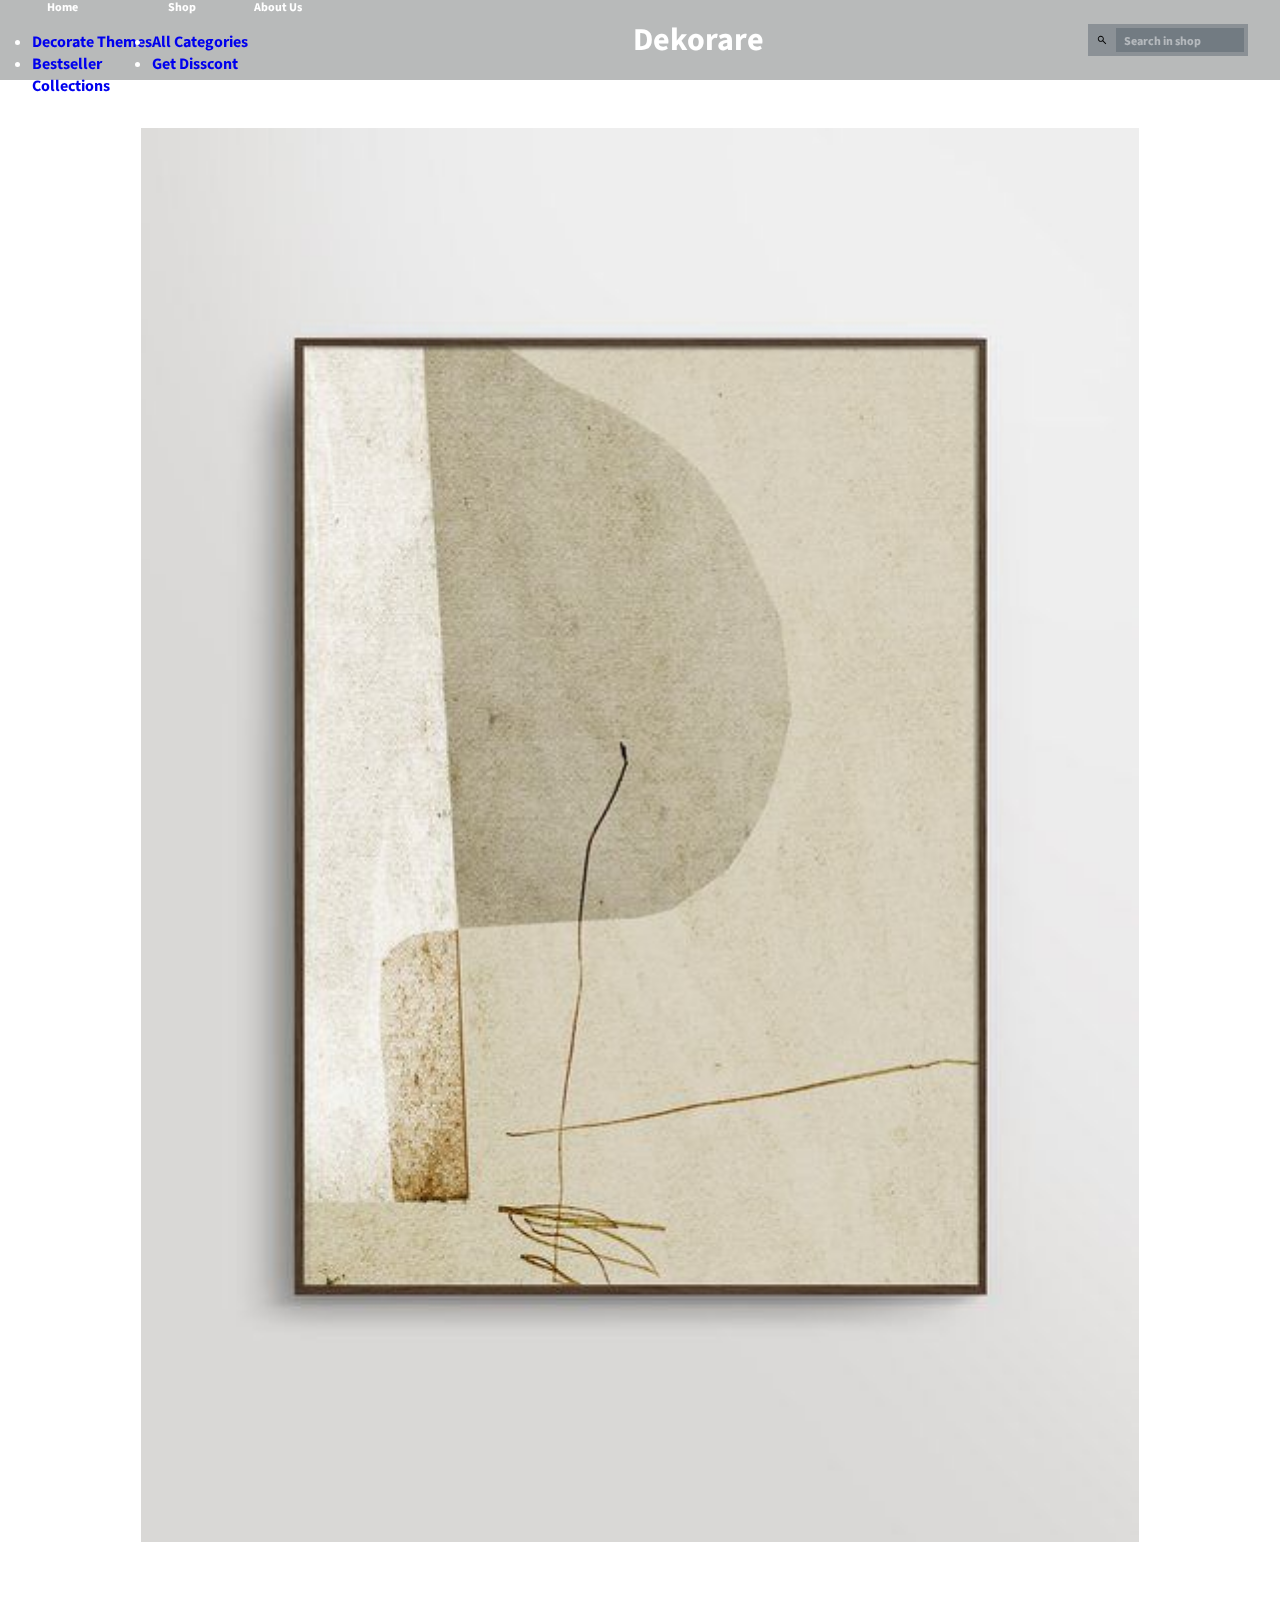
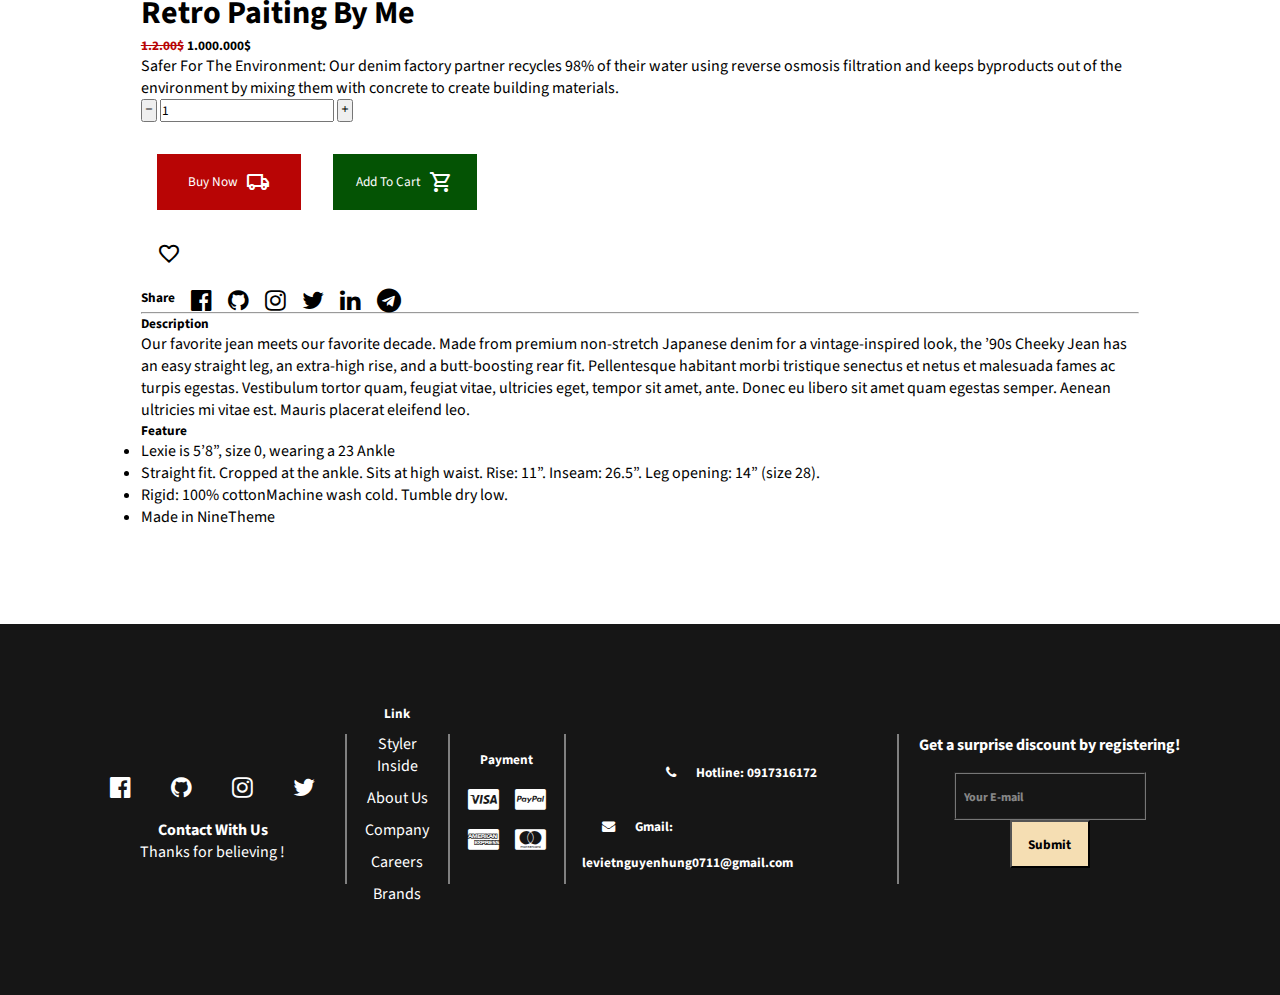
<file: FrontEnd/DetailProduct_4.html>
<!DOCTYPE html>
<html lang="en"><head>
    <meta charset="UTF-8">
    <meta http-equiv="X-UA-Compatible" content="IE=edge">
    <meta name="viewport" content="width=device-width, initial-scale=1.0">
    <title>Product</title>
    <link rel="stylesheet" href="https://fonts.googleapis.com/css2?family=Material+Symbols+Outlined:opsz,wght,FILL,GRAD@48,400,0,0">
    <link rel="stylesheet" href="https://cdnjs.cloudflare.com/ajax/libs/font-awesome/4.7.0/css/font-awesome.min.css">
    <link href="https://cdn.jsdelivr.net/npm/bootstrap@5.3.0-alpha1/dist/css/bootstrap.min.css" rel="stylesheet" integrity="sha384-GLhlTQ8iRABdZLl6O3oVMWSktQOp6b7In1Zl3/Jr59b6EGGoI1aFkw7cmDA6j6gD" crossorigin="anonymous">
    <link rel="stylesheet" href="css/style.css">
</head>
<body>
    <header id="header">
        <div id="header-container">
            <div id="header-menu" class="header-menu">
                <div class="dropdown" id="home">
                    <button onclick="goToHome()" class="btn btn-secondary dropdown-toggle" type="button" id="dropdownMenuButton1" data-bs-toggle="dropdown" aria-expanded="false">
                        Home
                    </button>
                    <ul class="dropdown-menu" aria-labelledby="dropdownMenuButton1">
                        <li><a class="dropdown-item" href="/index.html#decorate-themes">Decorate Themes</a></li>
                        <li><a class="dropdown-item" href="/index.html#bestseller">Bestseller</a></li>
                        <li><a class="dropdown-item" href="/index.html#collections">Collections</a></li>
                    </ul>
                </div>
                <div class="dropdown" id="shop">
                        <button onclick="goToShop()" class="btn btn-secondary dropdown-toggle" type="button" id="dropdownMenuButton1" data-bs-toggle="dropdown" aria-expanded="false">
                            Shop
                        </button>
                    <ul class="dropdown-menu" aria-labelledby="dropdownMenuButton1">
                        <li><a class="dropdown-item" href="/Shop.html#shop-product">All Categories</a></li>
                        <li><a class="dropdown-item" href="#footer">Get Disscont</a></li>
                    </ul>
                </div>
                <div><button id="about-us" onclick="goToAboutUs()">About Us</button></div>
                <div id="menu-button" class="menu-button" onclick="changeButtonMenu(this)">
                    <div class="line1"></div>
                    <div class="line2"></div>
                    <div class="line3"></div>
                    <div id="menu-button-dropdown">
                        <div><a href="index.html">Home</a></div>
                        <hr>
                        <div><a href="/Shop.html"></a>Shop</div>
                        <hr>
                        <div><a href="AboutUs.html">About Us</a></div>
                    </div>
                
                </div>

            </div>
            <h1><a href="index.html">Dekorare</a></h1>
            <div class="dropdown">
                <div class="search-box" id="search-box">
                    <button id="search-product-button" onclick="
                        getDataSearchProduct()"><i class="material-symbols-outlined">search</i></button>
                    <input type="text" id="search-product" onmouseover="exData()" placeholder="Search in shop">
                </div>
                <ul id="header-dropdown-ex" class="dropdown-menu" aria-labelledby="dropdownMenuButton1">
                </ul>
            </div>
        </div>
    </header>
    <section>
        <div class="main-info-product-detail">
            <div class="main-info-product-detail-2">
                <div id="info-product-detail">
                    <img id="main-img" src="img-product/Retro Paiting By Me.jpg">
                    <div class="info-product-detail-description">
                        <h1 id="main-title">Retro Paiting By Me</h1>
                        <h5 id="main-price"><del>1.2.00$</del> 1.000.000$</h5>
                        <p>Safer For The Environment: Our denim factory partner recycles 98% of their water using reverse osmosis filtration and keeps byproducts out of the environment by mixing them with concrete to create building materials.</p>
                        <div class="add" "="">
                            <div class="col-md-6 col-ml-6 col-lg-7 d-flex align-items-center">
                                <button class="btn btn-link px-2" onclick="this.parentNode.querySelector('input[type=number]').stepDown()">
                                    <span class="material-symbols-outlined">
                                         remove
                                    </span>
                                </button>
                                <input id="form1" min="0" name="quantity" value="1" type="number" class="form-control">
                                <button class="btn btn-link px-2" onclick="this.parentNode.querySelector('input[type=number]').stepUp()">
                                    <span class="material-symbols-outlined">
                                        add
                                    </span>
                                </button>
                                <div class="buy-product">
                                    <button id="buy-product">Buy Now <span class="material-symbols-outlined">
                                        local_shipping
                                        </span></button>
                                    <button id="add-to-cart">Add To Cart <span class="material-symbols-outlined">
                                        shopping_cart
                                        </span> </button>
                                </div>
                                <span class="material-symbols-outlined" style="font-size: 24px; margin-left: 1rem; ">
                                    favorite
                                    </span>
                            </div>
                        </div>
                        
                        <div class="share-product">
                            <h5>Share</h5>
                            <i class="fa fa-facebook-official"></i>
                            <i class="fa fa-github"></i>
                            <i class="fa fa-instagram"></i>
                            <i class="fa fa-twitter"></i>
                            <i class="fa fa-linkedin"></i>
                            <i class="fa fa-telegram"></i>
                        </div>
                        <hr>
                        <div class="description-main">
                            <h5>Description</h5>
                            <p>Our favorite jean meets our favorite decade. Made from premium non-stretch Japanese denim for a vintage-inspired look, the ’90s Cheeky Jean has an easy straight leg, an extra-high rise, and a butt-boosting rear fit. Pellentesque habitant morbi tristique senectus et netus et malesuada fames ac turpis egestas. Vestibulum tortor quam, feugiat vitae, ultricies eget, tempor sit amet, ante. Donec eu libero sit amet quam egestas semper. Aenean ultricies mi vitae est. Mauris placerat eleifend leo.</p>
                            <h5>Feature</h5>
                            <ul>
                                <li>Lexie is 5’8”, size 0, wearing a 23 Ankle</li>
                                <li>Straight fit. Cropped at the ankle. Sits at high waist. Rise: 11”. Inseam: 26.5”. Leg opening: 14” (size 28).</li>
                                <li>Rigid: 100% cottonMachine wash cold. Tumble dry low.</li>
                                <li>Made in NineTheme</li>
                            </ul>
                        </div>
                    </div>
                </div>

            </div>
        </div>
    </section>
    <footer>
        <div class="contact-with-us">
            <div class="contact-icons">
                <a href="https://www.facebook.com/uynwiin2502.03"><i class="fa fa-facebook-official"></i></a>
                <a href="https://github.com/Younggirlsitinh"> <i class="fa fa-github"></i></a>
                <a href="https://www.instagram.com/only.52hzblue/"><i class="fa fa-instagram"></i></a>
                <a href=""> <i class="fa fa-twitter"></i></a>
            </div>
            <div class="contact-text">
                <h4>Contact With Us</h4>
                <p>Thanks for believing !</p>
            </div>
        </div>
        <hr>
        <div class="link">
            <h5>Link</h5>
            <a href="">Styler Inside</a>
            <a href="AboutUs.html">About Us</a>
            <a href="">Company</a>
            <a href="">Careers</a>
            <a href="">Brands</a>
        </div>
        <hr>
        <div class="payment">
            <h5>Payment</h5>
            <div class="payment-icons">
                <i class="fa fa-cc-visa"></i>
                <i class="fa fa-cc-paypal"></i>
                <i class="fa fa-cc-amex"></i>
                <i class="fa fa-cc-mastercard"></i>
            </div>
        </div>
        <hr>
        <div class="hotline-payment">
            <h5> <i class="fa fa-phone"></i>Hotline: 0917316172
                </h5>
            <h5> <i class=" fa fa-envelope"></i>Gmail: levietnguyenhung0711@gmail.com</h5>
        </div>
        <hr>
        <div id="register" class="register">
            <h4>Get a surprise discount by registering!</h4>
            <div class="form-e-mail-submit">
                <input type="text" id="e-mail-submit" placeholder="Your E-mail">
                <button id="e-mail-submit-button" onclick="getEmailSubmit()">Submit</button>
            </div>
        </div>
    </footer>
<!-- Code injected by live-server -->
<script>
// <![CDATA[  <-- For SVG support
if ('WebSocket' in window) {
    (function () {
        function refreshCSS() {
            var sheets = [].slice.call(document.getElementsByTagName("link"));
            var head = document.getElementsByTagName("head")[0];
            for (var i = 0; i < sheets.length; ++i) {
                var elem = sheets[i];
                var parent = elem.parentElement || head;
                parent.removeChild(elem);
                var rel = elem.rel;
                if (elem.href && typeof rel != "string" || rel.length == 0 || rel.toLowerCase() == "stylesheet") {
                    var url = elem.href.replace(/(&|\?)_cacheOverride=\d+/, '');
                    elem.href = url + (url.indexOf('?') >= 0 ? '&' : '?') + '_cacheOverride=' + (new Date().valueOf());
                }
                parent.appendChild(elem);
            }
        }
        var protocol = window.location.protocol === 'http:' ? 'ws://' : 'wss://';
        var address = protocol + window.location.host + window.location.pathname + '/ws';
        var socket = new WebSocket(address);
        socket.onmessage = function (msg) {
            if (msg.data == 'reload') window.location.reload();
            else if (msg.data == 'refreshcss') refreshCSS();
        };
        if (sessionStorage && !sessionStorage.getItem('IsThisFirstTime_Log_From_LiveServer')) {
            console.log('Live reload enabled.');
            sessionStorage.setItem('IsThisFirstTime_Log_From_LiveServer', true);
        }
    })();
}
else {
    console.error('Upgrade your browser. This Browser is NOT supported WebSocket for Live-Reloading.');
}
// ]]>
</script>

<script src="js/myscript.js"></script>
<script src="js/detail.js"></script>
<style>
    @import url('https://fonts.googleapis.com/css2?family=Great+Vibes&display=swap');
    </style>
<style>
    @import url('https://fonts.googleapis.com/css2?family=Dancing+Script&display=swap');
    </style>
<style>
    @import url('https://fonts.googleapis.com/css2?family=Source+Sans+Pro:wght@200&display=swap');
    </style>
</body></html>
</file>
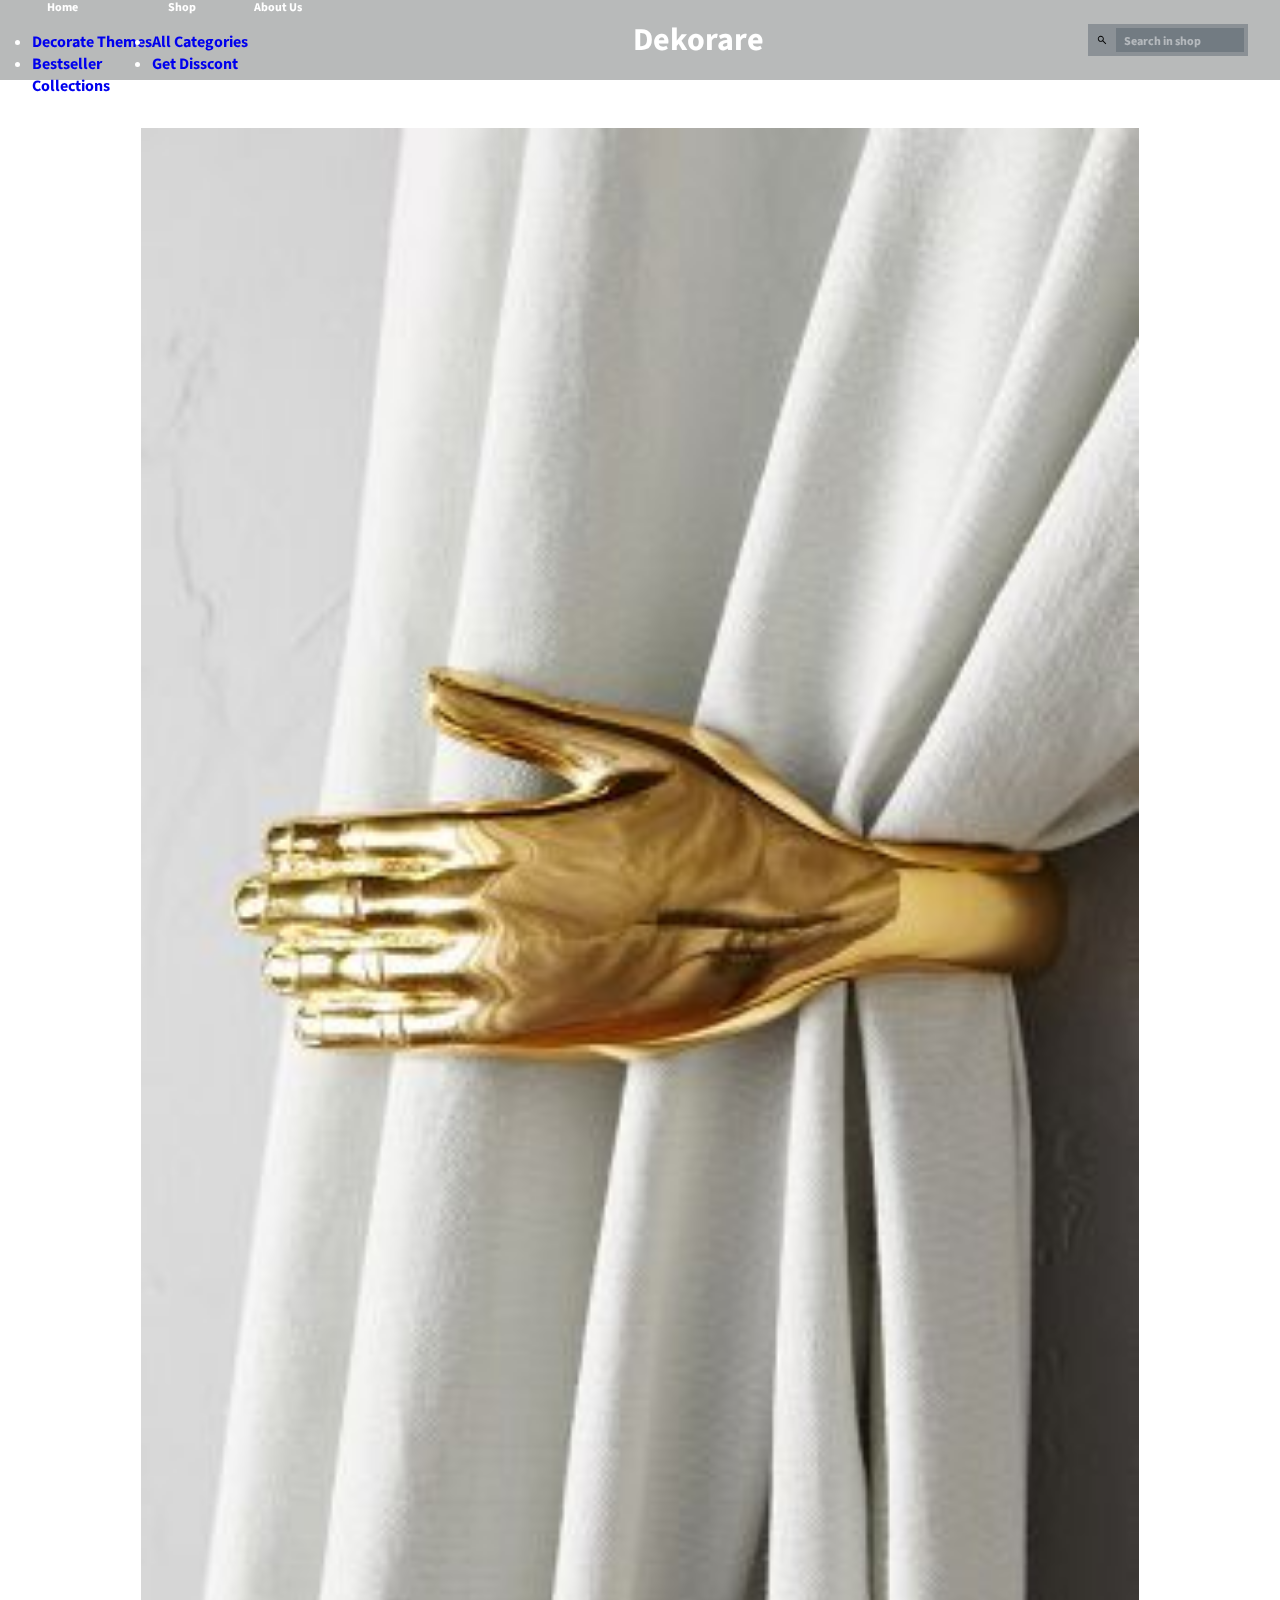
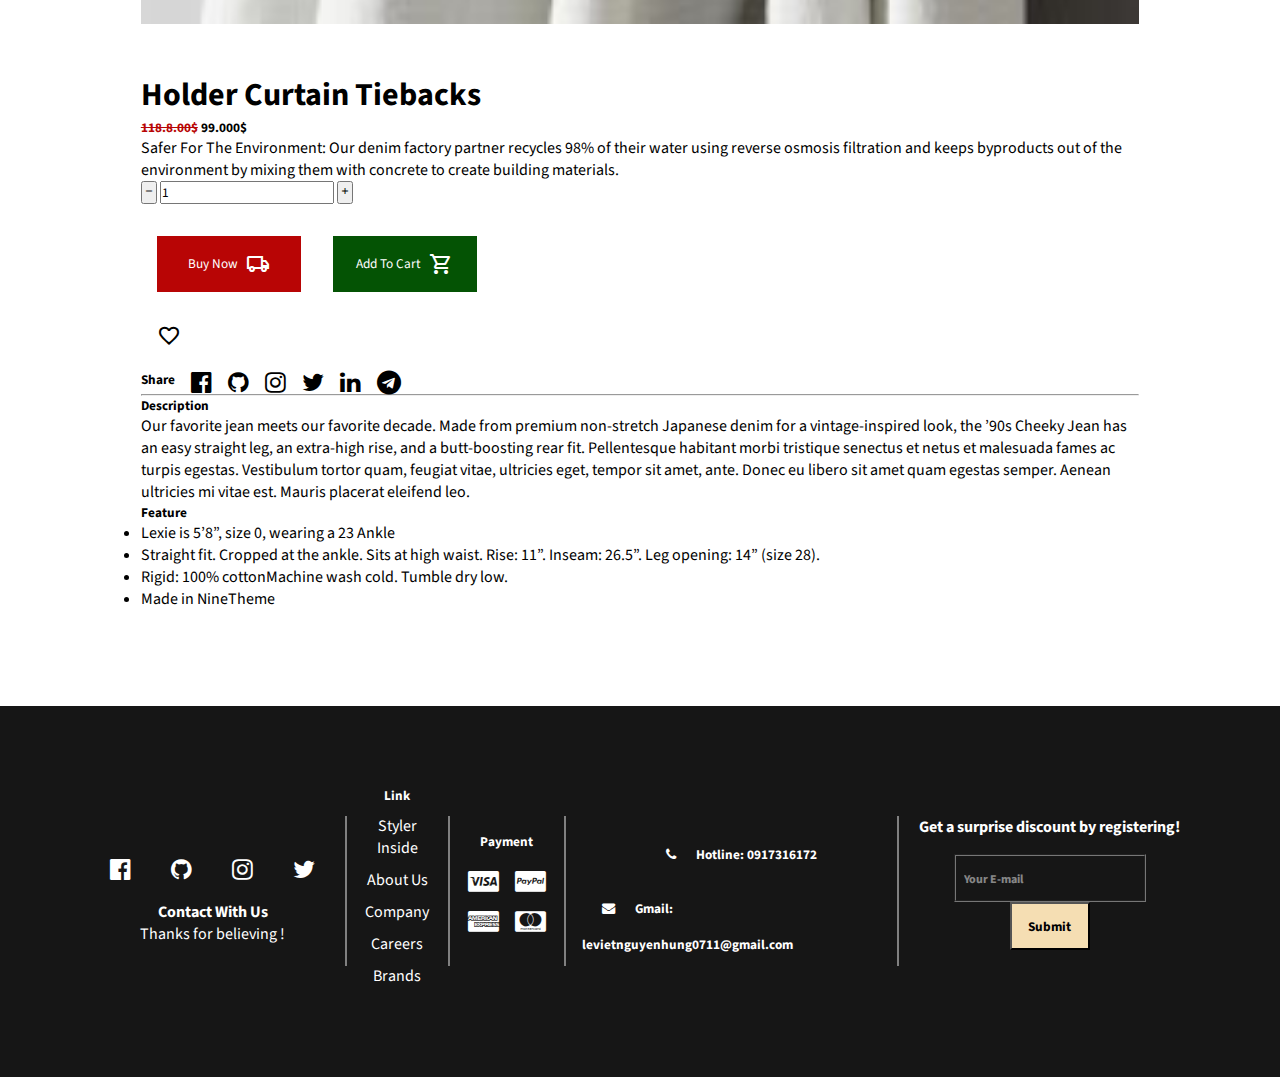
<file: FrontEnd/DetailProduct_5.html>
<!DOCTYPE html>
<html lang="en"><head>
    <meta charset="UTF-8">
    <meta http-equiv="X-UA-Compatible" content="IE=edge">
    <meta name="viewport" content="width=device-width, initial-scale=1.0">
    <title>Product</title>
    <link rel="stylesheet" href="https://fonts.googleapis.com/css2?family=Material+Symbols+Outlined:opsz,wght,FILL,GRAD@48,400,0,0">
    <link rel="stylesheet" href="https://cdnjs.cloudflare.com/ajax/libs/font-awesome/4.7.0/css/font-awesome.min.css">
    <link href="https://cdn.jsdelivr.net/npm/bootstrap@5.3.0-alpha1/dist/css/bootstrap.min.css" rel="stylesheet" integrity="sha384-GLhlTQ8iRABdZLl6O3oVMWSktQOp6b7In1Zl3/Jr59b6EGGoI1aFkw7cmDA6j6gD" crossorigin="anonymous">
    <link rel="stylesheet" href="css/style.css">
</head>
<body>
    <header id="header">
        <div id="header-container">
            <div id="header-menu" class="header-menu">
                <div class="dropdown" id="home">
                    <button onclick="goToHome()" class="btn btn-secondary dropdown-toggle" type="button" id="dropdownMenuButton1" data-bs-toggle="dropdown" aria-expanded="false">
                        Home
                    </button>
                    <ul class="dropdown-menu" aria-labelledby="dropdownMenuButton1">
                        <li><a class="dropdown-item" href="/index.html#decorate-themes">Decorate Themes</a></li>
                        <li><a class="dropdown-item" href="/index.html#bestseller">Bestseller</a></li>
                        <li><a class="dropdown-item" href="/index.html#collections">Collections</a></li>
                    </ul>
                </div>
                <div class="dropdown" id="shop">
                        <button onclick="goToShop()" class="btn btn-secondary dropdown-toggle" type="button" id="dropdownMenuButton1" data-bs-toggle="dropdown" aria-expanded="false">
                            Shop
                        </button>
                    <ul class="dropdown-menu" aria-labelledby="dropdownMenuButton1">
                        <li><a class="dropdown-item" href="/Shop.html#shop-product">All Categories</a></li>
                        <li><a class="dropdown-item" href="#footer">Get Disscont</a></li>
                    </ul>
                </div>
                <div><button id="about-us" onclick="goToAboutUs()">About Us</button></div>
                <div id="menu-button" class="menu-button" onclick="changeButtonMenu(this)">
                    <div class="line1"></div>
                    <div class="line2"></div>
                    <div class="line3"></div>
                    <div id="menu-button-dropdown">
                        <div><a href="index.html">Home</a></div>
                        <hr>
                        <div><a href="/Shop.html"></a>Shop</div>
                        <hr>
                        <div><a href="AboutUs.html">About Us</a></div>
                    </div>
                
                </div>

            </div>
            <h1><a href="index.html">Dekorare</a></h1>
            <div class="dropdown">
                <div class="search-box" id="search-box">
                    <button id="search-product-button" onclick="
                        getDataSearchProduct()"><i class="material-symbols-outlined">search</i></button>
                    <input type="text" id="search-product" onmouseover="exData()" placeholder="Search in shop">
                </div>
                <ul id="header-dropdown-ex" class="dropdown-menu" aria-labelledby="dropdownMenuButton1">
                </ul>
            </div>
        </div>
    </header>
    <section>
        <div class="main-info-product-detail">
            <div class="main-info-product-detail-2">
                <div id="info-product-detail">
                    <img id="main-img" src="img-product/Holder Curtain Tiebacks.jpg">
                    <div class="info-product-detail-description">
                        <h1 id="main-title">Holder Curtain Tiebacks</h1>
                        <h5 id="main-price"><del>118.8.00$</del> 99.000$</h5>
                        <p>Safer For The Environment: Our denim factory partner recycles 98% of their water using reverse osmosis filtration and keeps byproducts out of the environment by mixing them with concrete to create building materials.</p>
                        <div class="add" "="">
                            <div class="col-md-6 col-ml-6 col-lg-7 d-flex align-items-center">
                                <button class="btn btn-link px-2" onclick="this.parentNode.querySelector('input[type=number]').stepDown()">
                                    <span class="material-symbols-outlined">
                                         remove
                                    </span>
                                </button>
                                <input id="form1" min="0" name="quantity" value="1" type="number" class="form-control">
                                <button class="btn btn-link px-2" onclick="this.parentNode.querySelector('input[type=number]').stepUp()">
                                    <span class="material-symbols-outlined">
                                        add
                                    </span>
                                </button>
                                <div class="buy-product">
                                    <button id="buy-product">Buy Now <span class="material-symbols-outlined">
                                        local_shipping
                                        </span></button>
                                    <button id="add-to-cart">Add To Cart <span class="material-symbols-outlined">
                                        shopping_cart
                                        </span> </button>
                                </div>
                                <span class="material-symbols-outlined" style="font-size: 24px; margin-left: 1rem; ">
                                    favorite
                                    </span>
                            </div>
                        </div>
                        
                        <div class="share-product">
                            <h5>Share</h5>
                            <i class="fa fa-facebook-official"></i>
                            <i class="fa fa-github"></i>
                            <i class="fa fa-instagram"></i>
                            <i class="fa fa-twitter"></i>
                            <i class="fa fa-linkedin"></i>
                            <i class="fa fa-telegram"></i>
                        </div>
                        <hr>
                        <div class="description-main">
                            <h5>Description</h5>
                            <p>Our favorite jean meets our favorite decade. Made from premium non-stretch Japanese denim for a vintage-inspired look, the ’90s Cheeky Jean has an easy straight leg, an extra-high rise, and a butt-boosting rear fit. Pellentesque habitant morbi tristique senectus et netus et malesuada fames ac turpis egestas. Vestibulum tortor quam, feugiat vitae, ultricies eget, tempor sit amet, ante. Donec eu libero sit amet quam egestas semper. Aenean ultricies mi vitae est. Mauris placerat eleifend leo.</p>
                            <h5>Feature</h5>
                            <ul>
                                <li>Lexie is 5’8”, size 0, wearing a 23 Ankle</li>
                                <li>Straight fit. Cropped at the ankle. Sits at high waist. Rise: 11”. Inseam: 26.5”. Leg opening: 14” (size 28).</li>
                                <li>Rigid: 100% cottonMachine wash cold. Tumble dry low.</li>
                                <li>Made in NineTheme</li>
                            </ul>
                        </div>
                    </div>
                </div>

            </div>
        </div>
    </section>
    <footer>
        <div class="contact-with-us">
            <div class="contact-icons">
                <a href="https://www.facebook.com/uynwiin2502.03"><i class="fa fa-facebook-official"></i></a>
                <a href="https://github.com/Younggirlsitinh"> <i class="fa fa-github"></i></a>
                <a href="https://www.instagram.com/only.52hzblue/"><i class="fa fa-instagram"></i></a>
                <a href=""> <i class="fa fa-twitter"></i></a>
            </div>
            <div class="contact-text">
                <h4>Contact With Us</h4>
                <p>Thanks for believing !</p>
            </div>
        </div>
        <hr>
        <div class="link">
            <h5>Link</h5>
            <a href="">Styler Inside</a>
            <a href="AboutUs.html">About Us</a>
            <a href="">Company</a>
            <a href="">Careers</a>
            <a href="">Brands</a>
        </div>
        <hr>
        <div class="payment">
            <h5>Payment</h5>
            <div class="payment-icons">
                <i class="fa fa-cc-visa"></i>
                <i class="fa fa-cc-paypal"></i>
                <i class="fa fa-cc-amex"></i>
                <i class="fa fa-cc-mastercard"></i>
            </div>
        </div>
        <hr>
        <div class="hotline-payment">
            <h5> <i class="fa fa-phone"></i>Hotline: 0917316172
                </h5>
            <h5> <i class=" fa fa-envelope"></i>Gmail: levietnguyenhung0711@gmail.com</h5>
        </div>
        <hr>
        <div id="register" class="register">
            <h4>Get a surprise discount by registering!</h4>
            <div class="form-e-mail-submit">
                <input type="text" id="e-mail-submit" placeholder="Your E-mail">
                <button id="e-mail-submit-button" onclick="getEmailSubmit()">Submit</button>
            </div>
        </div>
    </footer>
<!-- Code injected by live-server -->
<script>
// <![CDATA[  <-- For SVG support
if ('WebSocket' in window) {
    (function () {
        function refreshCSS() {
            var sheets = [].slice.call(document.getElementsByTagName("link"));
            var head = document.getElementsByTagName("head")[0];
            for (var i = 0; i < sheets.length; ++i) {
                var elem = sheets[i];
                var parent = elem.parentElement || head;
                parent.removeChild(elem);
                var rel = elem.rel;
                if (elem.href && typeof rel != "string" || rel.length == 0 || rel.toLowerCase() == "stylesheet") {
                    var url = elem.href.replace(/(&|\?)_cacheOverride=\d+/, '');
                    elem.href = url + (url.indexOf('?') >= 0 ? '&' : '?') + '_cacheOverride=' + (new Date().valueOf());
                }
                parent.appendChild(elem);
            }
        }
        var protocol = window.location.protocol === 'http:' ? 'ws://' : 'wss://';
        var address = protocol + window.location.host + window.location.pathname + '/ws';
        var socket = new WebSocket(address);
        socket.onmessage = function (msg) {
            if (msg.data == 'reload') window.location.reload();
            else if (msg.data == 'refreshcss') refreshCSS();
        };
        if (sessionStorage && !sessionStorage.getItem('IsThisFirstTime_Log_From_LiveServer')) {
            console.log('Live reload enabled.');
            sessionStorage.setItem('IsThisFirstTime_Log_From_LiveServer', true);
        }
    })();
}
else {
    console.error('Upgrade your browser. This Browser is NOT supported WebSocket for Live-Reloading.');
}
// ]]>
</script>

<script src="js/myscript.js"></script>
<script src="js/detail.js"></script>
<style>
    @import url('https://fonts.googleapis.com/css2?family=Great+Vibes&display=swap');
    </style>
<style>
    @import url('https://fonts.googleapis.com/css2?family=Dancing+Script&display=swap');
    </style>
<style>
    @import url('https://fonts.googleapis.com/css2?family=Source+Sans+Pro:wght@200&display=swap');
    </style>
</body></html>
</file>
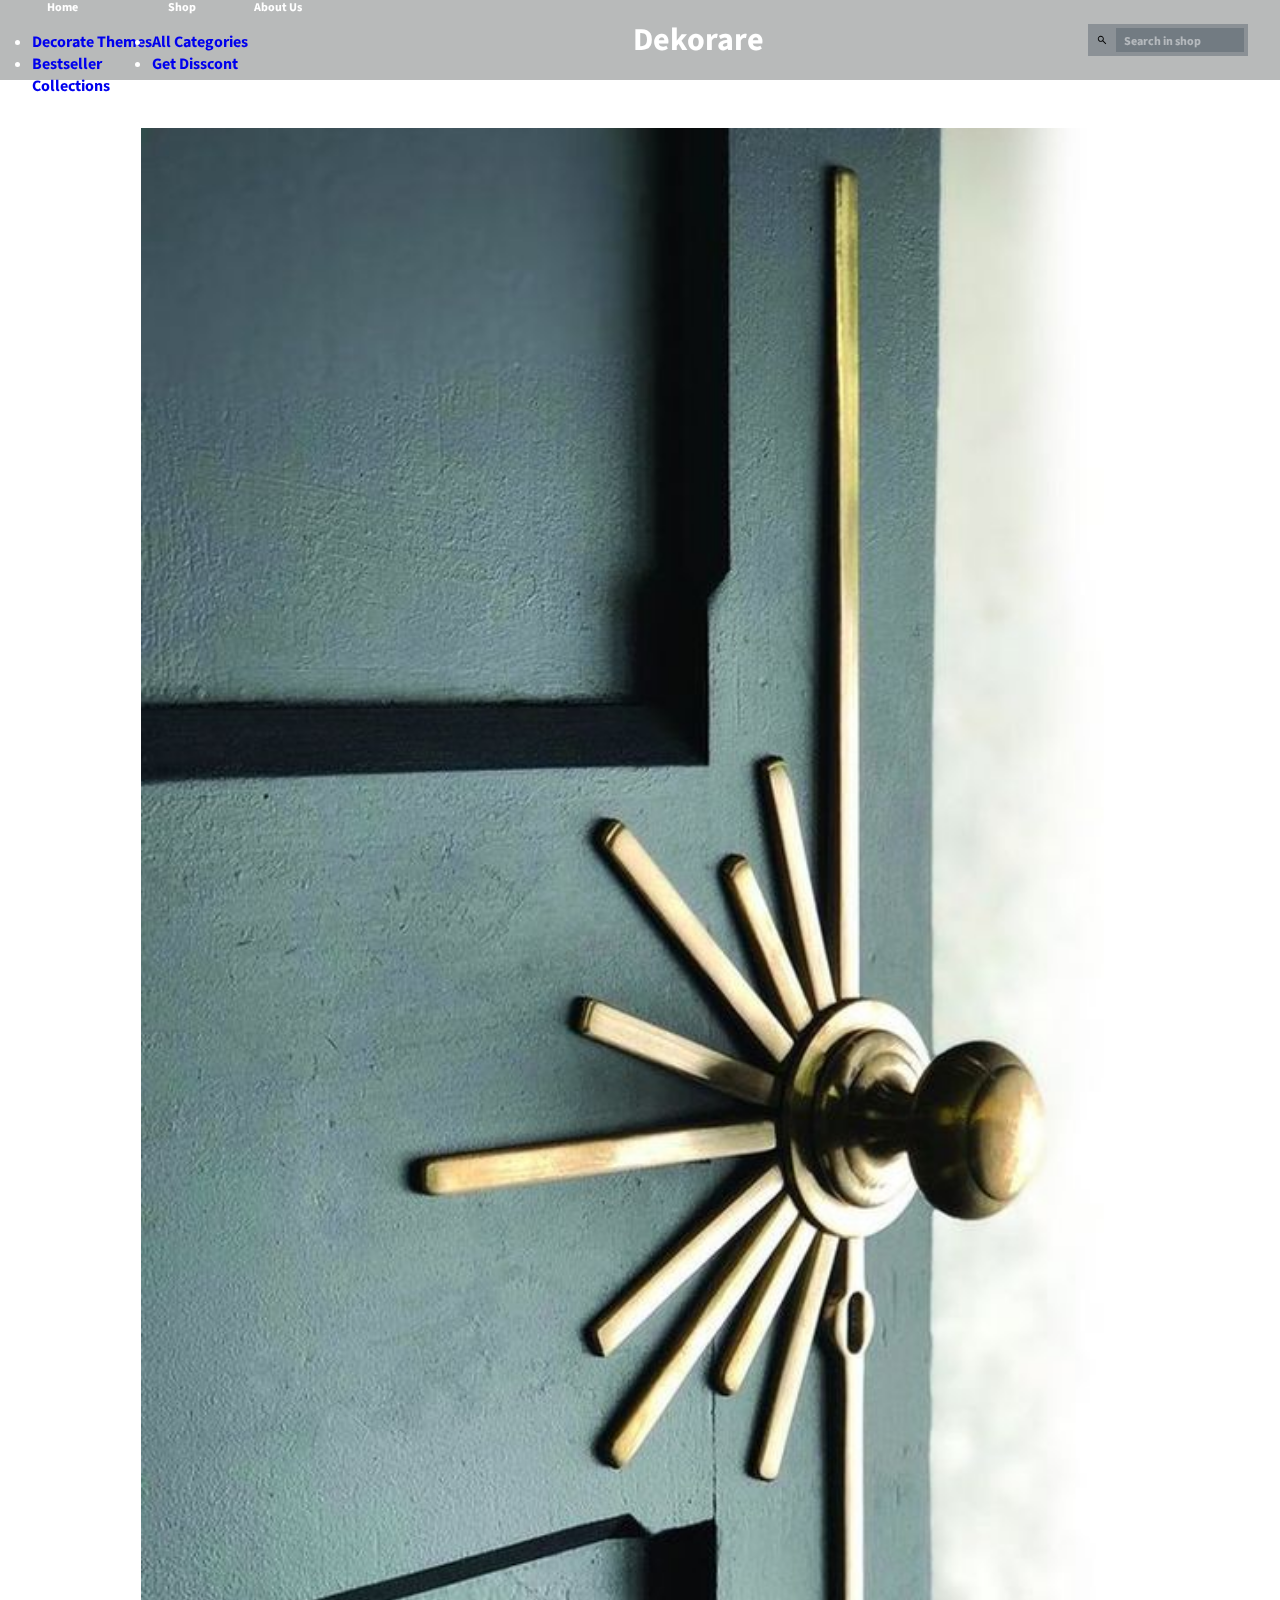
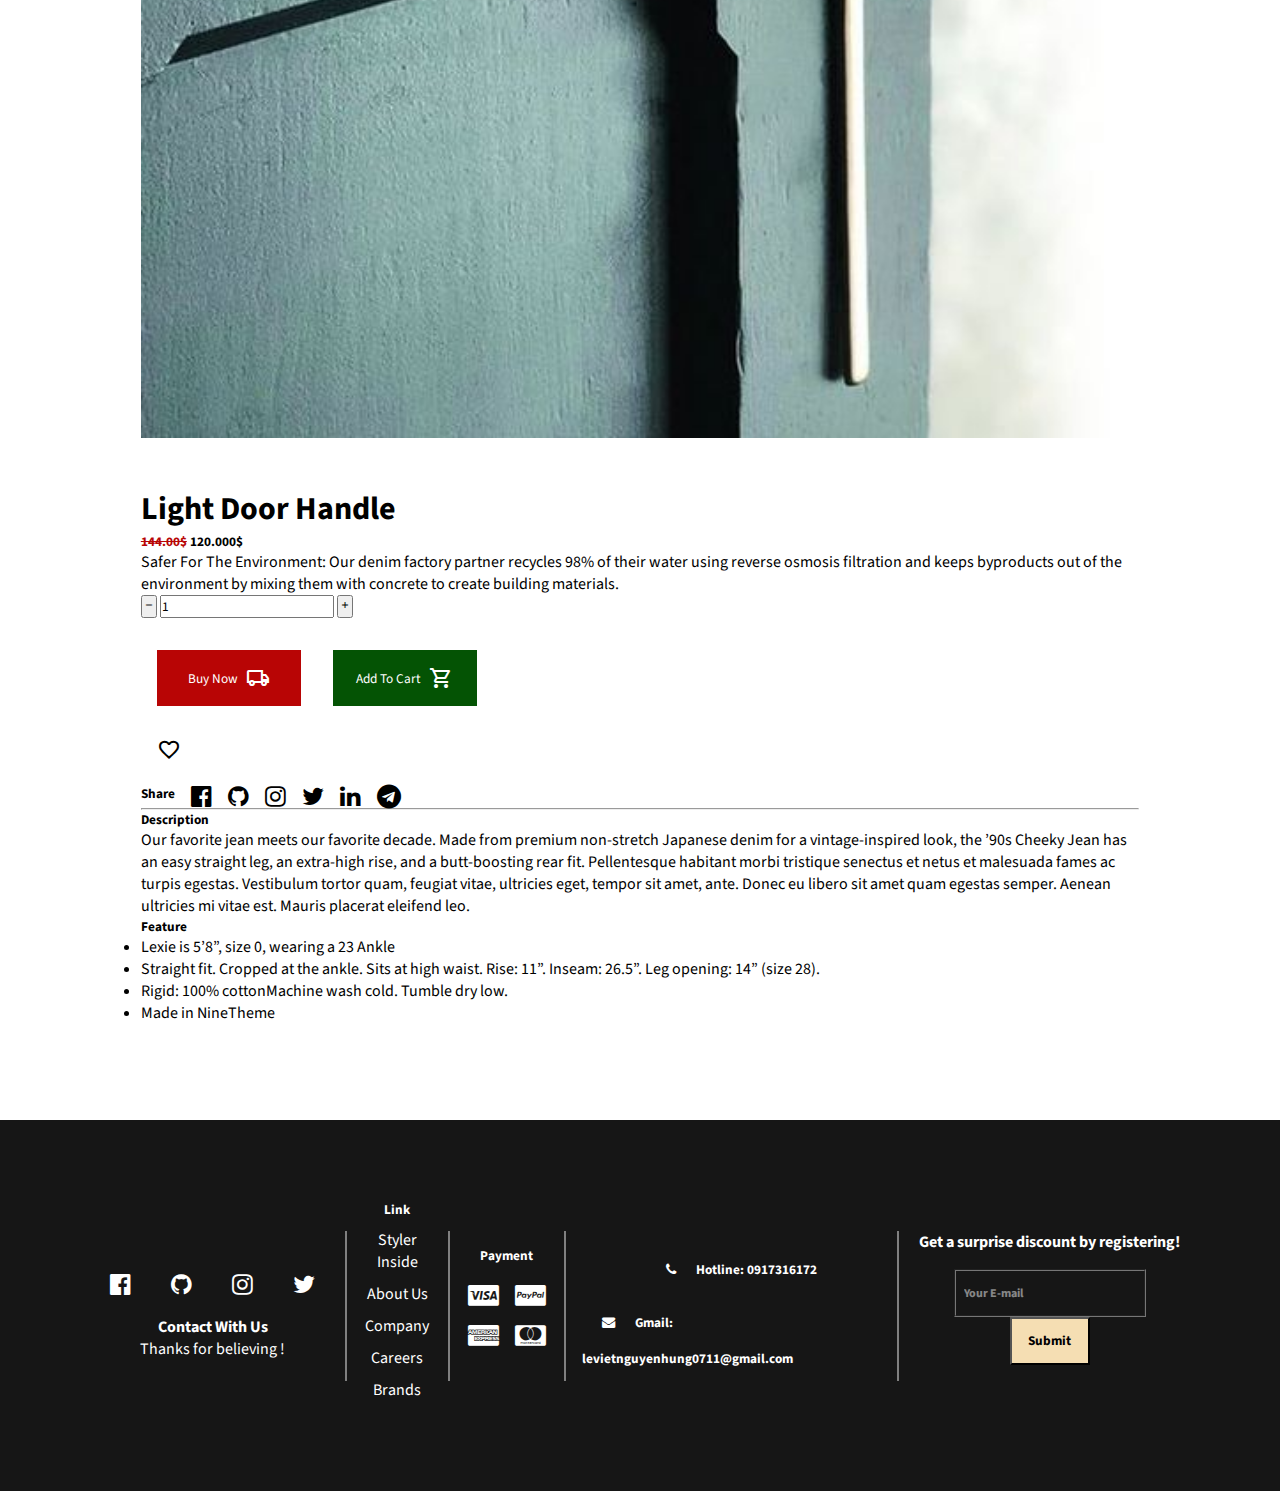
<file: FrontEnd/DetailProduct_6.html>
<!DOCTYPE html>
<html lang="en"><head>
    <meta charset="UTF-8">
    <meta http-equiv="X-UA-Compatible" content="IE=edge">
    <meta name="viewport" content="width=device-width, initial-scale=1.0">
    <title>Product</title>
    <link rel="stylesheet" href="https://fonts.googleapis.com/css2?family=Material+Symbols+Outlined:opsz,wght,FILL,GRAD@48,400,0,0">
    <link rel="stylesheet" href="https://cdnjs.cloudflare.com/ajax/libs/font-awesome/4.7.0/css/font-awesome.min.css">
    <link href="https://cdn.jsdelivr.net/npm/bootstrap@5.3.0-alpha1/dist/css/bootstrap.min.css" rel="stylesheet" integrity="sha384-GLhlTQ8iRABdZLl6O3oVMWSktQOp6b7In1Zl3/Jr59b6EGGoI1aFkw7cmDA6j6gD" crossorigin="anonymous">
    <link rel="stylesheet" href="css/style.css">
</head>
<body>
    <header id="header">
        <div id="header-container">
            <div id="header-menu" class="header-menu">
                <div class="dropdown" id="home">
                    <button onclick="goToHome()" class="btn btn-secondary dropdown-toggle" type="button" id="dropdownMenuButton1" data-bs-toggle="dropdown" aria-expanded="false">
                        Home
                    </button>
                    <ul class="dropdown-menu" aria-labelledby="dropdownMenuButton1">
                        <li><a class="dropdown-item" href="/index.html#decorate-themes">Decorate Themes</a></li>
                        <li><a class="dropdown-item" href="/index.html#bestseller">Bestseller</a></li>
                        <li><a class="dropdown-item" href="/index.html#collections">Collections</a></li>
                    </ul>
                </div>
                <div class="dropdown" id="shop">
                        <button onclick="goToShop()" class="btn btn-secondary dropdown-toggle" type="button" id="dropdownMenuButton1" data-bs-toggle="dropdown" aria-expanded="false">
                            Shop
                        </button>
                    <ul class="dropdown-menu" aria-labelledby="dropdownMenuButton1">
                        <li><a class="dropdown-item" href="/Shop.html#shop-product">All Categories</a></li>
                        <li><a class="dropdown-item" href="#footer">Get Disscont</a></li>
                    </ul>
                </div>
                <div><button id="about-us" onclick="goToAboutUs()">About Us</button></div>
                <div id="menu-button" class="menu-button" onclick="changeButtonMenu(this)">
                    <div class="line1"></div>
                    <div class="line2"></div>
                    <div class="line3"></div>
                    <div id="menu-button-dropdown">
                        <div><a href="index.html">Home</a></div>
                        <hr>
                        <div><a href="/Shop.html"></a>Shop</div>
                        <hr>
                        <div><a href="AboutUs.html">About Us</a></div>
                    </div>
                
                </div>

            </div>
            <h1><a href="index.html">Dekorare</a></h1>
            <div class="dropdown">
                <div class="search-box" id="search-box">
                    <button id="search-product-button" onclick="
                        getDataSearchProduct()"><i class="material-symbols-outlined">search</i></button>
                    <input type="text" id="search-product" onmouseover="exData()" placeholder="Search in shop">
                </div>
                <ul id="header-dropdown-ex" class="dropdown-menu" aria-labelledby="dropdownMenuButton1">
                </ul>
            </div>
        </div>
    </header>
    <section>
        <div class="main-info-product-detail">
            <div class="main-info-product-detail-2">
                <div id="info-product-detail">
                    <img id="main-img" src="img-product/Light Door Handle.jpg">
                    <div class="info-product-detail-description">
                        <h1 id="main-title">Light Door Handle</h1>
                        <h5 id="main-price"><del>144.00$</del> 120.000$</h5>
                        <p>Safer For The Environment: Our denim factory partner recycles 98% of their water using reverse osmosis filtration and keeps byproducts out of the environment by mixing them with concrete to create building materials.</p>
                        <div class="add" "="">
                            <div class="col-md-6 col-ml-6 col-lg-7 d-flex align-items-center">
                                <button class="btn btn-link px-2" onclick="this.parentNode.querySelector('input[type=number]').stepDown()">
                                    <span class="material-symbols-outlined">
                                         remove
                                    </span>
                                </button>
                                <input id="form1" min="0" name="quantity" value="1" type="number" class="form-control">
                                <button class="btn btn-link px-2" onclick="this.parentNode.querySelector('input[type=number]').stepUp()">
                                    <span class="material-symbols-outlined">
                                        add
                                    </span>
                                </button>
                                <div class="buy-product">
                                    <button id="buy-product">Buy Now <span class="material-symbols-outlined">
                                        local_shipping
                                        </span></button>
                                    <button id="add-to-cart">Add To Cart <span class="material-symbols-outlined">
                                        shopping_cart
                                        </span> </button>
                                </div>
                                <span class="material-symbols-outlined" style="font-size: 24px; margin-left: 1rem; ">
                                    favorite
                                    </span>
                            </div>
                        </div>
                        
                        <div class="share-product">
                            <h5>Share</h5>
                            <i class="fa fa-facebook-official"></i>
                            <i class="fa fa-github"></i>
                            <i class="fa fa-instagram"></i>
                            <i class="fa fa-twitter"></i>
                            <i class="fa fa-linkedin"></i>
                            <i class="fa fa-telegram"></i>
                        </div>
                        <hr>
                        <div class="description-main">
                            <h5>Description</h5>
                            <p>Our favorite jean meets our favorite decade. Made from premium non-stretch Japanese denim for a vintage-inspired look, the ’90s Cheeky Jean has an easy straight leg, an extra-high rise, and a butt-boosting rear fit. Pellentesque habitant morbi tristique senectus et netus et malesuada fames ac turpis egestas. Vestibulum tortor quam, feugiat vitae, ultricies eget, tempor sit amet, ante. Donec eu libero sit amet quam egestas semper. Aenean ultricies mi vitae est. Mauris placerat eleifend leo.</p>
                            <h5>Feature</h5>
                            <ul>
                                <li>Lexie is 5’8”, size 0, wearing a 23 Ankle</li>
                                <li>Straight fit. Cropped at the ankle. Sits at high waist. Rise: 11”. Inseam: 26.5”. Leg opening: 14” (size 28).</li>
                                <li>Rigid: 100% cottonMachine wash cold. Tumble dry low.</li>
                                <li>Made in NineTheme</li>
                            </ul>
                        </div>
                    </div>
                </div>

            </div>
        </div>
    </section>
    <footer>
        <div class="contact-with-us">
            <div class="contact-icons">
                <a href="https://www.facebook.com/uynwiin2502.03"><i class="fa fa-facebook-official"></i></a>
                <a href="https://github.com/Younggirlsitinh"> <i class="fa fa-github"></i></a>
                <a href="https://www.instagram.com/only.52hzblue/"><i class="fa fa-instagram"></i></a>
                <a href=""> <i class="fa fa-twitter"></i></a>
            </div>
            <div class="contact-text">
                <h4>Contact With Us</h4>
                <p>Thanks for believing !</p>
            </div>
        </div>
        <hr>
        <div class="link">
            <h5>Link</h5>
            <a href="">Styler Inside</a>
            <a href="AboutUs.html">About Us</a>
            <a href="">Company</a>
            <a href="">Careers</a>
            <a href="">Brands</a>
        </div>
        <hr>
        <div class="payment">
            <h5>Payment</h5>
            <div class="payment-icons">
                <i class="fa fa-cc-visa"></i>
                <i class="fa fa-cc-paypal"></i>
                <i class="fa fa-cc-amex"></i>
                <i class="fa fa-cc-mastercard"></i>
            </div>
        </div>
        <hr>
        <div class="hotline-payment">
            <h5> <i class="fa fa-phone"></i>Hotline: 0917316172
                </h5>
            <h5> <i class=" fa fa-envelope"></i>Gmail: levietnguyenhung0711@gmail.com</h5>
        </div>
        <hr>
        <div id="register" class="register">
            <h4>Get a surprise discount by registering!</h4>
            <div class="form-e-mail-submit">
                <input type="text" id="e-mail-submit" placeholder="Your E-mail">
                <button id="e-mail-submit-button" onclick="getEmailSubmit()">Submit</button>
            </div>
        </div>
    </footer>
<!-- Code injected by live-server -->
<script>
// <![CDATA[  <-- For SVG support
if ('WebSocket' in window) {
    (function () {
        function refreshCSS() {
            var sheets = [].slice.call(document.getElementsByTagName("link"));
            var head = document.getElementsByTagName("head")[0];
            for (var i = 0; i < sheets.length; ++i) {
                var elem = sheets[i];
                var parent = elem.parentElement || head;
                parent.removeChild(elem);
                var rel = elem.rel;
                if (elem.href && typeof rel != "string" || rel.length == 0 || rel.toLowerCase() == "stylesheet") {
                    var url = elem.href.replace(/(&|\?)_cacheOverride=\d+/, '');
                    elem.href = url + (url.indexOf('?') >= 0 ? '&' : '?') + '_cacheOverride=' + (new Date().valueOf());
                }
                parent.appendChild(elem);
            }
        }
        var protocol = window.location.protocol === 'http:' ? 'ws://' : 'wss://';
        var address = protocol + window.location.host + window.location.pathname + '/ws';
        var socket = new WebSocket(address);
        socket.onmessage = function (msg) {
            if (msg.data == 'reload') window.location.reload();
            else if (msg.data == 'refreshcss') refreshCSS();
        };
        if (sessionStorage && !sessionStorage.getItem('IsThisFirstTime_Log_From_LiveServer')) {
            console.log('Live reload enabled.');
            sessionStorage.setItem('IsThisFirstTime_Log_From_LiveServer', true);
        }
    })();
}
else {
    console.error('Upgrade your browser. This Browser is NOT supported WebSocket for Live-Reloading.');
}
// ]]>
</script>

<script src="js/myscript.js"></script>
<script src="js/detail.js"></script>
<style>
    @import url('https://fonts.googleapis.com/css2?family=Great+Vibes&display=swap');
    </style>
<style>
    @import url('https://fonts.googleapis.com/css2?family=Dancing+Script&display=swap');
    </style>
<style>
    @import url('https://fonts.googleapis.com/css2?family=Source+Sans+Pro:wght@200&display=swap');
    </style>
</body></html>
</file>
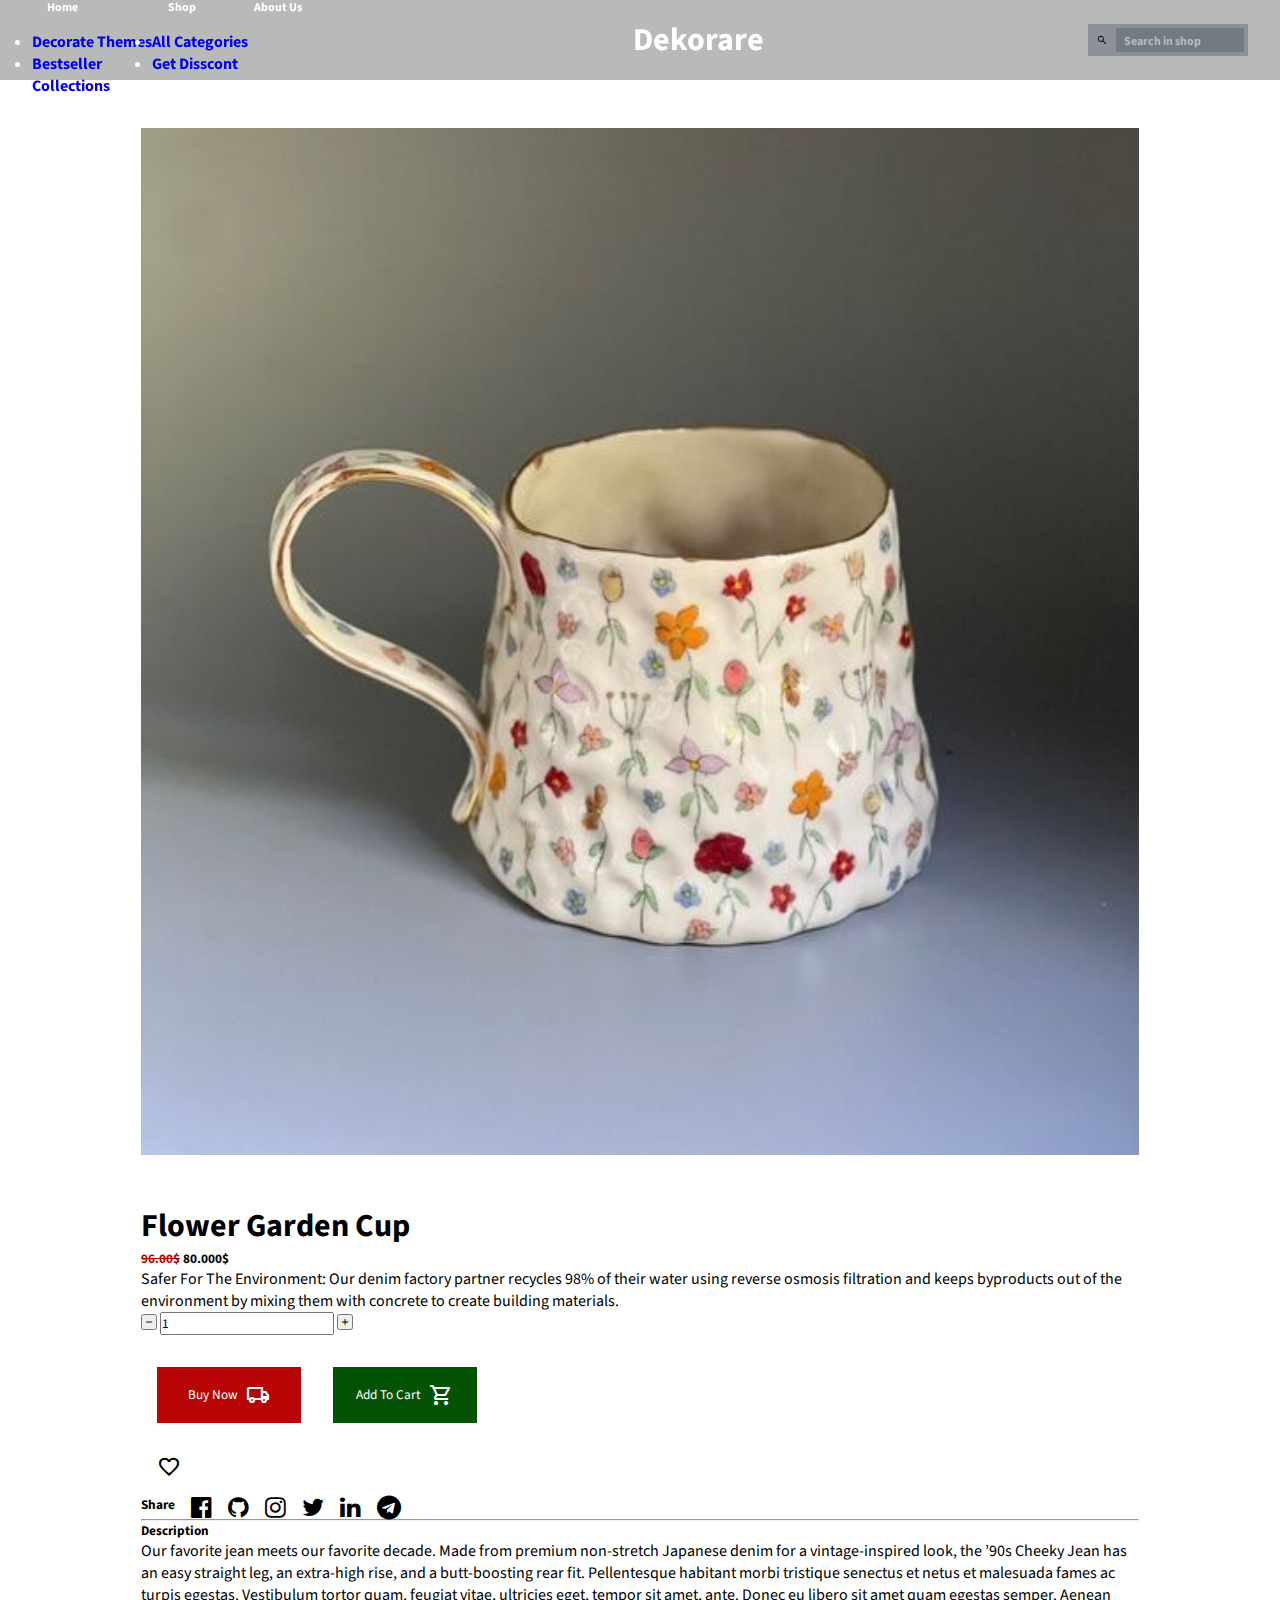
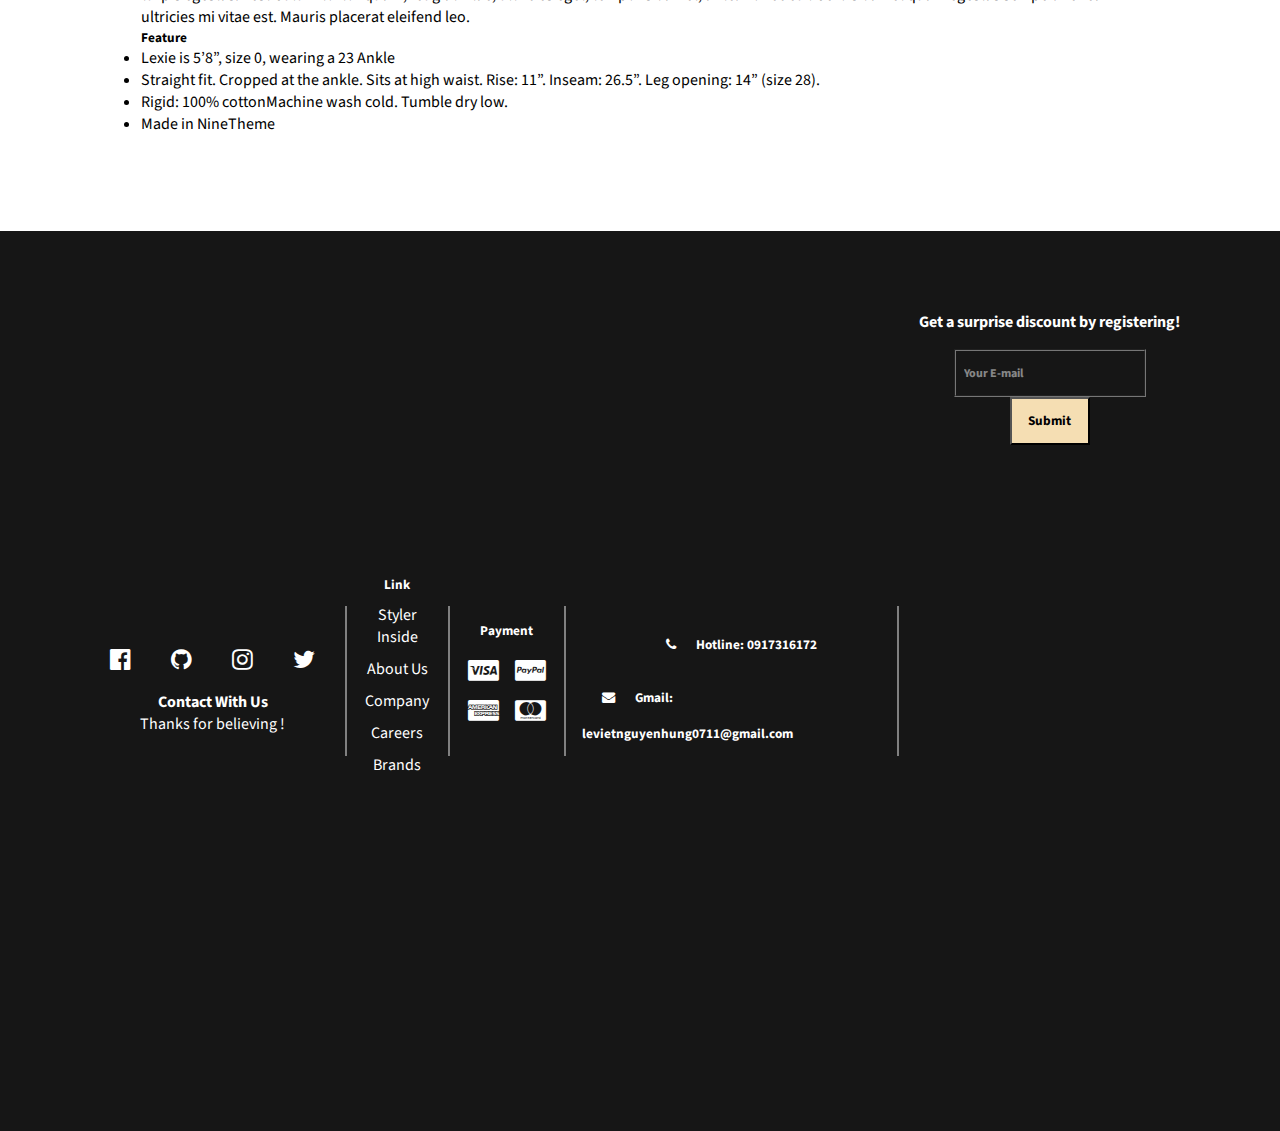
<file: FrontEnd/DetailProduct_7.html>
<html lang="en"><head>
    <meta charset="UTF-8">
    <meta http-equiv="X-UA-Compatible" content="IE=edge">
    <meta name="viewport" content="width=device-width, initial-scale=1.0">
    <title>Product</title>
    <link rel="stylesheet" href="https://fonts.googleapis.com/css2?family=Material+Symbols+Outlined:opsz,wght,FILL,GRAD@48,400,0,0">
    <link rel="stylesheet" href="https://cdnjs.cloudflare.com/ajax/libs/font-awesome/4.7.0/css/font-awesome.min.css">
    <link href="https://cdn.jsdelivr.net/npm/bootstrap@5.3.0-alpha1/dist/css/bootstrap.min.css" rel="stylesheet" integrity="sha384-GLhlTQ8iRABdZLl6O3oVMWSktQOp6b7In1Zl3/Jr59b6EGGoI1aFkw7cmDA6j6gD" crossorigin="anonymous">
    <link rel="stylesheet" href="css/style.css">
</head>
<body>
    <header id="header">
        <div id="header-container">
            <div id="header-menu" class="header-menu">
                <div class="dropdown" id="home">
                    <button onclick="goToHome()" class="btn btn-secondary dropdown-toggle" type="button" id="dropdownMenuButton1" data-bs-toggle="dropdown" aria-expanded="false">
                        Home
                    </button>
                    <ul class="dropdown-menu" aria-labelledby="dropdownMenuButton1">
                        <li><a class="dropdown-item" href="/index.html#decorate-themes">Decorate Themes</a></li>
                        <li><a class="dropdown-item" href="/index.html#bestseller">Bestseller</a></li>
                        <li><a class="dropdown-item" href="/index.html#collections">Collections</a></li>
                    </ul>
                </div>
                <div class="dropdown" id="shop">
                        <button onclick="goToShop()" class="btn btn-secondary dropdown-toggle" type="button" id="dropdownMenuButton1" data-bs-toggle="dropdown" aria-expanded="false">
                            Shop
                        </button>
                    <ul class="dropdown-menu" aria-labelledby="dropdownMenuButton1">
                        <li><a class="dropdown-item" href="/Shop.html#shop-product">All Categories</a></li>
                        <li><a class="dropdown-item" href="#footer">Get Disscont</a></li>
                    </ul>
                </div>
                <div><button id="about-us" onclick="goToAboutUs()">About Us</button></div>
                <div id="menu-button" class="menu-button" onclick="changeButtonMenu(this)">
                    <div class="line1"></div>
                    <div class="line2"></div>
                    <div class="line3"></div>
                    <div id="menu-button-dropdown">
                        <div><a href="index.html">Home</a></div>
                        <hr>
                        <div><a href="/Shop.html"></a>Shop</div>
                        <hr>
                        <div><a href="AboutUs.html">About Us</a></div>
                    </div>
                
                </div>

            </div>
            <h1><a href="index.html">Dekorare</a></h1>
            <div class="dropdown">
                <div class="search-box" id="search-box">
                    <button id="search-product-button" onclick="
                        getDataSearchProduct()"><i class="material-symbols-outlined">search</i></button>
                    <input type="text" id="search-product" onmouseover="exData()" placeholder="Search in shop">
                </div>
                <ul id="header-dropdown-ex" class="dropdown-menu" aria-labelledby="dropdownMenuButton1">
                </ul>
            </div>
        </div>
    </header>
    <section>
        <div class="main-info-product-detail">
            <div class="main-info-product-detail-2">
                <div id="info-product-detail">
                    <img id="main-img" src="img-product/Flower Garden Cup.jpg">
                    <div class="info-product-detail-description">
                        <h1 id="main-title">Flower Garden Cup</h1>
                        <h5 id="main-price"><del>96.00$</del> 80.000$</h5>
                        <p>Safer For The Environment: Our denim factory partner recycles 98% of their water using reverse osmosis filtration and keeps byproducts out of the environment by mixing them with concrete to create building materials.</p>
                        <div class="add" "="">
                            <div class="col-md-6 col-ml-6 col-lg-7 d-flex align-items-center">
                                <button class="btn btn-link px-2" onclick="this.parentNode.querySelector('input[type=number]').stepDown()">
                                    <span class="material-symbols-outlined">
                                         remove
                                    </span>
                                </button>
                                <input id="form1" min="0" name="quantity" value="1" type="number" class="form-control">
                                <button class="btn btn-link px-2" onclick="this.parentNode.querySelector('input[type=number]').stepUp()">
                                    <span class="material-symbols-outlined">
                                        add
                                    </span>
                                </button>
                                <div class="buy-product">
                                    <button id="buy-product">Buy Now <span class="material-symbols-outlined">
                                        local_shipping
                                        </span></button>
                                    <button id="add-to-cart">Add To Cart <span class="material-symbols-outlined">
                                        shopping_cart
                                        </span> </button>
                                </div>
                                <span class="material-symbols-outlined" style="font-size: 24px; margin-left: 1rem; ">
                                    favorite
                                    </span>
                            </div>
                        </div>
                        
                        <div class="share-product">
                            <h5>Share</h5>
                            <i class="fa fa-facebook-official"></i>
                            <i class="fa fa-github"></i>
                            <i class="fa fa-instagram"></i>
                            <i class="fa fa-twitter"></i>
                            <i class="fa fa-linkedin"></i>
                            <i class="fa fa-telegram"></i>
                        </div>
                        <hr>
                        <div class="description-main">
                            <h5>Description</h5>
                            <p>Our favorite jean meets our favorite decade. Made from premium non-stretch Japanese denim for a vintage-inspired look, the ’90s Cheeky Jean has an easy straight leg, an extra-high rise, and a butt-boosting rear fit. Pellentesque habitant morbi tristique senectus et netus et malesuada fames ac turpis egestas. Vestibulum tortor quam, feugiat vitae, ultricies eget, tempor sit amet, ante. Donec eu libero sit amet quam egestas semper. Aenean ultricies mi vitae est. Mauris placerat eleifend leo.</p>
                            <h5>Feature</h5>
                            <ul>
                                <li>Lexie is 5’8”, size 0, wearing a 23 Ankle</li>
                                <li>Straight fit. Cropped at the ankle. Sits at high waist. Rise: 11”. Inseam: 26.5”. Leg opening: 14” (size 28).</li>
                                <li>Rigid: 100% cottonMachine wash cold. Tumble dry low.</li>
                                <li>Made in NineTheme</li>
                            </ul>
                        </div>
                    </div>
                </div>

            </div>
        </div>
    </section>
    <footer>
        <div class="contact-with-us">
            <div class="contact-icons">
                <a href="https://www.facebook.com/uynwiin2502.03"><i class="fa fa-facebook-official"></i></a>
                <a href="https://github.com/Younggirlsitinh"> <i class="fa fa-github"></i></a>
                <a href="https://www.instagram.com/only.52hzblue/"><i class="fa fa-instagram"></i></a>
                <a href=""> <i class="fa fa-twitter"></i></a>
            </div>
            <div class="contact-text">
                <h4>Contact With Us</h4>
                <p>Thanks for believing !</p>
            </div>
        </div>
        <hr>
        <div class="link">
            <h5>Link</h5>
            <a href="">Styler Inside</a>
            <a href="AboutUs.html">About Us</a>
            <a href="">Company</a>
            <a href="">Careers</a>
            <a href="">Brands</a>
        </div>
        <hr>
        <div class="payment">
            <h5>Payment</h5>
            <div class="payment-icons">
                <i class="fa fa-cc-visa"></i>
                <i class="fa fa-cc-paypal"></i>
                <i class="fa fa-cc-amex"></i>
                <i class="fa fa-cc-mastercard"></i>
            </div>
        </div>
        <hr>
        <div class="hotline-payment">
            <h5> <i class="fa fa-phone"></i>Hotline: 0917316172
                </h5>
            <h5> <i class=" fa fa-envelope"></i>Gmail: levietnguyenhung0711@gmail.com</h5>
        </div>
        <hr>
        <div id="register" class="register">
            <h4>Get a surprise discount by registering!</h4>
            <div class="form-e-mail-submit">
                <input type="text" id="e-mail-submit" placeholder="Your E-mail">
                <button id="e-mail-submit-button" onclick="getEmailSubmit()">Submit</button>
            </div>
        </div>
    </footer>

<script src="js/myscript.js"></script>
<script src="js/detail.js"></script>
<style>
    @import url('https://fonts.googleapis.com/css2?family=Great+Vibes&display=swap');
    </style>
<style>
    @import url('https://fonts.googleapis.com/css2?family=Dancing+Script&display=swap');
    </style>
<style>
    @import url('https://fonts.googleapis.com/css2?family=Source+Sans+Pro:wght@200&display=swap');
    </style>
</body></html>
</file>
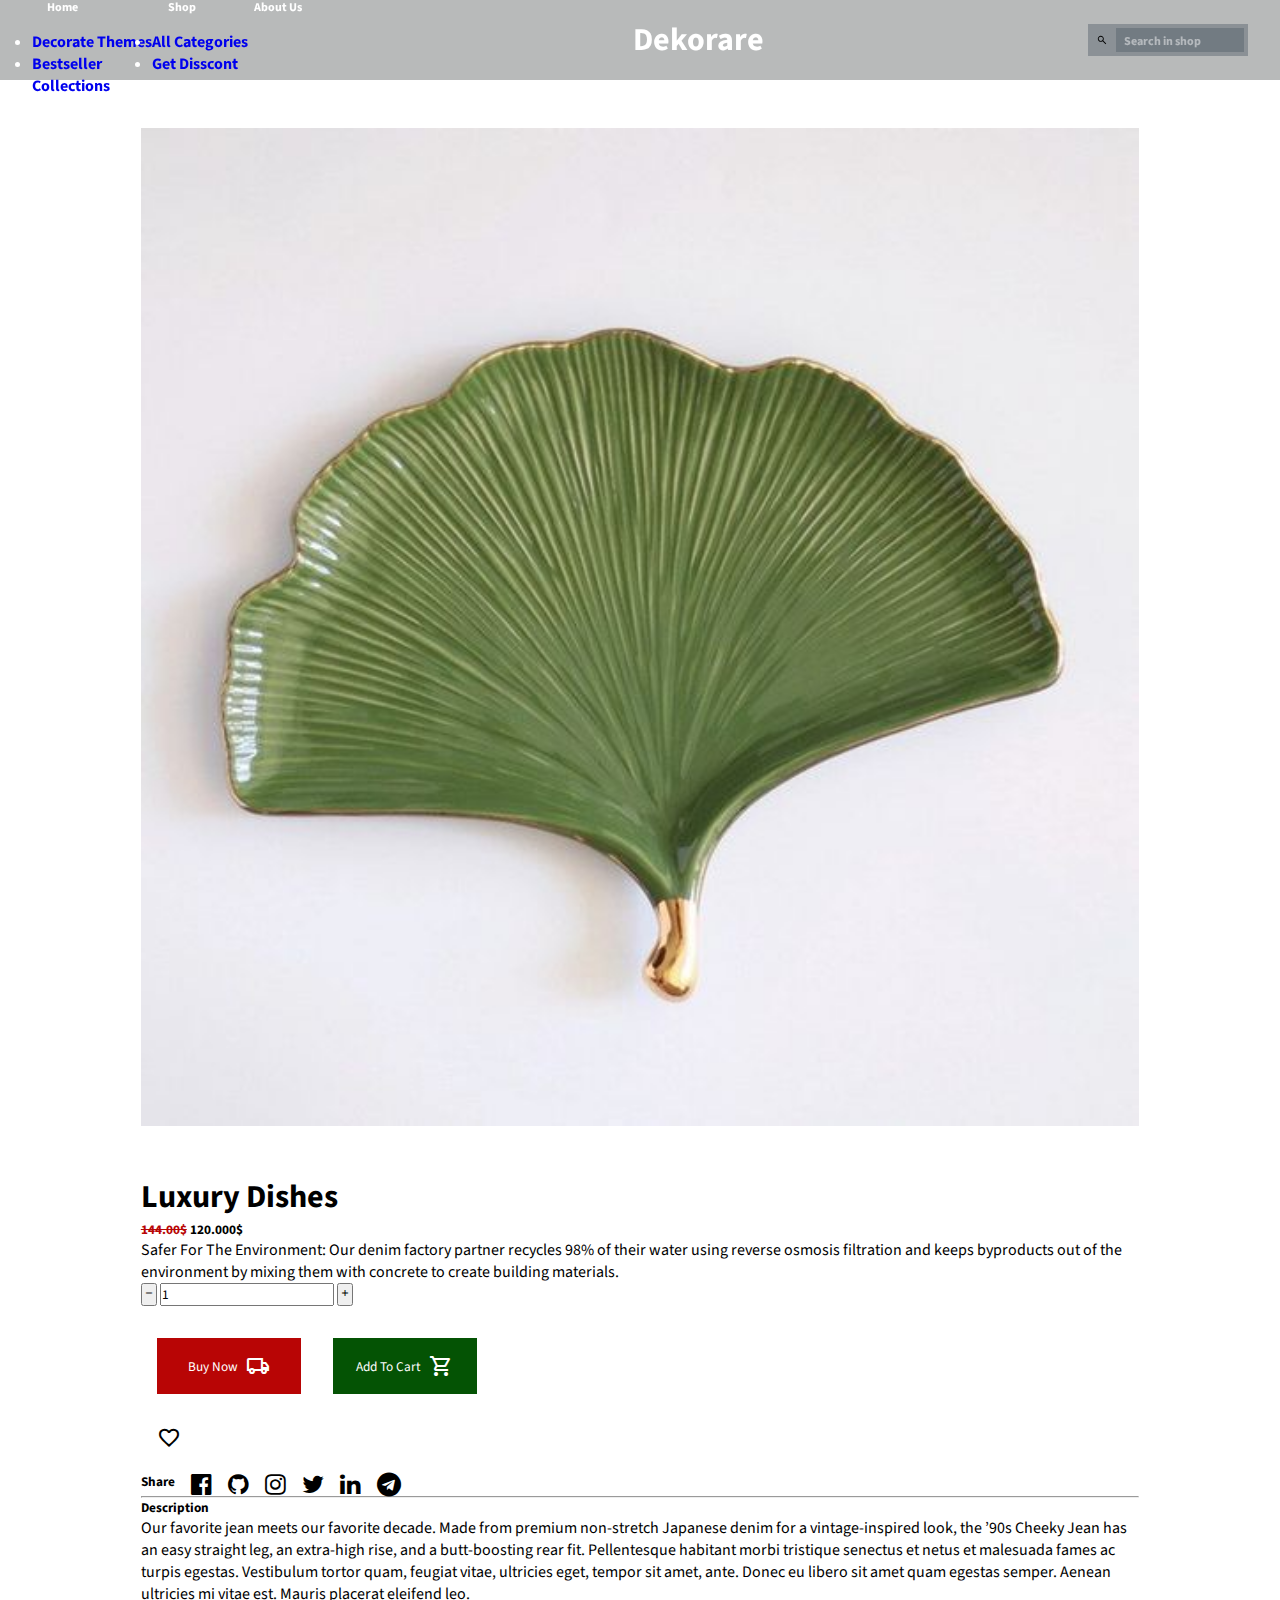
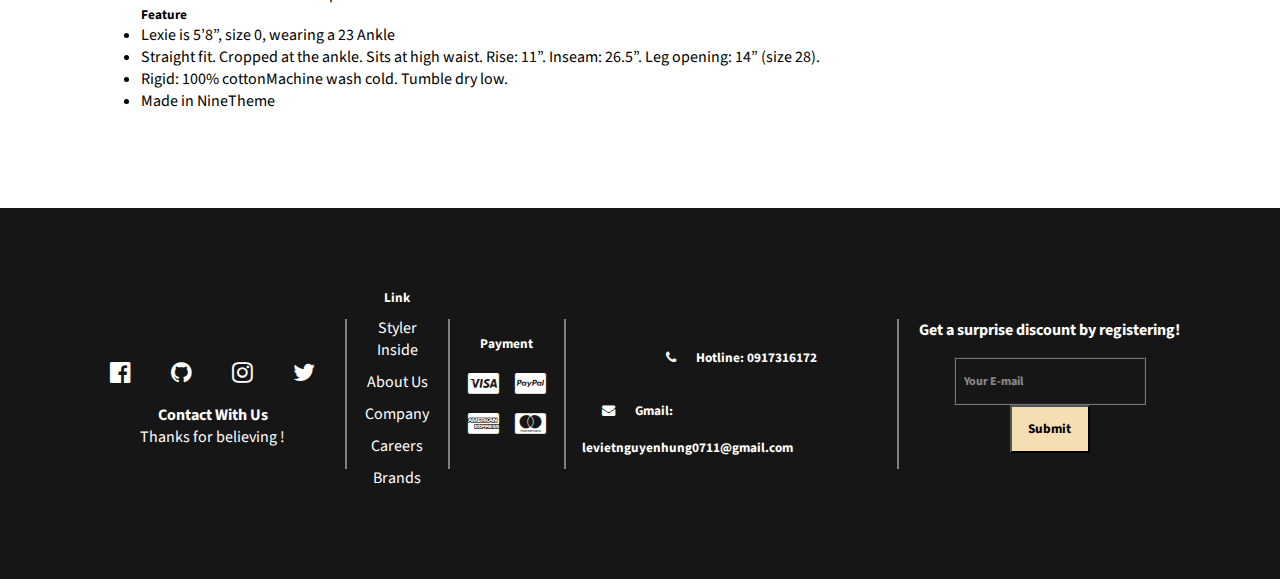
<file: FrontEnd/DetailProduct_8.html>
<!DOCTYPE html>
<html lang="en"><head>
    <meta charset="UTF-8">
    <meta http-equiv="X-UA-Compatible" content="IE=edge">
    <meta name="viewport" content="width=device-width, initial-scale=1.0">
    <title>Product</title>
    <link rel="stylesheet" href="https://fonts.googleapis.com/css2?family=Material+Symbols+Outlined:opsz,wght,FILL,GRAD@48,400,0,0">
    <link rel="stylesheet" href="https://cdnjs.cloudflare.com/ajax/libs/font-awesome/4.7.0/css/font-awesome.min.css">
    <link href="https://cdn.jsdelivr.net/npm/bootstrap@5.3.0-alpha1/dist/css/bootstrap.min.css" rel="stylesheet" integrity="sha384-GLhlTQ8iRABdZLl6O3oVMWSktQOp6b7In1Zl3/Jr59b6EGGoI1aFkw7cmDA6j6gD" crossorigin="anonymous">
    <link rel="stylesheet" href="css/style.css">
</head>
<body>
    <header id="header">
        <div id="header-container">
            <div id="header-menu" class="header-menu">
                <div class="dropdown" id="home">
                    <button onclick="goToHome()" class="btn btn-secondary dropdown-toggle" type="button" id="dropdownMenuButton1" data-bs-toggle="dropdown" aria-expanded="false">
                        Home
                    </button>
                    <ul class="dropdown-menu" aria-labelledby="dropdownMenuButton1">
                        <li><a class="dropdown-item" href="/index.html#decorate-themes">Decorate Themes</a></li>
                        <li><a class="dropdown-item" href="/index.html#bestseller">Bestseller</a></li>
                        <li><a class="dropdown-item" href="/index.html#collections">Collections</a></li>
                    </ul>
                </div>
                <div class="dropdown" id="shop">
                        <button onclick="goToShop()" class="btn btn-secondary dropdown-toggle" type="button" id="dropdownMenuButton1" data-bs-toggle="dropdown" aria-expanded="false">
                            Shop
                        </button>
                    <ul class="dropdown-menu" aria-labelledby="dropdownMenuButton1">
                        <li><a class="dropdown-item" href="/Shop.html#shop-product">All Categories</a></li>
                        <li><a class="dropdown-item" href="#footer">Get Disscont</a></li>
                    </ul>
                </div>
                <div><button id="about-us" onclick="goToAboutUs()">About Us</button></div>
                <div id="menu-button" class="menu-button" onclick="changeButtonMenu(this)">
                    <div class="line1"></div>
                    <div class="line2"></div>
                    <div class="line3"></div>
                    <div id="menu-button-dropdown">
                        <div><a href="index.html">Home</a></div>
                        <hr>
                        <div><a href="/Shop.html"></a>Shop</div>
                        <hr>
                        <div><a href="AboutUs.html">About Us</a></div>
                    </div>
                
                </div>

            </div>
            <h1><a href="index.html">Dekorare</a></h1>
            <div class="dropdown">
                <div class="search-box" id="search-box">
                    <button id="search-product-button" onclick="
                        getDataSearchProduct()"><i class="material-symbols-outlined">search</i></button>
                    <input type="text" id="search-product" onmouseover="exData()" placeholder="Search in shop">
                </div>
                <ul id="header-dropdown-ex" class="dropdown-menu" aria-labelledby="dropdownMenuButton1">
                </ul>
            </div>
        </div>
    </header>
    <section>
        <div class="main-info-product-detail">
            <div class="main-info-product-detail-2">
                <div id="info-product-detail">
                    <img id="main-img" src="img-product/Luxury Dishes.jpg">
                    <div class="info-product-detail-description">
                        <h1 id="main-title">Luxury Dishes</h1>
                        <h5 id="main-price"><del>144.00$</del> 120.000$</h5>
                        <p>Safer For The Environment: Our denim factory partner recycles 98% of their water using reverse osmosis filtration and keeps byproducts out of the environment by mixing them with concrete to create building materials.</p>
                        <div class="add" "="">
                            <div class="col-md-6 col-ml-6 col-lg-7 d-flex align-items-center">
                                <button class="btn btn-link px-2" onclick="this.parentNode.querySelector('input[type=number]').stepDown()">
                                    <span class="material-symbols-outlined">
                                         remove
                                    </span>
                                </button>
                                <input id="form1" min="0" name="quantity" value="1" type="number" class="form-control">
                                <button class="btn btn-link px-2" onclick="this.parentNode.querySelector('input[type=number]').stepUp()">
                                    <span class="material-symbols-outlined">
                                        add
                                    </span>
                                </button>
                                <div class="buy-product">
                                    <button id="buy-product">Buy Now <span class="material-symbols-outlined">
                                        local_shipping
                                        </span></button>
                                    <button id="add-to-cart">Add To Cart <span class="material-symbols-outlined">
                                        shopping_cart
                                        </span> </button>
                                </div>
                                <span class="material-symbols-outlined" style="font-size: 24px; margin-left: 1rem; ">
                                    favorite
                                    </span>
                            </div>
                        </div>
                        
                        <div class="share-product">
                            <h5>Share</h5>
                            <i class="fa fa-facebook-official"></i>
                            <i class="fa fa-github"></i>
                            <i class="fa fa-instagram"></i>
                            <i class="fa fa-twitter"></i>
                            <i class="fa fa-linkedin"></i>
                            <i class="fa fa-telegram"></i>
                        </div>
                        <hr>
                        <div class="description-main">
                            <h5>Description</h5>
                            <p>Our favorite jean meets our favorite decade. Made from premium non-stretch Japanese denim for a vintage-inspired look, the ’90s Cheeky Jean has an easy straight leg, an extra-high rise, and a butt-boosting rear fit. Pellentesque habitant morbi tristique senectus et netus et malesuada fames ac turpis egestas. Vestibulum tortor quam, feugiat vitae, ultricies eget, tempor sit amet, ante. Donec eu libero sit amet quam egestas semper. Aenean ultricies mi vitae est. Mauris placerat eleifend leo.</p>
                            <h5>Feature</h5>
                            <ul>
                                <li>Lexie is 5’8”, size 0, wearing a 23 Ankle</li>
                                <li>Straight fit. Cropped at the ankle. Sits at high waist. Rise: 11”. Inseam: 26.5”. Leg opening: 14” (size 28).</li>
                                <li>Rigid: 100% cottonMachine wash cold. Tumble dry low.</li>
                                <li>Made in NineTheme</li>
                            </ul>
                        </div>
                    </div>
                </div>

            </div>
        </div>
    </section>
    <footer>
        <div class="contact-with-us">
            <div class="contact-icons">
                <a href="https://www.facebook.com/uynwiin2502.03"><i class="fa fa-facebook-official"></i></a>
                <a href="https://github.com/Younggirlsitinh"> <i class="fa fa-github"></i></a>
                <a href="https://www.instagram.com/only.52hzblue/"><i class="fa fa-instagram"></i></a>
                <a href=""> <i class="fa fa-twitter"></i></a>
            </div>
            <div class="contact-text">
                <h4>Contact With Us</h4>
                <p>Thanks for believing !</p>
            </div>
        </div>
        <hr>
        <div class="link">
            <h5>Link</h5>
            <a href="">Styler Inside</a>
            <a href="AboutUs.html">About Us</a>
            <a href="">Company</a>
            <a href="">Careers</a>
            <a href="">Brands</a>
        </div>
        <hr>
        <div class="payment">
            <h5>Payment</h5>
            <div class="payment-icons">
                <i class="fa fa-cc-visa"></i>
                <i class="fa fa-cc-paypal"></i>
                <i class="fa fa-cc-amex"></i>
                <i class="fa fa-cc-mastercard"></i>
            </div>
        </div>
        <hr>
        <div class="hotline-payment">
            <h5> <i class="fa fa-phone"></i>Hotline: 0917316172
                </h5>
            <h5> <i class=" fa fa-envelope"></i>Gmail: levietnguyenhung0711@gmail.com</h5>
        </div>
        <hr>
        <div id="register" class="register">
            <h4>Get a surprise discount by registering!</h4>
            <div class="form-e-mail-submit">
                <input type="text" id="e-mail-submit" placeholder="Your E-mail">
                <button id="e-mail-submit-button" onclick="getEmailSubmit()">Submit</button>
            </div>
        </div>
    </footer>
<!-- Code injected by live-server -->
<script>
// <![CDATA[  <-- For SVG support
if ('WebSocket' in window) {
    (function () {
        function refreshCSS() {
            var sheets = [].slice.call(document.getElementsByTagName("link"));
            var head = document.getElementsByTagName("head")[0];
            for (var i = 0; i < sheets.length; ++i) {
                var elem = sheets[i];
                var parent = elem.parentElement || head;
                parent.removeChild(elem);
                var rel = elem.rel;
                if (elem.href && typeof rel != "string" || rel.length == 0 || rel.toLowerCase() == "stylesheet") {
                    var url = elem.href.replace(/(&|\?)_cacheOverride=\d+/, '');
                    elem.href = url + (url.indexOf('?') >= 0 ? '&' : '?') + '_cacheOverride=' + (new Date().valueOf());
                }
                parent.appendChild(elem);
            }
        }
        var protocol = window.location.protocol === 'http:' ? 'ws://' : 'wss://';
        var address = protocol + window.location.host + window.location.pathname + '/ws';
        var socket = new WebSocket(address);
        socket.onmessage = function (msg) {
            if (msg.data == 'reload') window.location.reload();
            else if (msg.data == 'refreshcss') refreshCSS();
        };
        if (sessionStorage && !sessionStorage.getItem('IsThisFirstTime_Log_From_LiveServer')) {
            console.log('Live reload enabled.');
            sessionStorage.setItem('IsThisFirstTime_Log_From_LiveServer', true);
        }
    })();
}
else {
    console.error('Upgrade your browser. This Browser is NOT supported WebSocket for Live-Reloading.');
}
// ]]>
</script>

<script src="js/myscript.js"></script>
<script src="js/detail.js"></script>
<style>
    @import url('https://fonts.googleapis.com/css2?family=Great+Vibes&display=swap');
    </style>
<style>
    @import url('https://fonts.googleapis.com/css2?family=Dancing+Script&display=swap');
    </style>
<style>
    @import url('https://fonts.googleapis.com/css2?family=Source+Sans+Pro:wght@200&display=swap');
    </style>
</body></html>
</file>
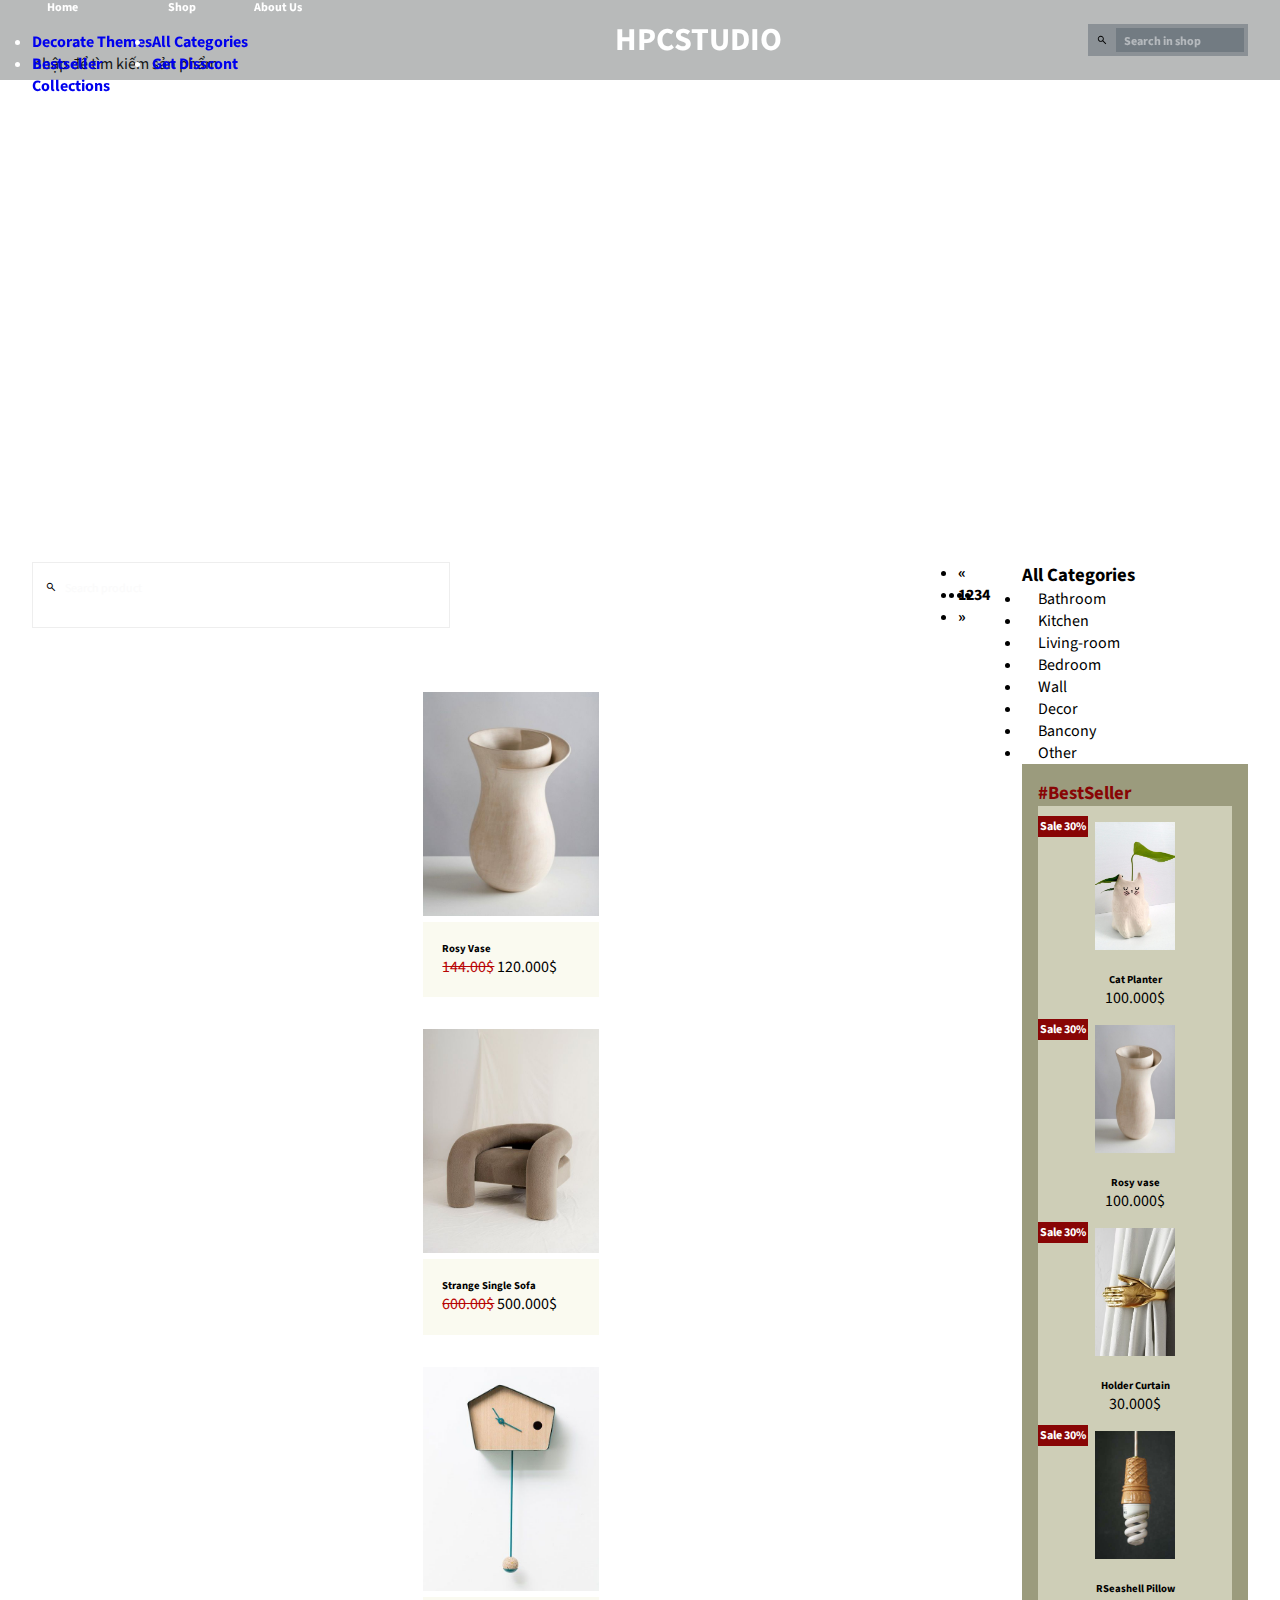
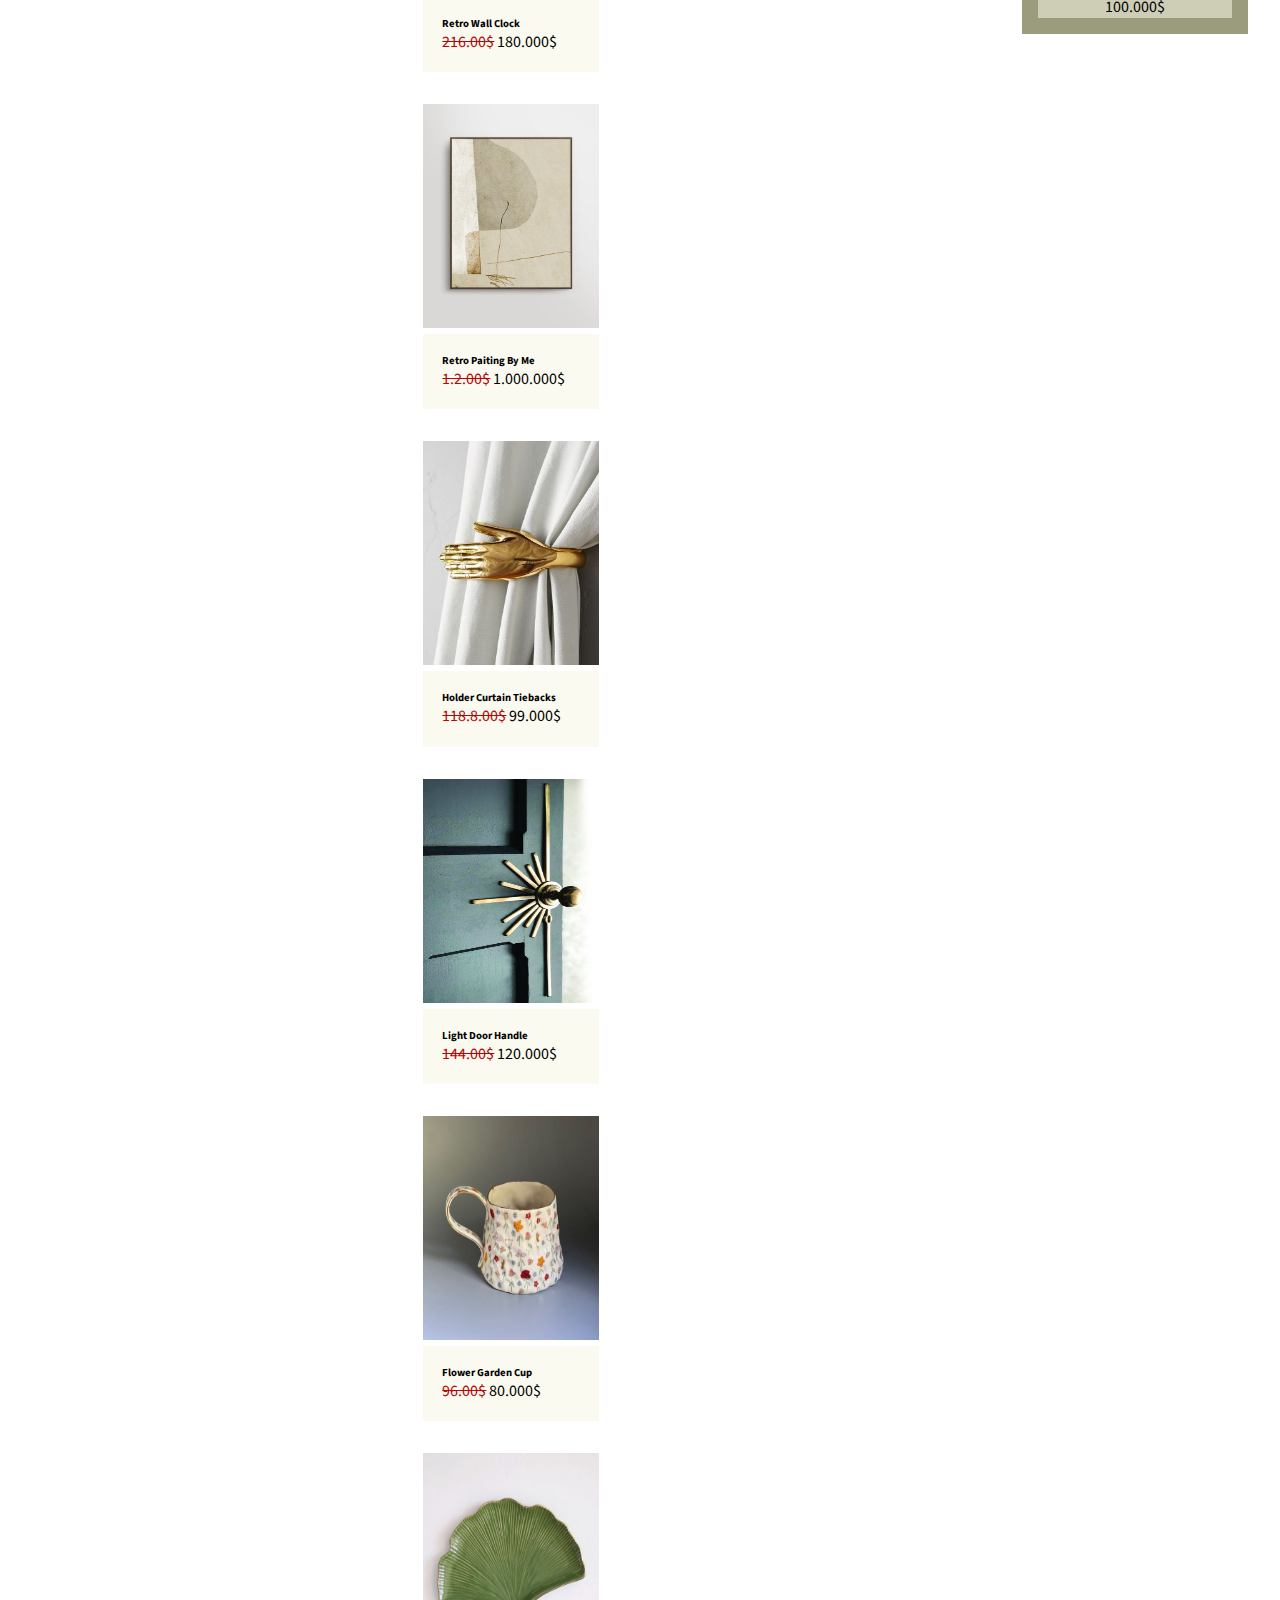
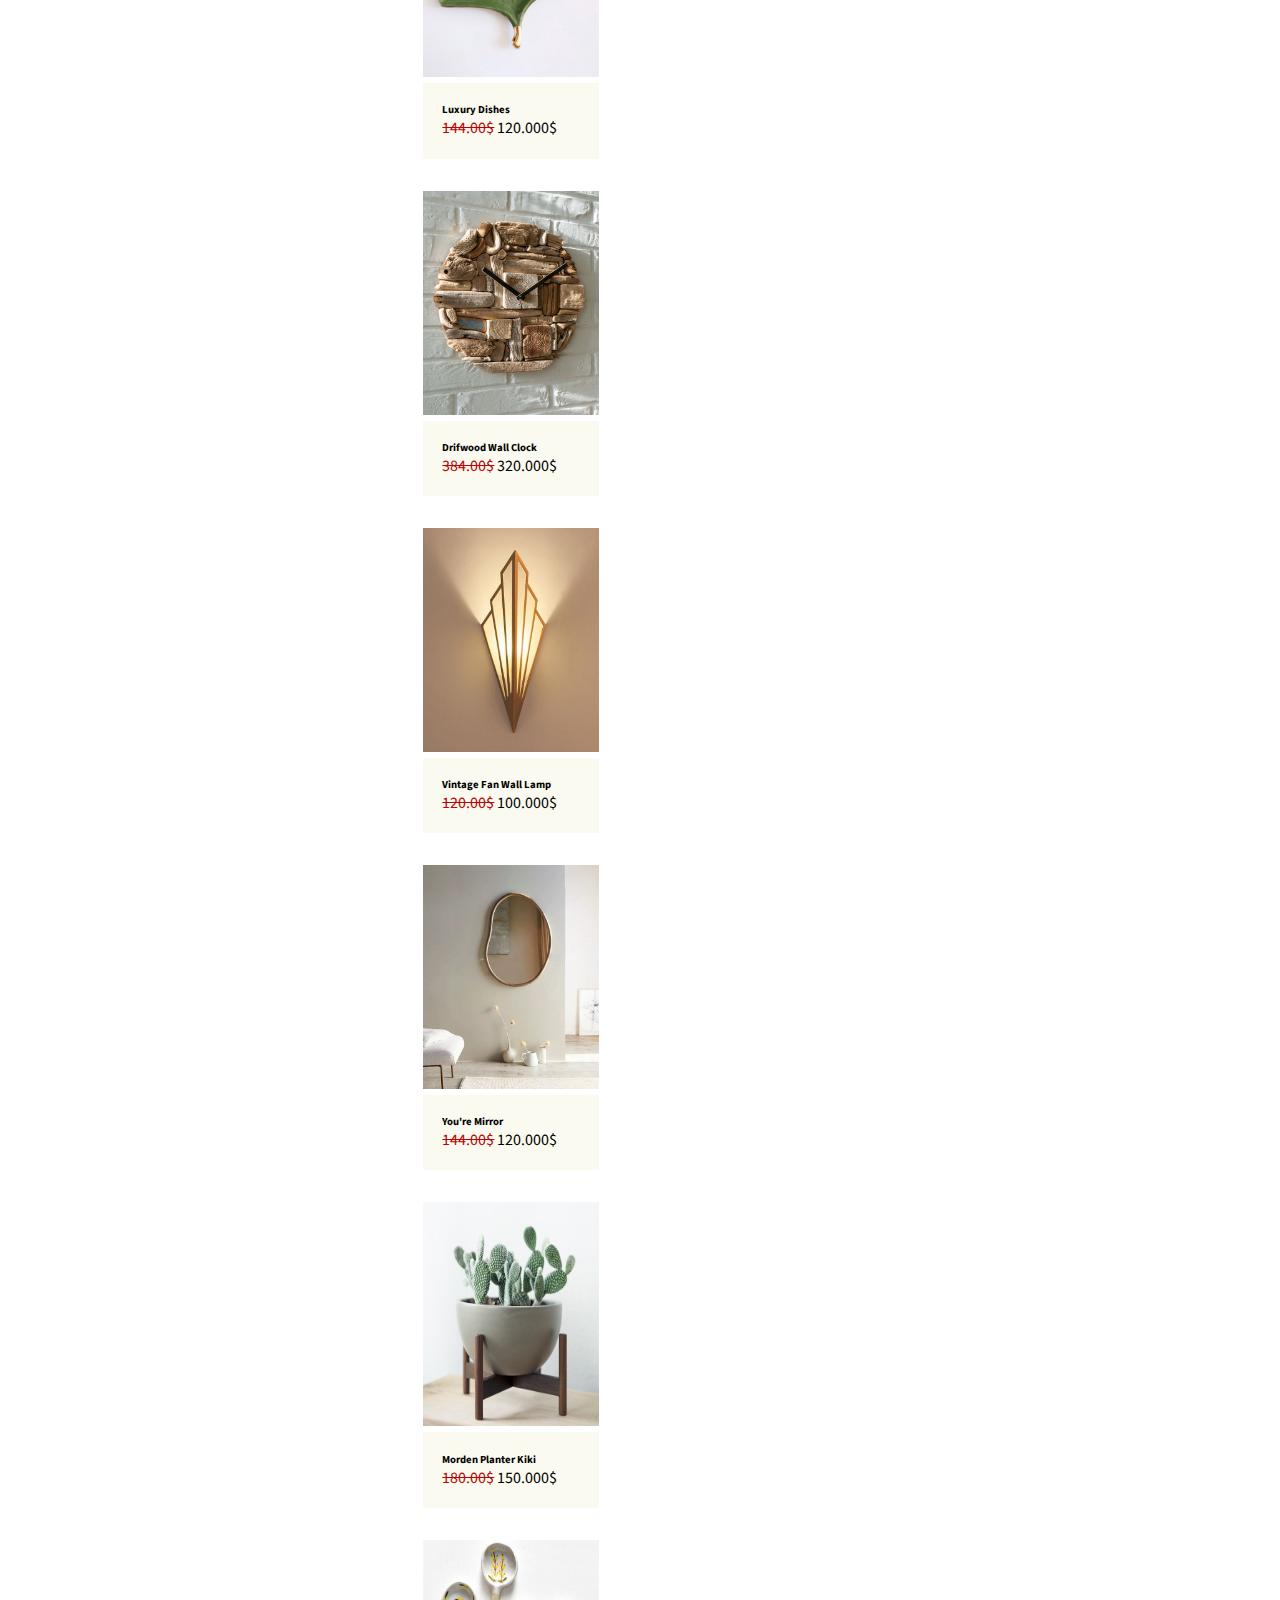
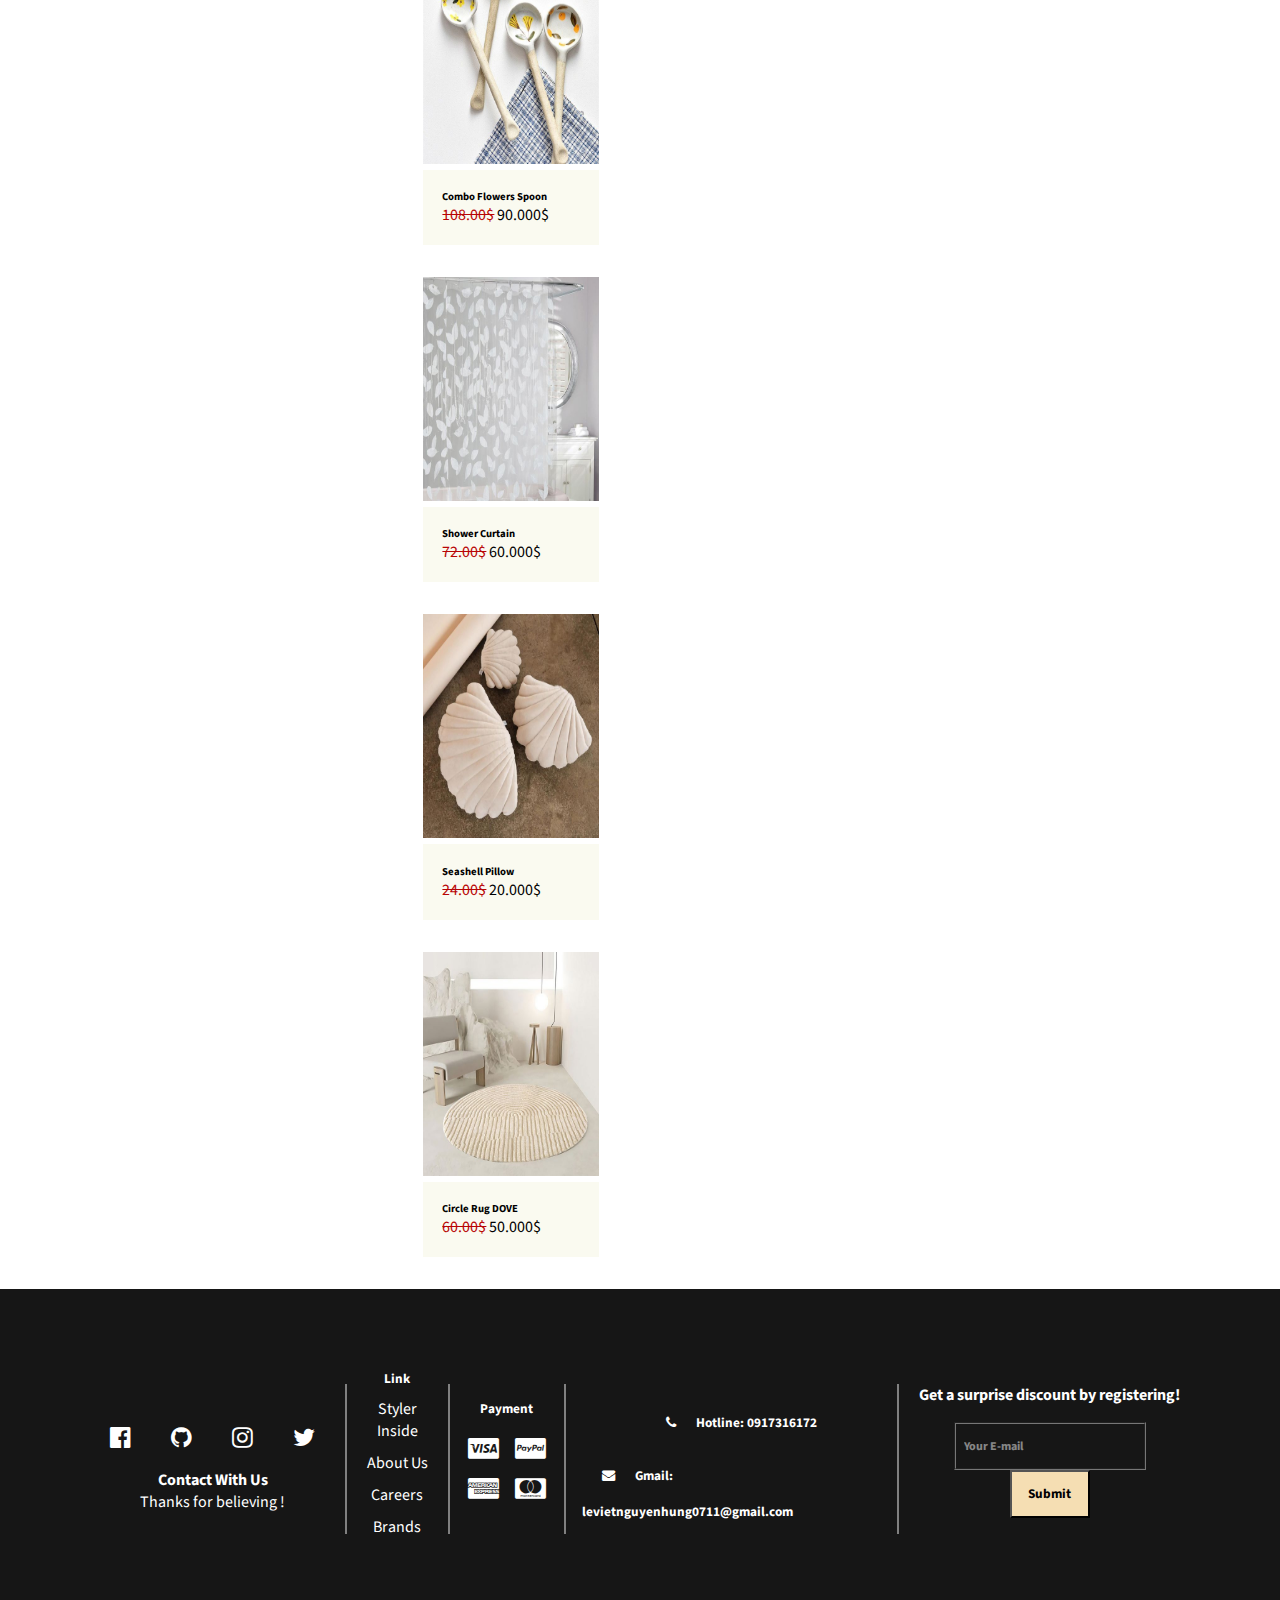
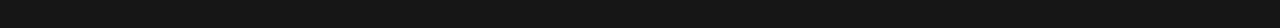
<file: FrontEnd/Shop.html>
<!DOCTYPE html>
<html lang="en"><head>
    <meta charset="UTF-8">
    <meta http-equiv="X-UA-Compatible" content="IE=edge">
    <meta name="viewport" content="width=device-width, initial-scale=1.0">
    <title>Shop</title>
    <link rel="stylesheet" href="https://fonts.googleapis.com/css2?family=Material+Symbols+Outlined:opsz,wght,FILL,GRAD@48,400,0,0">
    <link rel="stylesheet" href="https://cdnjs.cloudflare.com/ajax/libs/font-awesome/4.7.0/css/font-awesome.min.css">
    <link href="https://cdn.jsdelivr.net/npm/bootstrap@5.3.0-alpha1/dist/css/bootstrap.min.css" rel="stylesheet" integrity="sha384-GLhlTQ8iRABdZLl6O3oVMWSktQOp6b7In1Zl3/Jr59b6EGGoI1aFkw7cmDA6j6gD" crossorigin="anonymous">
    <link rel="stylesheet" href="css/style.css">
</head>
<body>
    <header id="header">
        <div id="header-container">
            <div id="header-menu" class="header-menu">
                <div class="dropdown" id="home">
                    <button onclick="goToHome()" class="btn btn-secondary dropdown-toggle" type="button" id="dropdownMenuButton1" data-bs-toggle="dropdown" aria-expanded="false">
                        Home
                    </button>
                    <ul class="dropdown-menu" aria-labelledby="dropdownMenuButton1">
                        <li><a class="dropdown-item" href="index.html#decorate-themes">Decorate Themes</a></li>
                        <li><a class="dropdown-item" href="index.html#bestseller">Bestseller</a></li>
                        <li><a class="dropdown-item" href="index.html#collections">Collections</a></li>
                    </ul>
                </div>
                <div class="dropdown" id="shop">
                        <button onclick="goToShop()" class="btn btn-secondary dropdown-toggle" type="button" id="dropdownMenuButton1" data-bs-toggle="dropdown" aria-expanded="false">
                            Shop
                        </button>
                    <ul class="dropdown-menu" aria-labelledby="dropdownMenuButton1">
                        <li><a class="dropdown-item" href="./Shop.html#shop-product">All Categories</a></li>
                        <li><a class="dropdown-item" href="#footer">Get Disscont</a></li>
                    </ul>
                </div>
                <div><button id="about-us" onclick="goToAboutUs()">About Us</button></div>
                <div id="menu-button" class="menu-button" onclick="changeButtonMenu(this)">
                    <div class="line1"></div>
                    <div class="line2"></div>
                    <div class="line3"></div>
                    <div id="menu-button-dropdown">
                        <div><a href="/index.html">Home</a></div>
                        <hr>
                        <div><a href="/Shop.html"></a>Shop</div>
                        <hr>
                        <div><a href="/AboutUs.html">About Us</a></div>
                    </div>
                
                </div>

            </div>
            <h1><a href="index.html">HPCSTUDIO</a></h1>
            <div id="search_log">
                <div class="dropdown">
                    <div class="search-box" id="search-box">
                        <button id="search-product-button" onclick="
                            getDataSearchProduct()"><i class="material-symbols-outlined">search</i></button>
                        <input type="text" id="search-product" onmouseover="exData()" placeholder="Search in shop">
                    </div>
                    <ul id="header-dropdown-ex" class="dropdown-menu" aria-labelledby="dropdownMenuButton1">
                    </ul>
                </div>
            </div>
            
        </div>
    </header>
    <section>
        <div class="shop-main">
            <h1>Shop</h1>
            <div class="shop-main-items">
                <a onclick="renderByClasstify('Bathroom')" href="#">Bathroom</a>
                <a onclick="renderByClasstify('Kitchen')" href="#">Kitchen</a>
                <a onclick="renderByClasstify('Living-room')" href="#">Living-room</a>
                <a onclick="renderByClasstify('Bedroom')" href="#">Bedroom</a>
                <a onclick="renderByClasstify('Wall')" href="#">Wall</a>
                <a onclick="renderByClasstify('Decor')" href="#">Decor</a>
                <a onclick="renderByClasstify('Bancony')" href="#">Bancony</a>
                <a onclick="renderByClasstify('Other')" href="#">Other</a>
            </div>
        </div>
    </section>
    <section id="shop-product">
        <div class="product-main">
            <div class="products-search">
                <div class="search-paging">
                    <div class="search">
                        <div class="dropdown">
                            <div class="search-box" id="search-box">
                                <button id="search-product-button" onclick="
                                    getDataSearchProduct()"><i class="material-symbols-outlined">search</i></button>
                                <input type="text" id="search-product-shop" onmouseover="exData()" placeholder="Search product">
                            </div>
                            <ul id="shop-dropdown-ex" class="dropdown-menu" aria-labelledby="dropdownMenuButton1">
                                nhập để tìm kiếm sản phẩm
                            </ul>
                        </div>
                    </div>
                    <div class="paging">
                        <nav aria-label="Page navigation example">
                            <ul class="pagination">
                                <li class="page-item">
                                    <a class="btn-previous page-link" href="#" aria-label="Previous">
                                        <span aria-hidden="true">«</span>
                                    </a>
                                </li>
                                <div id="number-page" class="number-page" style="display: flex;"><li class="page-item"><a class="page-link" href="#">1</a></li><li class="page-item"><a class="page-link" href="#">2</a></li><li class="page-item"><a class="page-link" href="#">3</a></li><li class="page-item"><a class="page-link" href="#">4</a></li></div>
                                <li class="page-item">
                                    <a class="btn-next page-link" href="#" aria-label="Next">
                                        <span aria-hidden="true">»</span>
                                    </a>
                                </li>
                            </ul>
                        </nav>
                    </div>
                </div>
                <div class="container">
                    <div class="product row row-cols-md-4" id="product">
                <div id="1" class="col">
                    <div class="detail-item"><a href="/DetailProduct_1.html"><img src="img-product/Rosy Vase.jpg"></a>
                        <div class="description"><h6>Rosy Vase</h6>
                            <p><del>144.00$</del> 120.000$ </p>
                        </div>
                        
                    </div>
                </div><div id="2" class="col">
                    <div class="detail-item">
                        <a href="/DetailProduct_2.html">
                            <img src="img-product/Strange Single Sofa.jpg">
                        </a>
                        <div class="description"><h6>Strange Single Sofa</h6>
                            <p><del>600.00$</del> 500.000$ </p>
                        </div>
                    </div>
                </div><div id="3" class="col">
                    <div class="detail-item"><a href="/DetailProduct_3.html"><img src="img-product/Retro Wall Clock.jpg"></a>
                        <div class="description"><h6>Retro Wall Clock</h6>
                            <p><del>216.00$</del> 180.000$ </p>
                        </div>
                    </div>
                </div><div id="4" class="col">
                    <div class="detail-item"><a href="/DetailProduct_4.html"><img src="img-product/Retro Paiting By Me.jpg"></a>
                        <div class="description"><h6>Retro Paiting By Me</h6>
                            <p><del>1.2.00$</del> 1.000.000$ </p>
                        </div>
                    </div>
                </div><div id="5" class="col">
                    <div class="detail-item"><a href="/DetailProduct_5.html"><img src="img-product/Holder Curtain Tiebacks.jpg"></a>
                        <div class="description"><h6>Holder Curtain Tiebacks</h6>
                            <p><del>118.8.00$</del> 99.000$ </p>
                        </div>
                    </div>
                </div><div id="6" class="col">
                    <div class="detail-item"><a href="/DetailProduct_6.html"><img src="img-product/Light Door Handle.jpg"></a>
                        <div class="description"><h6>Light Door Handle</h6>
                            <p><del>144.00$</del> 120.000$ </p>
                        </div>
                    </div>
                </div><div id="7" class="col">
                    <div class="detail-item"><a href="/DetailProduct_7.html"><img src="img-product/Flower Garden Cup.jpg"></a>
                        <div class="description"><h6>Flower Garden Cup</h6>
                            <p><del>96.00$</del> 80.000$ </p>
                        </div>
                    </div>
                </div><div id="8" class="col">
                    <div class="detail-item"><a href="/DetailProduct_8.html"><img src="img-product/Luxury Dishes.jpg"></a>
                        <div class="description"><h6>Luxury Dishes</h6>
                            <p><del>144.00$</del> 120.000$ </p>
                        </div>
                    </div>
                </div><div id="9" class="col" onclick="getDataProduct(9)">
                    <div class="detail-item"><a href="/DetailProduct.html"><img src="img-product/Drifwood Wall Clock.jpg"></a>
                        <div class="description"><h6>Drifwood Wall Clock</h6>
                            <p><del>384.00$</del> 320.000$ </p>
                        </div>
                    </div>
                </div><div id="10" class="col" onclick="getDataProduct(10)">
                    <div class="detail-item"><a href="/DetailProduct.html"><img src="img-product/Vintage Fan Wall Lamp.jpg"></a>
                        <div class="description"><h6>Vintage Fan Wall Lamp</h6>
                            <p><del>120.00$</del> 100.000$ </p>
                        </div>
                    </div>
                </div><div id="11" class="col" onclick="getDataProduct(11)">
                    <div class="detail-item"><a href="/DetailProduct.html"><img src="img-product/You are Mirror.jpg"></a>
                        <div class="description"><h6>You're Mirror</h6>
                            <p><del>144.00$</del> 120.000$ </p>
                        </div>
                    </div>
                </div><div id="12" class="col" onclick="getDataProduct(12)">
                    <div class="detail-item"><a href="/DetailProduct.html"><img src="img-product/Morden Planter Kiki.jpg"></a>
                        <div class="description"><h6>Morden Planter Kiki</h6>
                            <p><del>180.00$</del> 150.000$ </p>
                        </div>
                    </div>
                </div><div id="13" class="col" onclick="getDataProduct(13)">
                    <div class="detail-item"><a href="/DetailProduct.html"><img src="img-product/Combo Flowers Spoon.jpg"></a>
                        <div class="description"><h6>Combo Flowers Spoon</h6>
                            <p><del>108.00$</del> 90.000$ </p>
                        </div>
                    </div>
                </div><div id="14" class="col" onclick="getDataProduct(14)">
                    <div class="detail-item"><a href="/DetailProduct.html"><img src="img-product/Shower Curtain.jpg"></a>
                        <div class="description"><h6>Shower Curtain</h6>
                            <p><del>72.00$</del> 60.000$ </p>
                        </div>
                    </div>
                </div><div id="15" class="col" onclick="getDataProduct(15)">
                    <div class="detail-item"><a href="/DetailProduct.html"><img src="img-product/Seashell Pillow.jpg"></a>
                        <div class="description"><h6>Seashell Pillow</h6>
                            <p><del>24.00$</del> 20.000$ </p>
                        </div>
                    </div>
                </div><div id="16" class="col" onclick="getDataProduct(16)">
                    <div class="detail-item"><a href="/DetailProduct.html"><img src="img-product/Circle Rug DOVE.jpg"></a>
                        <div class="description"><h6>Circle Rug DOVE</h6>
                            <p><del>60.00$</del> 50.000$ </p>
                        </div>
                    </div>
                </div></div>
                </div>
            </div>
            <div class="all-categories-bestseller">
                <ul class="all-categories-bestseller-product-menu">
                    <h3>All Categories</h3>
                    <li><a onclick="renderByClasstify('Bathroom')" href="#">Bathroom</a></li>
                    <li><a onclick="renderByClasstify('Kitchen')" href="#">Kitchen</a></li>
                    <li><a onclick="renderByClasstify('Living-room')" href="#">Living-room</a></li>
                    <li><a onclick="renderByClasstify('Bedroom')" href="#">Bedroom</a></li>
                    <li><a onclick="renderByClasstify('Wall')" href="#">Wall</a></li>
                    <li><a onclick="renderByClasstify('Decor')" href="#">Decor</a></li>
                    <li><a onclick="renderByClasstify('Bancony')" href="#">Bancony</a></li>
                    <li><a onclick="renderByClasstify('Other')" href="#">Other</a></li>
                </ul>
                <div class="bestseller">
                    <div class="container text-lg-start">
                        <div class="row row-cols-ml-4">
                            <h3>#BestSeller</h3>
                            <div class="col ">
                                <div class="detail-item">
                                    <a href="DetailProduct.html"><img src="img-product/Cat Planter.jpg" alt=""></a>
                                    <h6>Cat Planter</h6>
                                    <p>100.000$</p>
                                    <div>Sale 30%</div>
                                </div>
                            </div>
                            <div class="col">
                                <div class="detail-item">
                                    <a href="DetailProduct.html"><img src="img-product/Rosy Vase.jpg" alt=""></a>
                                    <h6>Rosy vase</h6>
                                    <p>100.000$</p>
                                    <div>Sale 30%</div>
                                </div>
                            </div>
                            <div class="col">
                                <div class="detail-item">
                                    <a href=""><img src="img-product/Holder Curtain Tiebacks.jpg" alt=""></a>
                                    <h6>Holder Curtain </h6>
                                    <p>30.000$</p>
                                    <div>Sale 30%</div>
                                </div>
                            </div>
                            <div class="col">
                                <div class="detail-item">
                                    <a href="DetailProduct.html"><img src="img-product/Ice-Cream Light.jpg" alt=""></a>
                                    <h6>RSeashell Pillow</h6>
                                    <p>100.000$</p>
                                    <div>Sale 30%</div>
                                </div>
                            </div>
                        </div>
                    </div>
                </div>
            </div>

        </div>
    </section>

    <footer id="footer">
        <div class="contact-with-us">
            <div class="contact-icons">
                <a href="https://www.facebook.com/hungdacam"><i class="fa fa-facebook-official"></i></a>
                <a href="https://github.com/Hungdacam"> <i class="fa fa-github"></i></a>
                <a href="https://www.instagram.com/lvnhung"><i class="fa fa-instagram"></i></a>
                <a href=""> <i class="fa fa-twitter"></i></a>
            </div>
            <div class="contact-text">
                <h4>Contact With Us</h4>
                <p>Thanks for believing !</p>
            </div>
        </div>
        <hr>
        <div class="link">
            <h5>Link</h5>
            <a href="">Styler Inside</a>
            <a href="AboutUs.html">About Us</a>
            <a href="">Careers</a>
            <a href="">Brands</a>
        </div>
        <hr>
        <div class="payment">
            <h5>Payment</h5>
            <div class="payment-icons">
                <i class="fa fa-cc-visa"></i>
                <i class="fa fa-cc-paypal"></i>
                <i class="fa fa-cc-amex"></i>
                <i class="fa fa-cc-mastercard"></i>
            </div>
        </div>
        <hr>
        <div class="hotline-payment">
            <h5> <i class="fa fa-phone"></i>Hotline: 0917316172
        </h5>
            <h5> <i class=" fa fa-envelope"></i>Gmail: levietnguyenhung0711@gmail.com</h5>
        </div>
        <hr>
        <div id="register" class="register">
            <h4>Get a surprise discount by registering!</h4>
            <div class="form-e-mail-submit">
                <input type="text" id="e-mail-submit" placeholder="Your E-mail">
                <button id="e-mail-submit-button" onclick="getEmailSubmit()">Submit</button>
            </div>
        </div>
        
    </footer>

<script src="js/myscript.js"></script>
<style>
    @import url('https://fonts.googleapis.com/css2?family=Great+Vibes&display=swap');
    </style>
<style>
    @import url('https://fonts.googleapis.com/css2?family=Dancing+Script&display=swap');
    </style>
<style>
    @import url('https://fonts.googleapis.com/css2?family=Source+Sans+Pro:wght@200&display=swap');
    </style>
</body></html>
</file>
<file: FrontEnd/css/style.css>
* {
    padding: 0;
    margin: 0;
    font-family: 'Source Sans Pro', sans-serif;
    box-sizing: border-box;

}

input[type=text] {
    outline: none;
}

a{
    text-decoration: none;
}
/* header shop */

header {
    width: 100%;
    height: 5em;
}

header li{
    font-weight: bold;
}

#header-container {
    height: 5em;
    width: 100%;
    display: flex;
    flex-direction: row;
    justify-content: space-between;
    align-items: center;
    background-color: rgba(52, 58, 58, 0.35);
    position: fixed;
    top: 0;
    z-index: 100;
    color: white;
}

.dropdown button {
    border-radius: 0;
}

.dropdown-menu {
    border-radius: 0;
    --bs-dropdown-link-active-bg: rgba(133, 133, 97, 0.822);
    --bs-dropdown-link-active-color: black;
}

.btn-group:hover .dropdown-menu {
    display: block;
}

.header-menu {
    margin-left: 2rem;
    display: flex;
}

.header-menu button {
    height: 5rem;
    width: 8rem;
    border: none;
    background-color: rgba(240, 248, 255, 0);
    font-size: 18px;
    color: white;
    font-weight: bold;
}

.header-menu button:hover {
    background-color: rgba(133, 133, 97, 0.822);
}

.dropdown:hover .dropdown-menu {
    display: block;
}

.menu-button {
    position: relative;
    display: none;
    cursor: pointer;
}

.line1,
.line2,
.line3 {
    height: 2px;
    width: 20px;
    background-color: black;
    margin: 3px 0;
    transition: 0.5s;
}

.change .line1 {
    transform: translate(0, 5px) rotate(-45deg);
}

.change .line2 {
    opacity: 0;
}

.change .line3 {
    transform: translate(0, -5px) rotate(45deg);
}

.change #menu-button-dropdown{
    display: block;
}

#menu-button-dropdown{
    width: 5rem;
    display: none;
    position: absolute;
    top: 3rem;
    left: -1rem;
    background-color: white;
    color: black;
    font-weight: bold;
    padding: 8px;
}


#menu-button-dropdown a{
    color: #161616;
}

#menu-button-dropdown div:hover{
    background-color: #dddebd;
}

header h1 a{
    font-weight: bold;
    color: white;
}
#search_log{
    display: flex;
    justify-content:space-around;
}
.log{
    margin-top: 10px;
    margin-right: 30px;
}
.log a{
    margin-right: 10px;
    font-size: 18px;
    color: white;
    font-weight: bold;
}
/* login */

#container-login{
    display:flex;
    align-items: center;
    justify-content: center;
    height: 1200px;
    background-image: url(../img/f4971960f6c5bf0b9fa2b9bf60443f66.jpg);
    background-size: cover;
    background-position: center;
}
.content-login{
    display: grid;
    align-items: center;
    justify-content: center;
    width: 500px;
    height: 430px;
    border: 1px solid rgba(133, 133, 97, 0.822);
    color: rgba(133, 133, 97, 0.822);
    background-color:rgba(255, 255, 255, 0.852) ;
    border-radius: 20px;
}

.header-login{
    display: flex;
    justify-content: center;
    border-bottom: 1px solid gainsboro;  
}
.main-login{
    height: 200px;
    font-size: 20px;
}
.info-login{
    margin-top: 10px;
    font-size:22px;
}
.footer-login{
    display: flex;
    justify-content: center;
}
.footer-login button{
    height: 60px;
    width: 200px;
    border-radius: 5px;
    background-color: rgba(133, 133, 97, 0.822);
    color:white;
    font-size: 25px;
    margin-bottom: 15px;
}



/*product*/
#search-product {
    width: 20rem;
    height: 3em;
    border: none;
    background-color: rgba(89, 99, 109, 0.473);
    padding-left: 5%;
    box-sizing: border-box;
    transition: 0.5s ease;
    color: white;
    font-weight: bold;
}

::placeholder{
    color: #f7f7f8;
    opacity: 50%;
}

#search-render {
    display: block;
}

.material-symbols-outlined {
    padding: 1rem;
}

.search-box {
    width: 24rem;
    display: flex;
    align-items: center;
    background-color: rgba(89, 99, 109, 0.473);
    margin-right: 2rem;
}

.search-box button {
    border: none;
    background-color: rgba(89, 99, 109, 0);
}

.search-box button:hover .material-symbols-outlined {
    transform: scale(1.5);
    color: wheat;
}

.intro-product {

    box-sizing: border-box;
}

section{
    width: 100%;
    display: flex;
    justify-content: center;
    align-items: center;
}

.infomation-logo {
    display: flex;
    flex-direction: column;
    justify-content: center;
    align-items: center;
}

.logo {
    font-family: 'Great Vibes', cursive;
    font-size: 80px;
    padding-top: 2rem;

}

.slogan {
    font-family: 'Dancing Script', cursive;
    font-size: 25px;
}

.infomation-main {
    display: flex;
    flex-direction: column;
    justify-content: center;
    align-items: center;
    padding: 2rem;
    margin: 1rem 0;
    background-color: #dddebd;
}

.infomation-main h3 {
    margin: 1rem 0;
    font-family: 'Dancing Script', cursive;
}

.infomation-main p {
    width: 100%;
    font-size: 20px;
    text-align: center;
}


.content {
    height: auto;
    width: 80%;
    display: grid;
    grid-template-columns: auto auto;
    grid-template-rows: auto auto;
    margin: 5% 0 0 17%;
}


#img1 {
    width: 100%;
    height: 100%;
}

#img2 {
    width: 60%;
}

.content-top-text {
    width: 50%;
    display: flex;
    flex-direction: column;
    text-align: left;
    justify-content: center;
    padding: 4rem;
}

.content-bottom-text {
    display: flex;
    justify-content: center;
    align-items: center;
    text-align: right;
    padding: 4rem;
}

.commit {
    display: flex;
    width: 100%;
    height: 35rem;
    margin: 6rem 0 0 0;
    box-sizing: border-box;
    background-image: url('https://dnudecor.vn/wp-content/uploads/2020/08/Bản_sao_của_Wartermark-1.png');
}

.commit-content {
    width: 40%;
    height: 100%;
    background-color: rgba(124, 79, 72, 0.623);
    color: white;
    transition: 0.5s ease;
    display: flex;
    align-items: center;
    position: relative;
}

.fa-angle-double-right {
    font-size: 3rem;
    padding-left: 5rem;

}

.commit-content-content {
    padding: 5rem 0 3rem 5rem;
    width: 35rem;
    font-size: 20px;
}

.commit-content-content p {
    width: 30rem;
}

.commit-content h2 {
    font-family: 'Dancing Script', cursive;
    font-size: 60px;
    color: rgb(223, 213, 122);
}

.commit-card {
    width: 100%;
    height: 100%;
    padding: 4rem;
    box-sizing: border-box;
    display: flex;
    align-items: center;
}

.card_about {
    padding-left: 4rem;
    display: none;
    grid-template-columns: auto auto auto auto;
    grid-template-rows: auto auto;
    gap: 2rem;
}

.card_about img {
    width: 80%;
    height: 80%;
    transition: 0.2s ease-in-out;
}


.card-item:hover .card-details {
    opacity: 1;
    bottom: 1rem;
}


.card_about .card-item {
    position: relative;
}

.card-item:hover img {
    transform: scale(1.5);
    opacity: 50%;
}

.card_about .card-details {
    position: absolute;
    bottom: 0px;
    opacity: 0;
    transition: 0.2s ease;
    font-size: 14px;
    font-weight: light;
}


.commit-content:hover {
    width: 100%;
    background-color: rgb(133, 92, 86);
}

.commit-content:hover>.fa-angle-double-right {
    display: none;
}


.commit-content:hover .card_about {
    display: grid;
}

.commit-content-content {
    font-size: 16px;
}

#product img:hover {
    opacity: 80%;
}



footer {
    width: 100%;
    height: 100%;
    display: flex;
    justify-content: space-around;
    align-items: center;
    padding: 5rem;
    background-color: #161616;
    color: white;
}

.contact-with-us {
    box-sizing: border-box;
    display: flex;
    flex-direction: column;
    align-items: center;
    margin: 10px;
}

.contact-icons {
    display: flex;
}

.contact-icons i {
    padding: 20px;
    font-size: 24px;
    transition: 0.4s;
    color: white;
}


.contact-icons i:hover {
    transform: scale(1.5);
    opacity: 80%;
}


.contact-text {
    font-family: 'Dancing Script', cursive;
    text-align: center;

}

.hotline-payment {
    box-sizing: border-box;
    display: flex;
    flex-direction: column;
    align-items: center;
    margin: 1rem;
}

.hotline-payment i {
    padding: 20px;
}


.payment {
    text-align: center;
}


.payment-icons {
    margin: 10px;
    display: grid;
    grid-template-columns: auto auto;
    grid-template-rows: auto auto;
    font-size: 24px;
}

.payment-icons i {
    margin: 0.5rem;
}

.link {
    text-align: center;
}

.link a {
    display: block;
    color: white;
    text-decoration: none;
    margin: 10px;
}

.register {
    height: 100%;
    text-align: center;
}

.form-e-mail-submit {
    margin: 1rem;
}

#e-mail-submit {
    height: 3rem;
    width: 12rem;
    background-color: #161616;
    padding-left: 8px;
    color: white;
    font-weight: bold;
    border-style: groove;
}

#e-mail-submit-button {
    height: 3rem;
    width: 5rem;
    width: rem;
    font-weight: bold;
    background-color: wheat;
}

#e-mail-submit-button:hover {
    opacity: 80%;

}

/* index */
.width_1305{
    margin-top: -80px;
    box-sizing: border-box;
}

.my_container_index {
    height: 5em;
    width: 100%;
    display: flex;
    flex-direction: row;
    justify-content: space-between;
    align-items: center;
    background-color: rgba(52, 58, 58, 0);
    position: fixed;
    z-index: 100;
    color: white;
    border-bottom: 1px solid #f7f7f833;
}

.w-80{
    width: 80%;
}

.w-80 .card img:hover{
    opacity: 70%;
}

.w-35{
    width: 35%;
}
.w-9{
    width: 9rem;
}

.w_120{
    width: auto;
}

.h_180{
    height: 180px;
}

.h_100{
    height: 100%;
}

#carouselExampleDark{
    width: 100%;
    height: 100vh;
    box-sizing: border-box;
}

.carousel_img{
    width: 100%; 
    height: 100%;
    object-fit: cover;
}

.m_b_80{
    margin-bottom: 80px;
    margin-top: 20px;
}

.m_b_120{
    margin-bottom: 120px;
    margin-top: 20px;
}
.m_r_10{
    margin-right: 21px;
}
.bg_color_bottom_categories{
    background-color: #ecdbba;
}

.section_4{
    background-color: #ecdbba;
    width: 100%;
    height: 100%;
}

.chill_section_4{
    padding: 100px;
    display: flex;
    justify-content: space-between;
}

.left_section_4{
    width: 40%;
    height: 100%;
    margin: 1rem;
}

.right_section_4{
    width: 60%;
    height: 100%;
    margin: 1rem;
    background-color: white;
}



.button_section_4{
    width: 200px;
    height: 50px;
    --bs-btn-color: #85603f;
    --bs-btn-border-color: #85603f;
    --bs-btn-hover-bg: #85603f;
    --bs-btn-hover-border-color: #85603f;
    border-radius: 0;
}

.all-categories-rps{
    display: none;
}

.section_5{
    width: 100%;
    height: 550px;
}

.chill_section_5{
    padding: 100px;
    width: 750px;
}

.left_section_5{
    width: 50%;
    height: 550px;
    background-color: #346751;
}

.font_size_2{
    font-size: 2rem;
}

.right_section_5{
    width: 50%;
    height: 550px;
    background-color: black;
    
}

.padding_top_bot_20{
    padding-top: 20px;
    padding-bottom: 20px;
}

.h-50{
    height: 50%;
}

.color_white{
    color: white;
}

.color_black{
    color: black;
}

.font_size_4{
    font-size: 4rem;
}

.btn-primary{
    --bs-btn-font-size: 16px;
    --bs-btn-hover-border-color: rgba(133, 133, 97, 0.822);
    --bs-btn-hover-bg: rgba(133, 133, 97, 0.822);
    --bs-btn-bg: #ecdbba;
    --bs-btn-border-color: #ecdbba;
    --bs-btn-active-bg: #ecdbba;
    --bs-btn-active-border-color:#ecdbba;
    --bs-btn-disabled-bg: #ecdbba;
    --bs-btn-disabled-border-color: #ecdbba;
    --bs-btn-active-shadow: inset 0 3px 5px #ecdbba;
}

.h-20{
    height: 15%;
}

.w-5{
    width: 3%;
}

.button_slide{
    width: 50px;
    height: 150px;
}

.carousel-control-prev{
    left: 10px;
    top: 50vh;
    background-color: #f8f9fa1a;
    border: 1px solid #e2e2e21a;
}
.carousel-control-next{
    right: 10px;
    top: 50vh;
    background-color: #f8f9fa1a;
    border: 1px solid #e2e2e21a;
}

.carousel_next_prev{
    --bs-btn-hover-bg: #fff;
    --bs-btn-hover-border-color: #fff;
}

.font_content_2{
    font-family: "Inter", Sans-serif;
}

.bg_color_card{
    background-color: #f7f7f8;
}

.border_none{
    border: none;
    border-radius: 0;
}

a{
    text-decoration: none;
}
a:hover{
    color: #ecdbba;
}

.padding_3{
    padding: 3rem;
}

.font_dancing{
    font-family: 'Dancing Script', cursive;
    font-size: 2rem;
}

/* carousel slide card */
.button_carousel_card_left{
    top: 35px;
    left: -60px;
}
.button_carousel_card_right{
    top: 35px;
    right: -60px;
}

footer hr {
    width: 1px;
    height: 150px;
    border: 1px solid;
}


.bestseller-home {
    display: flex;
    width: 100%;
    padding: 8px;
    background-color: #ecdbba;
    justify-content: center;

}

.detail-detail{
    display: flex;
    justify-content: flex-end;
}

.detail-detail div{
    margin: 6px;
}

.bestseller-home .detail-item {
    padding: 6px;
    background-color: rgb(184, 184, 184);
}

.bestseller-home .detail-item div{
    background-color: rgb(136, 5, 5);
    color: white;
    font-size: 12px;
    padding: 2px;
    font-weight: bolder;
    position: absolute;
    left: 0;
    top: 5%;
}

.bestseller-home .detail-item img{
    margin-bottom: 8px;
}

.bestseller-home .detail-item h6{
    font-weight: bold;
}

.shop-main {
    height: 50vh;
    width: 100%;
    font-size: 20px;
    background-image: url('https://www.mymove.com/wp-content/uploads/2022/12/mm-painting-bedroom-colors-hero-blue.jpg');
    /* background-image: url('https://nordicdesign.ca/wp-content/uploads/2018/04/tone-on-tone-ikea-home-office-06.jpg'); */
    background-position: center;
    background-repeat: no-repeat;
    background-size: cover;
    color: white;
    display: flex;
    flex-direction: column;
    justify-content: center;
    align-items: center;
}

.shop-main h1 {
    font-size: 50px;
}

.shop-main-items {
    justify-content: center;
    display: flex;
    flex-wrap: wrap;
}

.shop-main a {
    text-decoration:none;
    color: white;
    margin: 1rem;
    font-size: 20px; 
    
}
.shop-main a:hover{
    font-size:23px;
    color:chocolate;
}
.product-main {
    padding: 2rem;
    display: flex;
    width: 100%;
    height: 100%;
    justify-content: space-between;
}

.search .search-box{
    width: 24rem;
    height: 3em;
    background-color: white;
    padding-left: 1%;
    box-sizing: border-box;
    transition: 0.5s ease;
    color: black;
    font-weight: bold;
    position: relative;
}

#search-product-shop{
    border: none;
    width: 100%;

}

.search .dropdown {
    border: 1px groove;
}

#shop-dropdown-ex{
    position: absolute;
    top: 3.3rem
}

#shop-dropdown-ex li{
    padding: 8px;
    width: 26rem;
}

#header-dropdown-ex li{
    padding: 8px;
    width: 24rem;
}

#shop-dropdown-ex li:hover{
    background-color: #dddebd;
}

.all-categories-bestseller {
    width: 20%;
}

.detail-item {
    display: flex;
    flex-direction: column;
    justify-content: center;
    align-items: center;
    position: relative;
}

.detail-item img {
    width: 11rem;
    height: 14rem;
}

.bestseller .detail-item div{
    background-color: rgb(136, 5, 5);
    color: white;
    font-size: 12px;
    padding: 2px;
    font-weight: bolder;
    position: absolute;
    left: 0;
    top: 5%;
}

.search-paging .search{
    display: flex;
    justify-content: space-between;
}

.search-paging {
    margin-bottom: 2rem;
    display: flex;
    flex-direction: row;
    justify-content: space-between;
}

.bestseller img {
    width: 5rem;
    height: 8rem;
}

.bestseller h3{
    font-weight: bold;
    color: rgb(136, 5, 5);
}


.all-categories-bestseller a {
    text-decoration: none;
    color: black;
    margin: 1rem;
}

.page-link{
    color: #000000;
    font-weight: bold;
}

.page-item:last-child .page-link{
    border-radius: 0;
}
.page-item:first-child .page-link{
    border-radius: 0;
}

.pagination{
    --bs-pagination-focus-bg: rgb(255, 168, 7);
    --bs-pagination-focus-color: black;
    --bs-pagination-hover-color: black;
    --bs-pagination-focus-box-shadow: 0 0 0 0.25rem rgb(161, 161, 161);
}

.bestseller {
    width: 100%;
    padding: 1rem;
    background-color: rgba(133, 133, 97, 0.822);

}

.bestseller .detail-item {
    background-color: rgb(206, 206, 183);
}

.products-search {
    width: 85%;
    margin-right: 2rem;
}

.description{
    width: 11rem;
    padding: 2%;
    background-color: #fafaf0;
    display: flex;
    flex-direction: column;
    align-items: flex-start;
}

#product img{
    margin-top: 2rem;
}

#product h6{
    font-weight: bold;
}

del{
    color: rgb(184, 5, 5);
}


#info-product-detail{
    width: 90%;
    display: flex;
    flex-direction: row;
    padding: 3rem;
    justify-content: center;

}

#main-img{
    width: 100%;
    height: 80%;
}

.main-info-product-detail{
    width: 100%;
    display: flex;
    justify-content: center;
}

.main-info-product-detail-2 .bestseller{
    width: 30%;
    margin: 2rem;
}

.main-info-product-detail-2{
    width: 95%;
    display: flex;
    justify-content: center;
}


.info-product-detail-description{
    margin: 3rem;
}

.info-product-detail-description .material-symbols-outlined {
    padding: 0;
    font-size: 12px;
    color: black;
}

.buy-product{
    display: flex;
    margin: 2rem 0;
}

.buy-product button{
    width: 9rem;
    margin: 0 1rem;
    padding: 1rem;
    display: flex;
    align-items: center;
    justify-content: center;
    border: none;
    color: white;
}

#buy-product{
    background-color: rgb(184, 5, 5);
}

#add-to-cart{
    background-color: rgb(4, 83, 4);
}

.buy-product .material-symbols-outlined {
    font-size: 24px;
    margin-left: 8px;
    color: white;
}

.share-product{
    margin-top: 1rem;
    display: flex;
    align-items: flex-start;
}

.share-product i{
    font-size: 24px;
    padding-left: 16px;
    animation: 0.5s;
}

.share-product i:hover{
    margin-top: -8px;
}

.info-product-detail-description h5{
    font-weight: bold;
}

.description-main li{
    font-size: 16px;
    font-weight: normal;
}





@media (max-width: 2000px) {
    .fa-angle-double-right {
        font-size: 3rem;
        position: absolute;
        top: 80px;
        opacity: 50%;
    }

}

@media(max-width: 1625px) {
    .content {
        display: flex;
        flex-direction: column;
        justify-content: center;
        align-items: center;
        margin: 0 auto;
    }

    #img1 {
        width: 50%;
        height: 50%;
    }

    #img2 {
        width: 50%;
        height: 50%;
    }

    .content-bottom-text {
        width: 100%;
        padding: 1rem;
        text-align: center;
    }

    .content-top-text {
        width: 100%;
        padding: 1rem;
        text-align: center;
    }

    .commit-content-content {
        font-size: 16px;
    }

    .commit-content:hover .card_about {
        display: grid;
    }

    .info-product-detail{
        flex-direction: column;
    }
}



@media(max-width: 1330px) {
    .search-box {
        height: 2rem;
        width: 10rem;
    } 
    .w-80{
        width: 90%; 
    }
    #search-product {
        height: 1.5rem;
        width: 8rem;
    }
    #header-dropdown-ex li{
        font-size: 12px;
        width: 7rem;
        box-sizing: border-box;
    }

    .material-symbols-outlined {
        padding: 0.5rem;
        font-size: 12px;
    }

    .header-menu button {
        height: 3rem;
        width: 5em;
        font-size: 12px;
    }

    .commit-content-content p {
        width: 10rem;
    }

    .fa-angle-double-right {
        display: none;
    }

    .card_about {
        grid-template-columns: auto auto;
        grid-template-rows: auto auto;
        gap: 1rem;
    }

    .commit {
        height: 100%;
    }

    .commit-content {
        width: 30%;
    }


    .commit-content:hover .card_about {
        display: grid;
    }

    .card-item:hover img {
        transform: scale(1.2);
    }
    #info-product-detail{
        flex-direction: column;
        justify-content: center;
        align-items: center;
    }

    .info-product-detail-description{
        margin: 3rem 0;
    }
    ::placeholder{
        font-size: 12px;
    }
    .bestseller-home{
        flex-direction: column;
    }

}


@media (max-width: 991.98px) {
    .commit {
        height: 100%;
    }

    .commit-content {
        width: 100%;
        flex-direction: column;
        font-size: 12px;
    }

    .commit-content-content {
        width: 100%;
        padding: 20px;
        text-align: center;
    }

    .card_about {
        width: 100%;
        display: flex;
        flex-direction: row;
        flex-wrap: wrap;
        justify-content: center;
        padding: 5px;
    }

    .commit-content-content p {
        width: 100%;
    }

    .card-item {
        width: 40%;
        height: 100%;
        display: flex;
        flex-direction: column;
        padding: 1rem;
    }

    .card-item img {
        width: 100%;
    }

    .commit-content:hover .card_about {
        display: flex;
    }

    .contact-icons i {
        font-size: 20px;
    }

    .hotline-payment {
        font-size: 12px;
        padding-right: 0;
    }

    footer h4,
    h3 {
        font-size: 16px;
    }

    footer a {
        font-size: 12px;
    }

    .product-main {
        display: flex;
        flex-direction: column;
        align-items: flex-start;
    }

    .products-search {
        width: 100%;
    }

    .all-categories-bestseller {
        display: flex;
        flex-direction: column;
        width: 100%;
    }

    .all-categories-bestseller-product-menu {
        display: none;
    }
    
    .commit {
        height: 100%;
    }
    .carousel-caption{
        width: 70%;
    }
    .chill_section_4{
        flex-direction: column;
    }
    .commit-content {
        width: 100%;
        flex-direction: column;
        font-size: 12px;
    }

    .commit-content-content {
        width: 100%;
        padding: 20px;
        text-align: center;
    }

    .card_about {
        width: 100%;
        display: flex;
        flex-direction: row;
        flex-wrap: wrap;
        justify-content: center;
        padding: 5px;
    }

    .commit-content-content p {
        width: 100%;
    }

    .left_section_4{
        width: 100%;
        height: 100%;
    }
    .chill_section_4{
        padding: 35px;
    }
    .right_section_4{
        width: 100%;
        margin-top: 2rem;
    }
    #carouselExampleAutoplaying{
        display: none;
    }
    .all-categories-rps{
        padding: 1rem;
        display: flex;
        height: 10rem;
        width: 100%;
        border: 0;
        margin: 1rem 0;
        font-weight: bold;
        color: #dddebd;
        background-color: #346751;
        align-items: center;
        justify-content: center;
    }
    .detail-detail{
        justify-content: center;
    }
   
}


@media (max-width: 890px) {
    .commit-content {
        background-color: rgba(133, 92, 86, 0);
    }
    .res_font1{
        font-size: 2rem;
    }
    .res_font2{
        font-size: 0.7rem;
    }
    .contact-with-us {
        padding: 0;
    }

    footer {
        display: flex;
        flex-direction: column;
        justify-content: center;
    }

    footer hr {
        height: 50px;
    }
    .res_flex_direction{
        flex-direction: column;
    }
    .left_section_5{
        width: 100%;
        height: 80%;
        background-color: black;
    }
    .res_color_child_section5{
        color:rgb(4, 83, 4)
    }
    .res_color_child_section5_brown{
        color:rgb(133, 92, 86)
    }
    .right_section_5{
        height: 80%;
        width: 100%;
    }
    .chill_section_5{
        padding: 40px;
    }
    .section_5{
        height: 100%;
    }
    .search-paging {
        flex-direction: column;
        justify-content: center;
        align-items: center;
    }


    .paging {
        margin-top: 2rem;
    }

    .all-categories-bestseller-product-menu {
        list-style: none;
    }
}

@media (max-width: 580px) {
    .search-box {
        width: auto;
    }

    .search-box:hover>#search-product {
        width: 8rem;
        padding-left: 8px;
    }

    #search-product {
        width: 0;
        padding-left: 0;
    }

    .header-menu button {
        display: none;
    }

    .menu-button {
        display: block;
        margin: 0 1rem;
    }

    .header-menu {
        margin-left: 0;
    }

    .material-symbols-outlined {
        padding: 0.5rem;
        font-size: 15px;
    }

    .card-item {
        width: 80%;
    }

    .commit-card {
        padding: 0;
    }

    .main-info-product-detail-2{
        font-size: 12px;
        font-weight: bold;
    }

    .main-info-product-detail-2 i{
        font-size: 14px;
    }

    .buy-product button{
        width: 5rem;
        margin: 1rem;
    }

    .add .buy-product{
        display: block;
    }

    .detail-detail{
        flex-direction: column;
    }

    .search .search-box{
        width: 100%;
    }

    .shop-main a{
        font-size: 16px;
    }
}

@media (max-width: 287px) {
    header .search-box{
        display: none;
    }
    .hotline-payment h2 {
        font-size: 16px;
    }

    #e-mail-submit {
        width: 7rem;
    }

}
</file>
